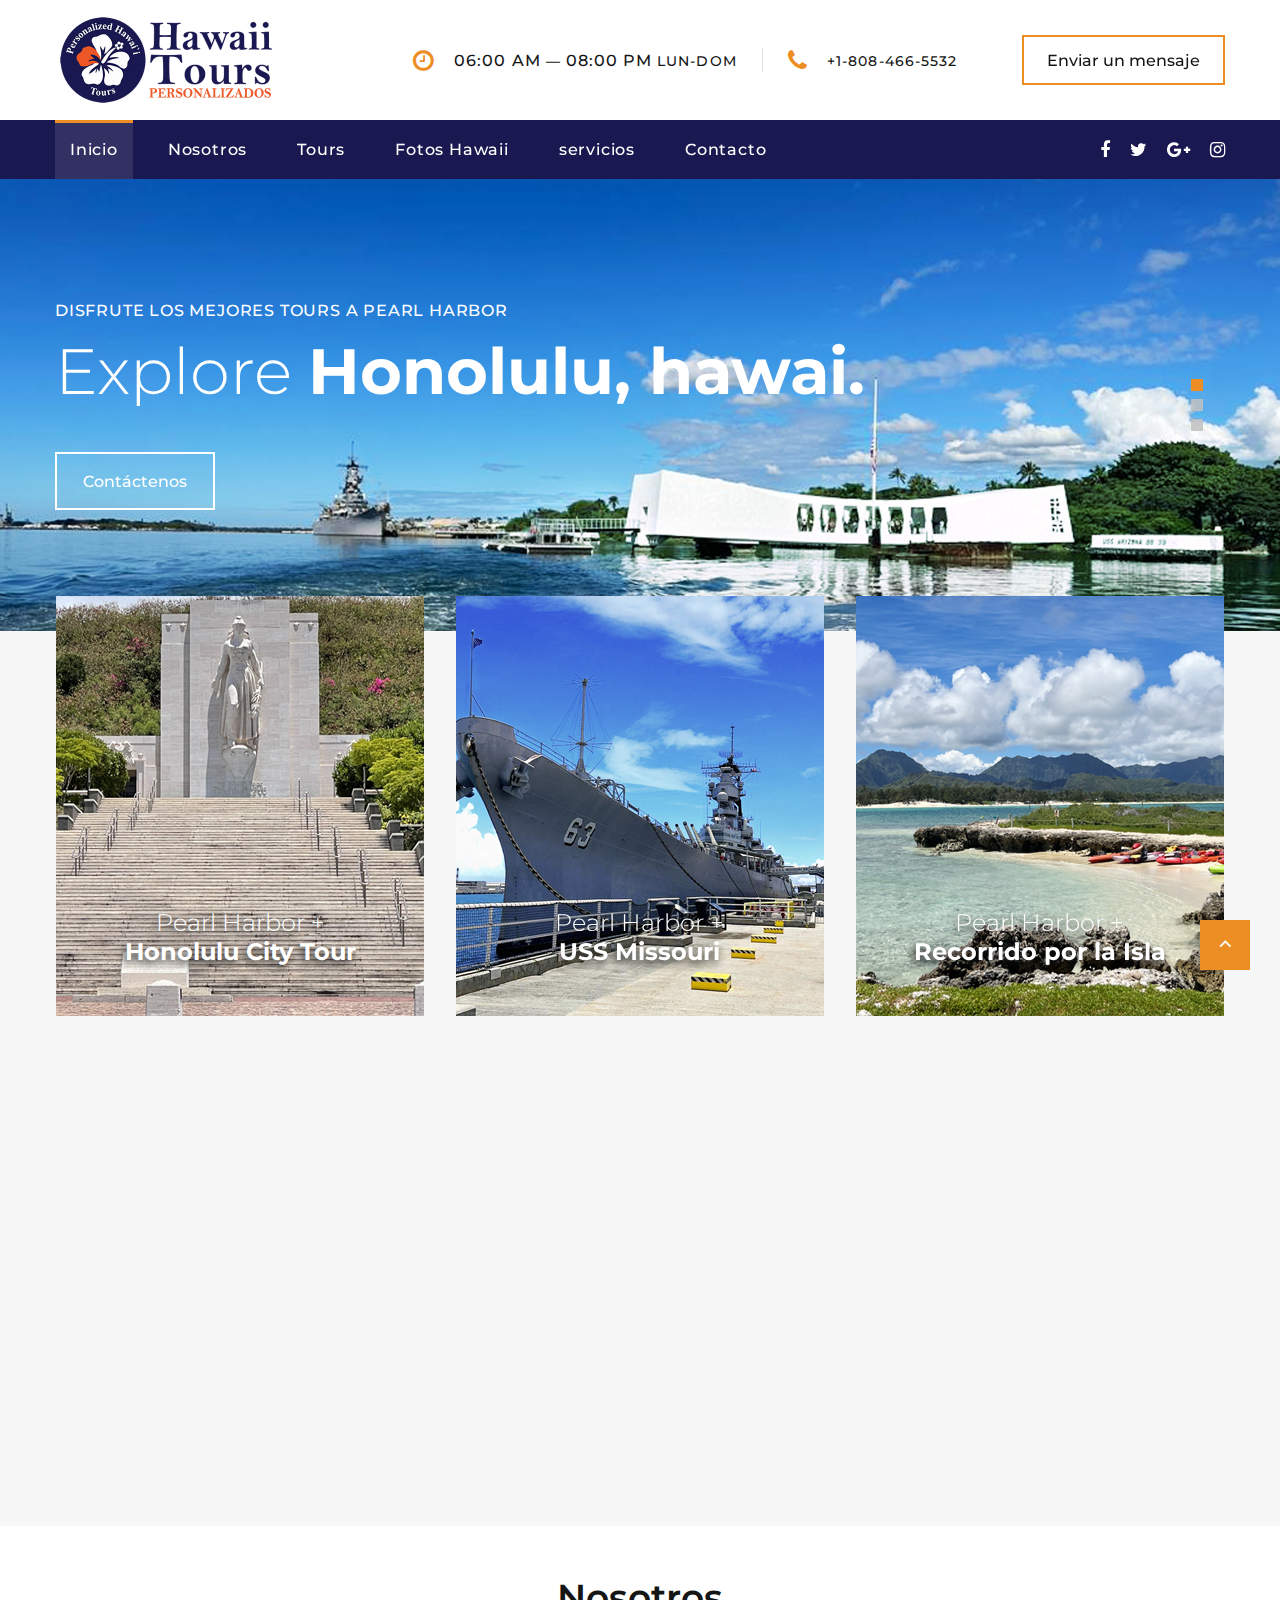
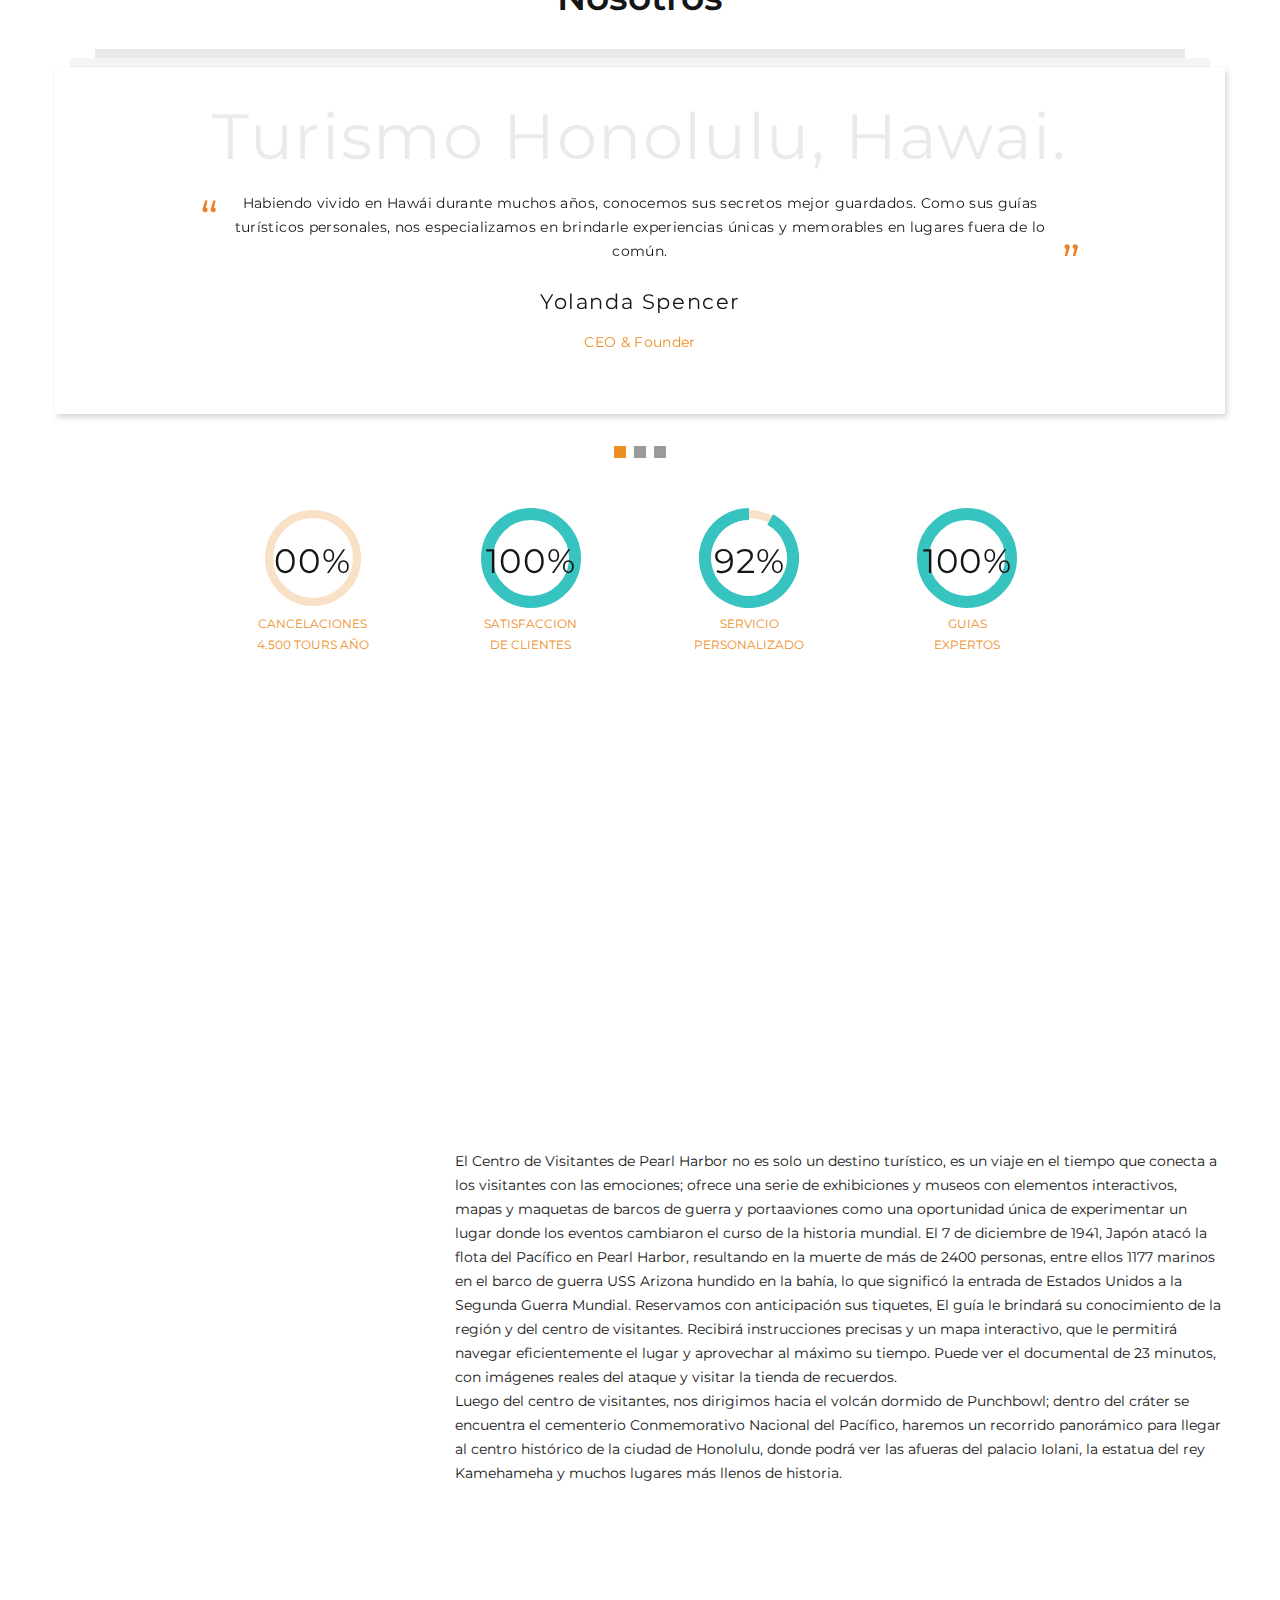
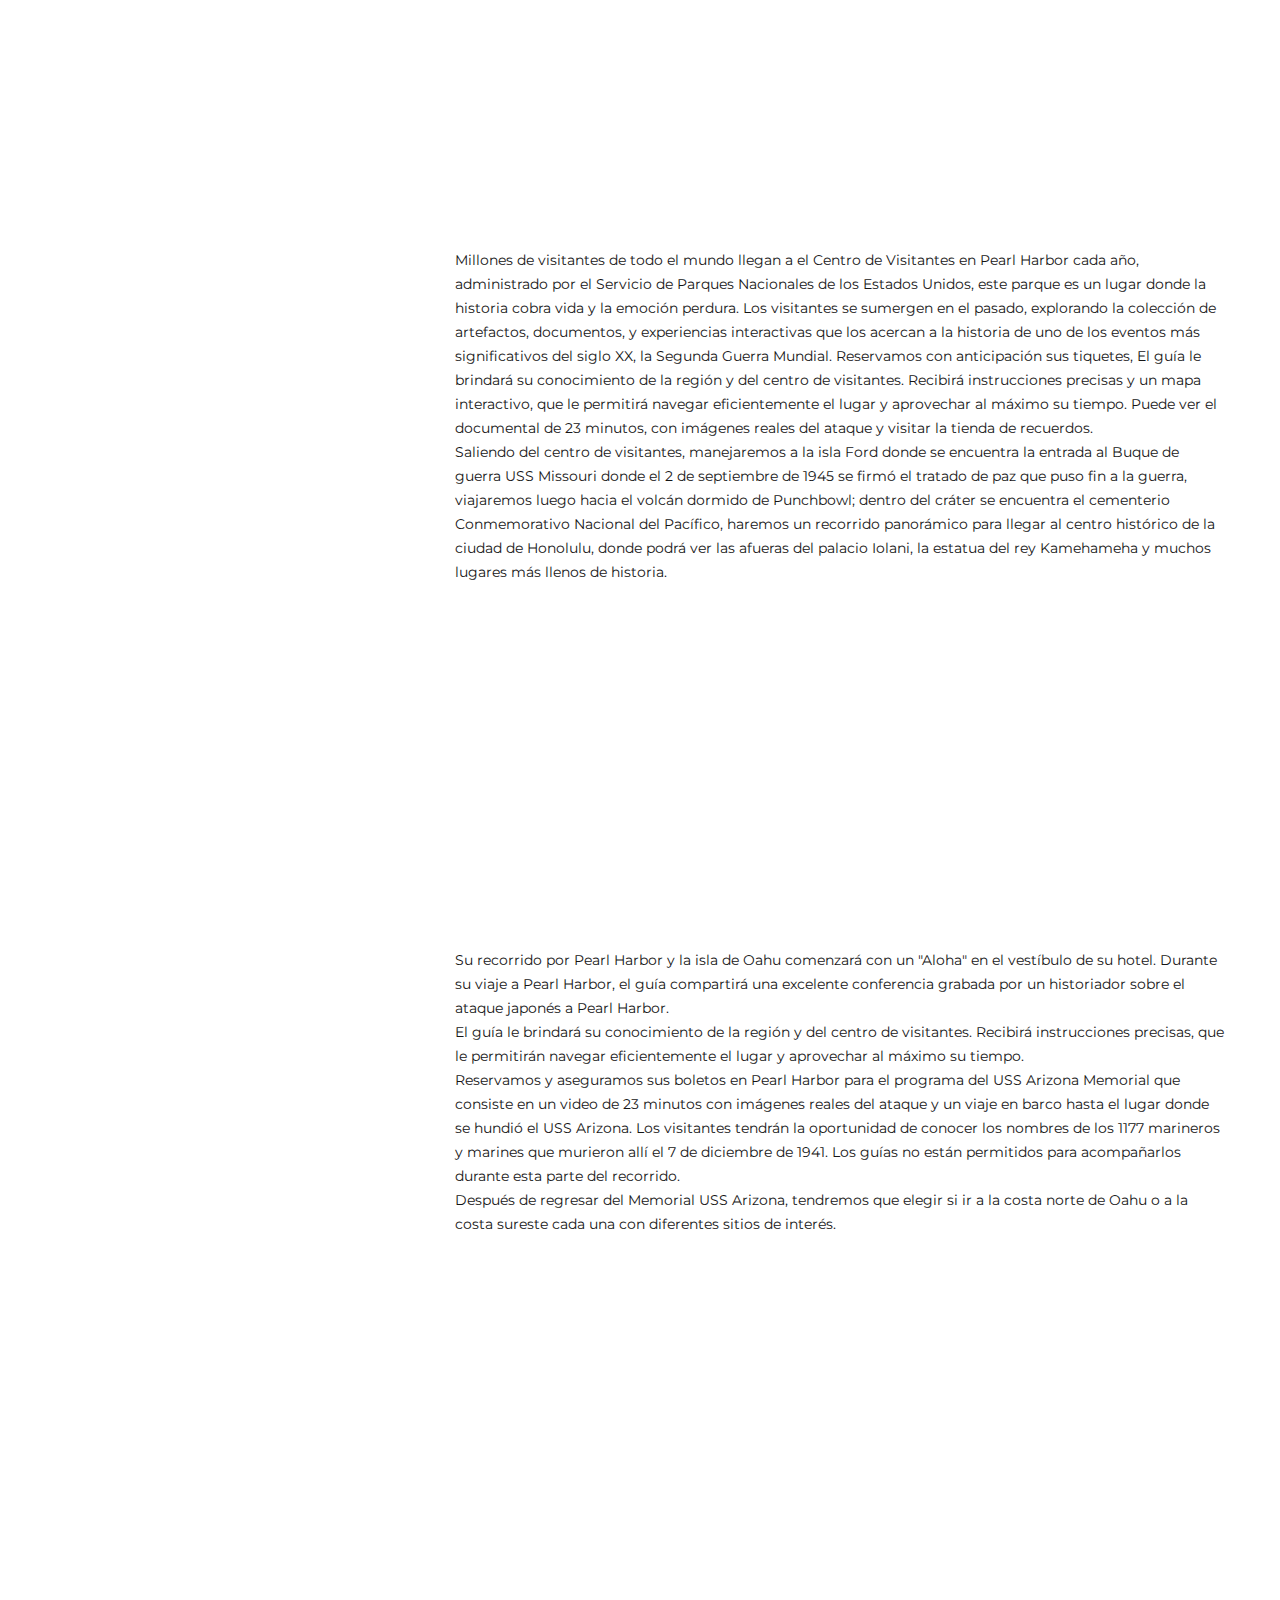
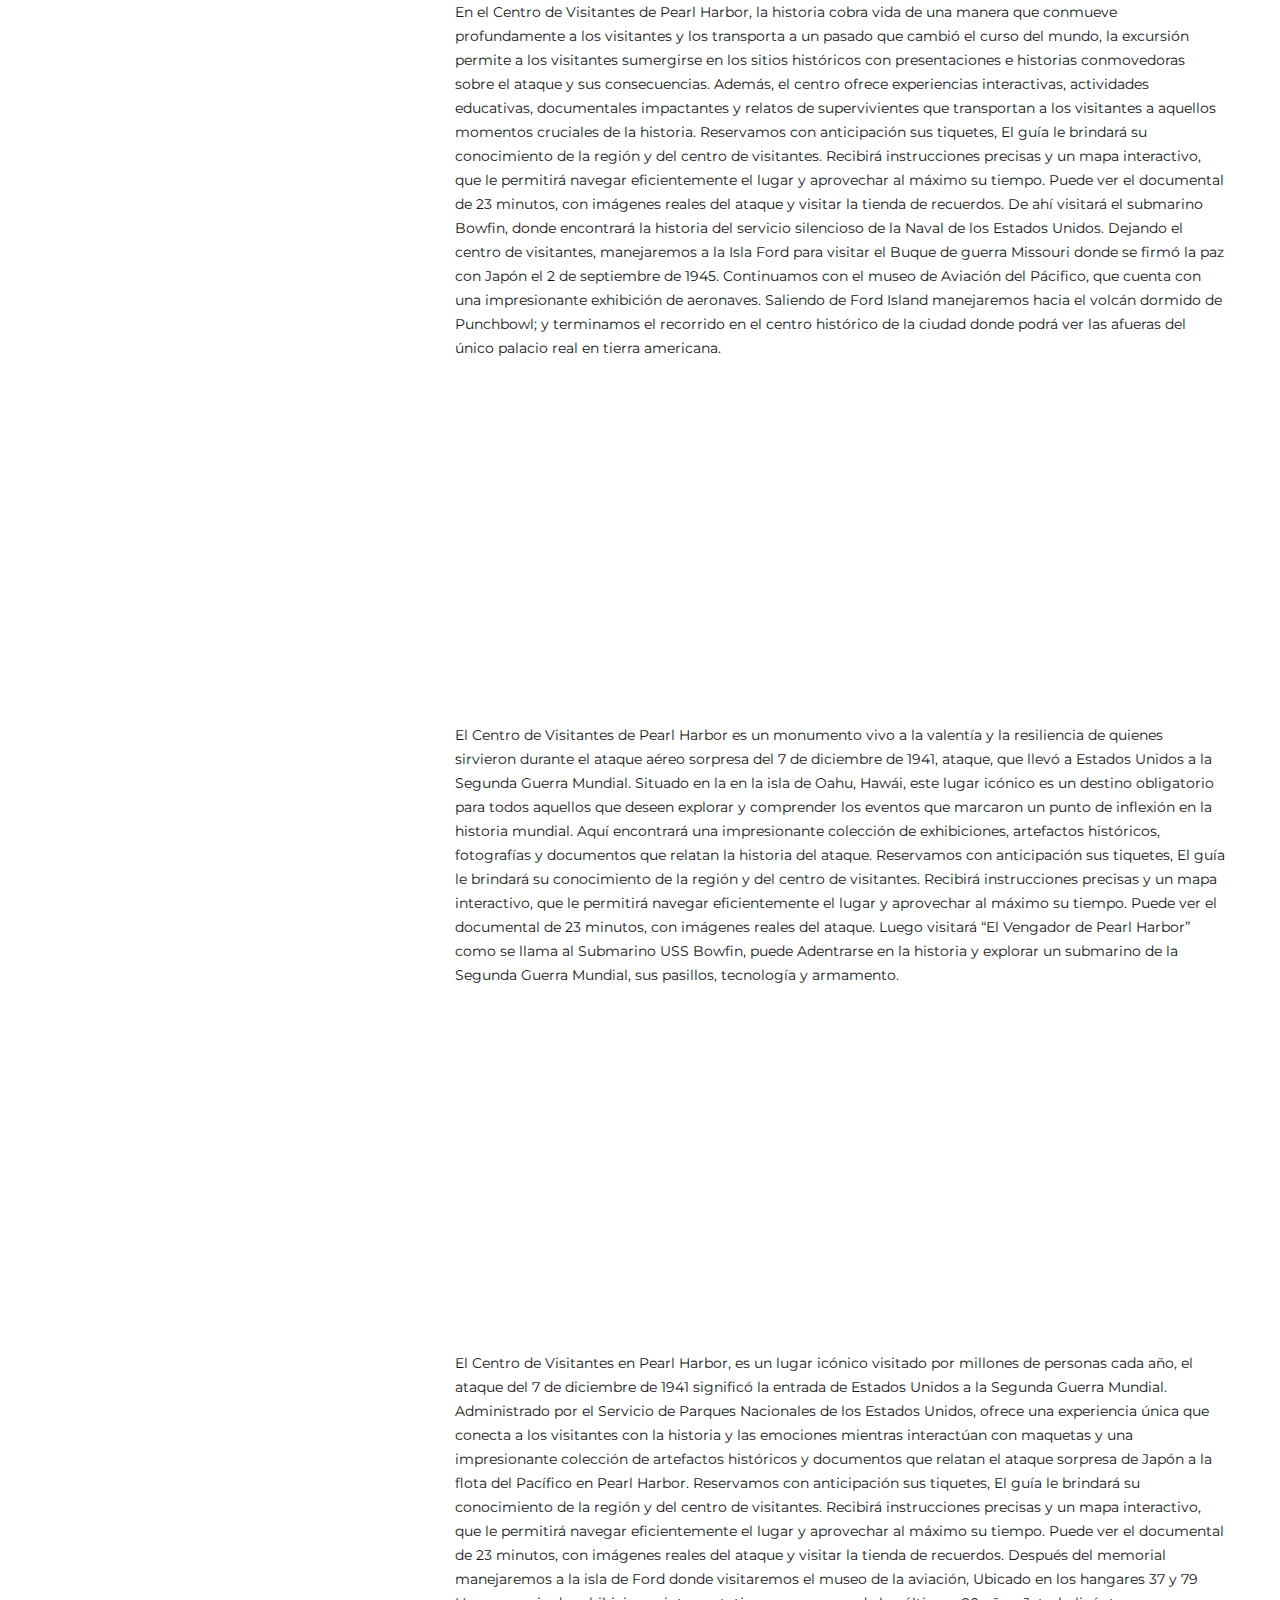
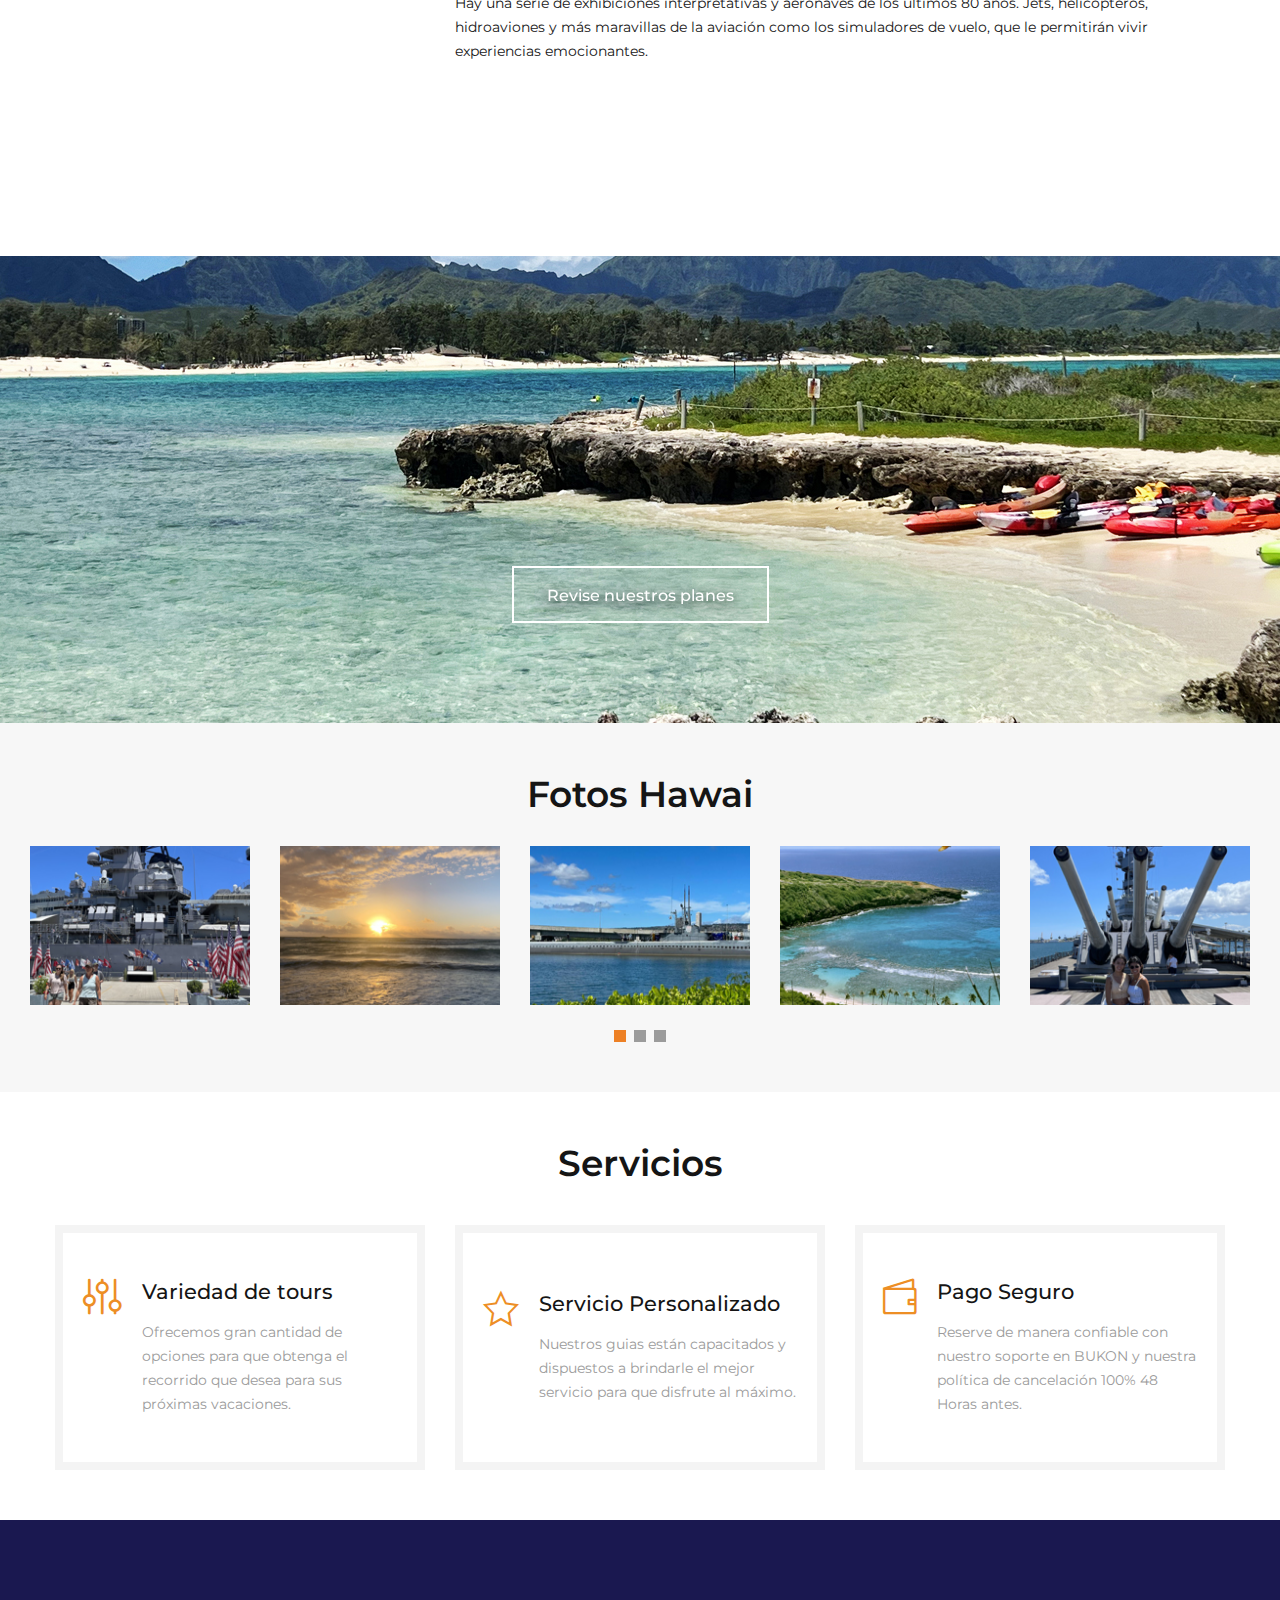
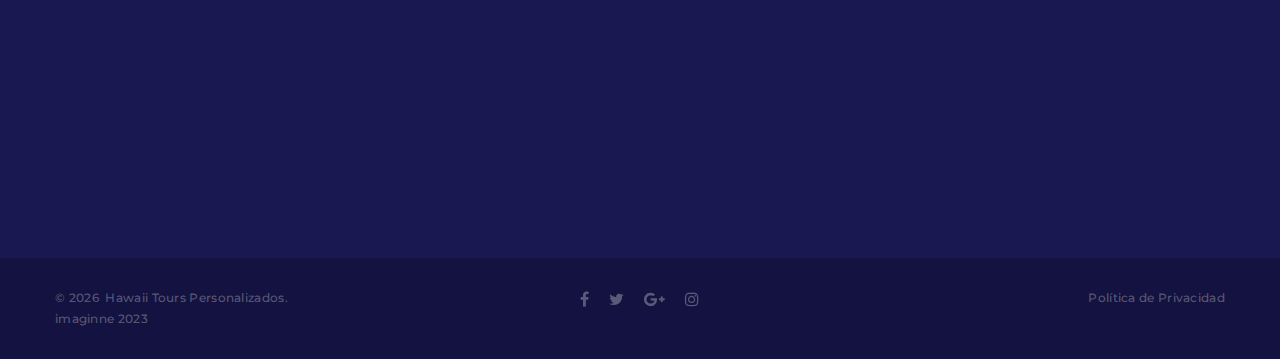
<file: index.html>
<!DOCTYPE html>
<html class="wide wow-animation" lang="es">
  <head>
    <title>Hawai Tours Personalizados</title>
    <meta name="format-detection" content="telephone=no">
    <meta name="viewport" content="width=device-width, height=device-height, initial-scale=1.0, maximum-scale=1.0, user-scalable=0">
    <meta http-equiv="X-UA-Compatible" content="IE=edge">
    <meta charset="utf-8">
    <link rel="icon" href="images/favicon.ico" type="image/x-icon">
    <!-- Stylesheets-->
    <link rel="stylesheet" type="text/css" href="//fonts.googleapis.com/css?family=Montserrat:400,500,600,700%7CPoppins:400%7CTeko:300,400">
    <link rel="stylesheet" href="css/bootstrap.css">
    <link rel="stylesheet" href="css/fonts.css">
    <link rel="stylesheet" href="css/style.css"type="text/css" media="screen">
    <style>.ie-panel{display: none;background: #212121;padding: 10px 0;box-shadow: 3px 3px 5px 0 rgba(0,0,0,.3);clear: both;text-align:center;position: relative;z-index: 1;} html.ie-10 .ie-panel, html.lt-ie-10 .ie-panel {display: block;}</style>
  </head>
  <body>
    <div class="ie-panel"><a href="http://windows.microsoft.com/en-US/internet-explorer/"><img src="images/ie8-panel/warning_bar_0000_us.jpg" height="42" width="820" alt="You are using an outdated browser. For a faster, safer browsing experience, upgrade for free today."></a></div>
    <div class="preloader">
      <div class="preloader-body">
        <div class="cssload-container">
          <div class="cssload-speeding-wheel"></div>
        </div>
        <p>Loading...</p>
      </div>
    </div>
    <div class="page">
      <header class="section page-header">
        <!-- RD Navbar-->
        <div class="rd-navbar-wrap">
          <nav class="rd-navbar rd-navbar-corporate" data-layout="rd-navbar-fixed" data-sm-layout="rd-navbar-fixed" data-md-layout="rd-navbar-fixed" data-md-device-layout="rd-navbar-fixed" data-lg-layout="rd-navbar-static" data-lg-device-layout="rd-navbar-fixed" data-xl-layout="rd-navbar-static" data-xl-device-layout="rd-navbar-static" data-xxl-layout="rd-navbar-static" data-xxl-device-layout="rd-navbar-static" data-lg-stick-up-offset="46px" data-xl-stick-up-offset="46px" data-xxl-stick-up-offset="106px" data-lg-stick-up="true" data-xl-stick-up="true" data-xxl-stick-up="true">
            <div class="rd-navbar-collapse-toggle rd-navbar-fixed-element-1" data-rd-navbar-toggle=".rd-navbar-collapse"><span></span></div>
            <div class="rd-navbar-aside-outer">
              <div class="rd-navbar-aside">
                <!-- RD Navbar Panel-->
                <div class="rd-navbar-panel">
                  <!-- RD Navbar Toggle-->
                  <button class="rd-navbar-toggle" data-rd-navbar-toggle=".rd-navbar-nav-wrap"><span></span></button>
                  <!-- RD Navbar Brand-->
                  <div class="rd-navbar-brand">
                    <!--Brand--><a class="brand" href="index.html"><img src="images/logo-default-450x37.png" alt="" width="" height=""/></a>
                  </div>
                </div>
                <div class="rd-navbar-aside-right rd-navbar-collapse">
                  <ul class="rd-navbar-corporate-contacts">
                    <li>
                      <div class="unit unit-spacing-xs">
                        <div class="unit-left"><span class="icon fa fa-clock-o"></span></div>
                        <div class="unit-body">
                          <p><span>06:00 am</span> — <span>08:00 pm</span> Lun-Dom</p>
                        </div>
                      </div>
                    </li>
                    <li>
                      <div class="unit unit-spacing-xs">
                        <div class="unit-left"><span class="icon fa fa-phone"></span></div>
                        <div class="unit-body"><a class="link-phone" href="tel:+18084665532">+1-808-466-5532</a></div>
                      </div>
                    </li>
                  </ul><a class="button button-md button-default-outline-2 button-ujarak" href="sms:+18082589701">Enviar un mensaje</a>
                </div>
              </div>
            </div>
            <div class="rd-navbar-main-outer">
              <div class="rd-navbar-main">
                <div class="rd-navbar-nav-wrap">
                  <ul class="list-inline list-inline-md rd-navbar-corporate-list-social">
                    <li><a class="icon fa fa-facebook" href="#"></a></li>
                    <li><a class="icon fa fa-twitter" href="#"></a></li>
                    <li><a class="icon fa fa-google-plus" href="#"></a></li>
                    <li><a class="icon fa fa-instagram" href="#"></a></li>
                  </ul>
                  <!-- RD Navbar Nav-->
                  <ul class="rd-navbar-nav">
                    <li class="rd-nav-item active"><a class="rd-nav-link" href="#inicio">Inicio</a>
                    </li>
                    <li class="rd-nav-item"><a class="rd-nav-link" href="#nosotros">Nosotros</a>
                    </li>
                    <li class="rd-nav-item"><a class="rd-nav-link" href="#tours">Tours</a>
                    </li>
                      <li class="rd-nav-item"><a class="rd-nav-link" href="#galeria">Fotos Hawaii</a>
                    </li>
                      <li class="rd-nav-item"><a class="rd-nav-link" href="#servicios">servicios</a>
                    </li>
                    <li class="rd-nav-item"><a class="rd-nav-link" href="#contacto">Contacto</a>
                    </li>
                  </ul>
                </div>
              </div>
            </div>
          </nav>
        </div>
      </header>
      <!-- Inicio swiper-->
      <section id="inicio" class="section swiper-container swiper-slider swiper-slider-corporate swiper-pagination-style-2" data-loop="true" data-autoplay="5000" data-simulate-touch="true" data-nav="false" data-direction="vertical">
        <div class="swiper-wrapper text-left">
          <div class="swiper-slide context-dark" data-slide-bg="images/Honolulu-Hawai-Foto-USS-Arizona.jpg">
            <div class="swiper-slide-caption section-md">
              <div class="container">
                <div class="row">
                  <div class="col-md-10">
                    <h6 class="text-uppercase" data-caption-animate="fadeInRight" data-caption-delay="0">Disfrute los mejores tours a Pearl Harbor</h6>
                    <h2 class="oh font-weight-light" data-caption-animate="slideInUp" data-caption-delay="100"><span>Explore </span><span class="font-weight-bold">Honolulu, hawai.</span></h2><a class="button button-default-outline button-ujarak" href="#contacto" data-caption-animate="fadeInLeft" data-caption-delay="0">Contáctenos</a>
                  </div>
                </div>
              </div>
            </div>
          </div>
          <div class="swiper-slide context-dark" data-slide-bg="images/Honolulu-Hawai-Foto-Diamond-Head.jpg">
            <div class="swiper-slide-caption section-md">
              <div class="container">
                <div class="row">
                  <div class="col-md-10">
                    <h6 class="text-uppercase" data-caption-animate="fadeInRight" data-caption-delay="0">Guias turisticos locales especializados </h6>
                    <h2 class="oh font-weight-light" data-caption-animate="slideInUp" data-caption-delay="100"><span>Verdadera</span><span class="font-weight-bold"> Experiencia Personalizada</span></h2><a class="button button-default-outline button-ujarak" href="#contacto" data-caption-animate="fadeInLeft" data-caption-delay="0">Contáctenos</a>
                  </div>
                </div>
              </div>
            </div>
          </div>
          <div class="swiper-slide context-dark" data-slide-bg="images/Honolulu-Hawai-Foto-Mirador1.jpg">
            <div class="swiper-slide-caption section-md">
              <div class="container">
                <div class="row">
                  <div class="col-md-10">
                    <h6 class="text-uppercase" data-caption-animate="fadeInRight" data-caption-delay="0">Viva una experiencia única seleccione</h6>
                    <h2 class="oh font-weight-light" data-caption-animate="slideInUp" data-caption-delay="100"><span>Su </span><span class="font-weight-bold">Siguiente Tour</span></h2><a class="button button-default-outline button-ujarak" href="#contacto" data-caption-animate="fadeInLeft" data-caption-delay="0">Contáctenos</a>
                  </div>
                </div>
              </div>
            </div>
          </div>
        </div>
        <!-- Swiper Pagination-->
        <div class="swiper-pagination"></div>
      </section>
      <!-- End Inicio swiper-->
      <!-- Box Categorias-->
      <section  class="section section-lg section-top-1 bg-gray-4">
        <div class="container offset-negative-1">
          <div class="box-categories cta-box-wrap">
            <div class="box-categories-content">
              <div class="row justify-content-center">
                <div class="col-md-4 wow fadeInDown col-9" data-wow-delay=".2s">
                  <ul class="list-marked-2 box-categories-list">
                    <li><a href="#tour1"><img src="images/Hawai-tour-Pear-harbor-honolulu-city-1.jpg" alt="foto Hawai tour Pear harbor honolulu city" width="368" height="420"/></a>
                     <h3 class="box-categories-title font-weight-light" data-caption-animate="slideInUp" data-caption-delay="100"><span>Pearl Harbor +</span><br><span class="font-weight-bold">Honolulu City Tour</span></h3>
                    </li>
                  </ul>
                </div>
                <div class="col-md-4 wow fadeInDown col-9" data-wow-delay=".2s">
                  <ul class="list-marked-2 box-categories-list">
                    <li><a href="#tour2"><img src="images/Hawai-tour-Pear-harbor-USS-Missouri-1.jpg" alt="Hawai tour Pear harbor USS Missouri" width="368" height="420"/></a>
                      <h3 class="box-categories-title font-weight-light" data-caption-animate="slideInUp" data-caption-delay="100"><span>Pearl Harbor +</span><br><span class="font-weight-bold">USS Missouri</span></h3>
                    </li>
                  </ul>
                </div>
                <div class="col-md-4 wow fadeInDown col-9" data-wow-delay=".2s">
                  <ul class="list-marked-2 box-categories-list">
                    <li><a href="#tour3"><img src="images/Hawai-tour-Pear-harbor-recorrido-isla-Honolulu-1.jpg" alt="Hawai tour Pear harbor recorrido isla Honolulu" width="368" height="420"/></a>
                     <h3 class="box-categories-title font-weight-light" data-caption-animate="slideInUp" data-caption-delay="100"><span>Pearl Harbor +</span><br><span class="font-weight-bold">Recorrido por la Isla</span></h3>
                    </li>
                  </ul>
                </div>
              </div>
            </div>
              
              
               <div class="box-categories-content">
              <div class="row justify-content-center">
                <div class="col-md-4 wow fadeInDown col-9" data-wow-delay=".2s">
                  <ul class="list-marked-2 box-categories-list">
                    <li><a href="#tour4"><img src="images/Hawai-tour-Pear-harbor-Experiencia-Completa-1.jpg" alt="Hawai tour Pear harbor Experiencia Completa" width="368" height="420"/></a>
                     <h3 class="box-categories-title font-weight-light" data-caption-animate="slideInUp" data-caption-delay="100"><span>Experiencia Completa</span><br><span class="font-weight-bold">Pearl Harbor</span></h3>
                    </li>
                  </ul>
                </div>
                <div class="col-md-4 wow fadeInDown col-9" data-wow-delay=".2s">
                  <ul class="list-marked-2 box-categories-list">
                    <li><a href="#tour5"><img src="images/Hawai-tour-Pear-harbor-Submarino-Bowfin-1.jpg" alt="Hawai tour Pear harbor Submarino Bowfin" width="368" height="420"/></a>
                      <h3 class="box-categories-title font-weight-light" data-caption-animate="slideInUp" data-caption-delay="100"><span>Pearl Harbor +</span><br><span class="font-weight-bold">Submarino Bowfin</span></h3>
                    </li>
                  </ul>
                </div>
                <div class="col-md-4 wow fadeInDown col-9" data-wow-delay=".2s">
                  <ul class="list-marked-2 box-categories-list">
                    <li><a href="#tour6"><img src="images/Hawai-tour-Pear-harbor-Museo-Aviacion-Pacifico-1.jpg" alt="Hawai-tour Pear harbor Museo Aviacion Pacifico" width="368" height="420"/></a>
                      <h3 class="box-categories-title font-weight-light" data-caption-animate="slideInUp" data-caption-delay="100"><span>Pearl Harbor +</span><br><span class="font-weight-bold">Museo de Aviación</span></h3>
                    </li>
                  </ul>
                </div>
              </div>
            </div>
          </div>
             <!--<a class="link-classic wow fadeInUp" href="#tours">Nuestros Tours<span></span></a>-->
          <!-- Owl Carousel-->
        </div>
      </section>
      <!-- End Box Categorias-->
      <!-- Nosotros-->
      <section id= "nosotros" class="section section-sm section-last bg-default">
        <div class="container">
             <h3>Nosotros</h3>
          <!-- Owl Carousel-->
          <div class="owl-carousel owl-modern" data-items="1" data-stage-padding="15" data-margin="30" data-dots="true" data-animation-in="fadeIn" data-animation-out="fadeOut" data-autoplay="true">
            <!-- Quote Lisa-->
            <article class="quote-lisa">
             <h1 class="text-spacing-25 font-weight-normal title-opacity-9">Turismo Honolulu, Hawai.</h1>
              <div class="quote-lisa-body">
                <div class="quote-lisa-text">
                  <p class="q">Habiendo vivido en Hawái durante muchos años, conocemos sus secretos mejor guardados. Como sus guías turísticos personales, nos especializamos en brindarle experiencias únicas y memorables en lugares fuera de lo común.</p>
                </div>
                <h5 class="quote-lisa-cite"><a href="#">Yolanda Spencer</a></h5>
                <p class="quote-lisa-status">CEO & Founder</p>
              </div>
            </article>
            <!-- Quote Lisa-->
            <article class="quote-lisa">
              <h1 class="text-spacing-25 font-weight-normal title-opacity-9">Turismo Honolulu, Hawai.</h1>
              <div class="quote-lisa-body">
                <div class="quote-lisa-text">
                  <p class="q">La mejor guía turística que he conocido y he viajado a muchos muchos países. Es conocedora, profesional, flexible y divertida. Hizo que nuestra visita a Pearl Harbor y la excursión a la costa norte fueran realmente memorables.</p>
                </div>
                <h5 class="quote-lisa-cite"><a href="#">Lee Flanagan</a></h5>
                <p class="quote-lisa-status">Turista</p>
              </div>
            </article>
            <!-- Quote Lisa-->
            <article class="quote-lisa">
              <h1 class="text-spacing-25 font-weight-normal title-opacity-9">Turismo Honolulu, Hawai.</h1>
              <div class="quote-lisa-body">
                <div class="quote-lisa-text">
                  <p class="q">Llevamos a las personas a un emocionante viaje a Hawái, donde sus vacaciones inolvidables se hacen realidad. Conectamos a los viajeros con experiencias únicas, donde se sumergen en la cultura local, exploran paisajes impresionantes y crean recuerdos invaluables capturados en fotos increíbles.</p>
                </div>
                <h5 class="quote-lisa-cite"><a href="#">Yolanda Spencer</a></h5>
                <p class="quote-lisa-status">CEO & Founder</p>
              </div>
            </article>
          </div>
        </div>
         <!-- Circle Progress Bar-->
         <div class="row row-40 justify-content-center text-center inset-top-10">
                   
                      <div class="col-sm-2">
                        <div class="progress-bar-circle" data-value=".0" data-gradient="#37c3bf" data-empty-fill="transparent" data-size="100" data-thickness="12" data-reverse="true"><span></span></div>
                        <p class="progress-bar-circle-title">Cancelaciones<br>4.500 Tours Año</p>
                      </div>
                      <div class="col-sm-2">
                        <!-- Circle Progress Bar-->
                        <div class="progress-bar-circle" data-value="1.00" data-gradient="#37c3bf" data-empty-fill="transparent" data-size="100" data-thickness="12" data-reverse="true"><span></span></div>
                        <p class="progress-bar-circle-title">Satisfaccion<br>de Clientes</p>
                      </div>
                      <div class="col-sm-2">
                        <!-- Circle Progress Bar-->
                        <div class="progress-bar-circle" data-value="0.92" data-gradient="#37c3bf" data-empty-fill="transparent" data-size="100" data-thickness="12" data-reverse="true"><span></span></div>
                        <p class="progress-bar-circle-title">Servicio<br>personalizado</p>
                      </div>
                      <div class="col-sm-2">
                        <!-- Circle Progress Bar-->
                        <div class="progress-bar-circle" data-value="1.00" data-gradient="#37c3bf" data-empty-fill="transparent" data-size="100" data-thickness="12" data-reverse="true"><span></span></div>
                        <p class="progress-bar-circle-title">Guias<br>Expertos</p>
                      </div>
                    </div>  
      </section>
      <!-- End Nosotros-->
      <!-- Tours-->
      <section id= "tours" class="section section-sm section-first bg-default text-md-left">
        <div class="container">
           <h3 class="col-lg-12 text-center wow fadeInUp">Tours</h3>
            <div id="tour1" class="row row-50 justify-content-center justify-content-xl-between">
             <div class="col-lg-4 text-center wow fadeInUp"><img src="images/Hawai-tour-Pear-harbor-honolulu-city-2.jpg" alt="" width="368" height="491"/>
              <div class="group-sm group-middle justify-content-start">
                        <div class="product-big-rating"><span class="icon material-icons-star"></span><span class="icon material-icons-star"></span><span class="icon material-icons-star"></span><span class="icon material-icons-star"></span><span class="icon material-icons-star_half"></span></div><a class="product-big-reviews" href="#nosotros">5 Destino recomendado</a>
                      </div>
            </div>        
             <div class="col-lg-8 wow fadeInRight" data-wow-delay=".1s">
              <div class="box-width-lg-670">
                 <h2 class="oh font-weight-light" data-caption-animate="slideInUp" data-caption-delay="100"><span>Pearl Harbor +</span><br><span class="font-weight-bold">Honolulu City Tour</span></h2>
                <!-- Bootstrap tabs-->
                <div class="tabs-custom tabs-horizontal tabs-line tabs-line-big tabs-line-style-2 text-center text-md-left" id="tabs-1">
                  <!-- Nav tabs-->
                  <ul class="nav nav-tabs">
                    <li class="nav-item" role="presentation"><a class="nav-link active" href="#tabs-tour1-A" data-toggle="tab">Descripción</a></li>
                    <li class="nav-item" role="presentation"><a class="nav-link" href="#tabs-tour1-B" data-toggle="tab">Lugares</a></li>
                    <li class="nav-item" role="presentation"><a class="nav-link" href="#tabs-tour1-C" data-toggle="tab">horario</a></li>
                      <li class="nav-item" role="presentation"><a class="nav-link" href="#tabs-tour1-D" data-toggle="tab">Recomendaciones</a></li>
                  </ul>
                  <!-- Tab panes-->
                  <div class="tab-content">
                    <div class="tab-pane fade show active" id="tabs-tour1-A">
                      <p>El Centro de Visitantes de Pearl Harbor no es solo un destino turístico, es un viaje en el tiempo que conecta a los visitantes con las emociones; ofrece una serie de exhibiciones y museos con elementos interactivos, mapas y maquetas de barcos de guerra y portaaviones como una oportunidad única de experimentar un lugar donde los eventos cambiaron el curso de la historia mundial. El 7 de diciembre de 1941, Japón atacó la flota del Pacífico en Pearl Harbor, resultando en la muerte de más de 2400 personas, entre ellos 1177 marinos en el barco de guerra USS Arizona hundido en la bahía, lo que significó la entrada de Estados Unidos a la Segunda Guerra Mundial. Reservamos con anticipación sus tiquetes, El guía le brindará su conocimiento de la región y del centro de visitantes. Recibirá instrucciones precisas y un mapa interactivo, que le permitirá navegar eficientemente el lugar y aprovechar al máximo su tiempo. Puede ver el documental de 23 minutos, con imágenes reales del ataque y visitar la tienda de recuerdos.<br>Luego del  centro de visitantes, nos dirigimos hacia el volcán dormido de Punchbowl; dentro del cráter se encuentra el cementerio Conmemorativo Nacional del Pacífico, haremos un recorrido panorámico para llegar al centro histórico de la ciudad de Honolulu, donde podrá ver las afueras del palacio Iolani, la estatua del rey Kamehameha y muchos lugares más llenos de historia.</p>
                    </div>
                    <div class="tab-pane fade" id="tabs-tour1-B">
                     <ul class=" list-0 list-custom list-marked list-marked-sm list-marked-secondary">
                        <li><strong>Centro de visitantes en Pearl Harbor: </strong>Monumento Nacional administrado por el Servicio de Parques Nacionales de los Estados Unidos, aquí encontrará una serie de museos con exhibiciones interactivas, mapas y maquetas relacionadas con la Segunda Guerra Mundial.
                         </li>
                        <li><strong>Monumento al USS Arizona: </strong>Incluye un viaje en bote operado por la naval de los Estados Unidos. Podrá ver el buque de guerra hundido, la última morada para 1177 marinos. Es un lugar de reflexión y respeto. También se puede ver el documental de 23 minutos con imágenes reales del ataque.</li>
                        <li><strong>Cementerio en Punchbowl: </strong>Cementerio militar situado en el interior del cráter dormido Punchbowl aquí se encuentran enterrados los soldados y marineros de la Segunda Guerra Mundial, las guerras de Vietnam y Corea.</li>
                        <li><strong>Centro histórico de Honolulu: </strong>Alberga las edificaciones históricas de la ciudad, tales como El Palacio Real Iolani, la Iglesia Kawaiahao y la Corte Suprema del Estado.</li>
                      </ul>
                    </div>
                    <div class="tab-pane fade" id="tabs-tour1-C">
                        <p><strong>EXCURSIÓN DE 4 HORAS</strong>(Sujeto a cambio, dependiendo de los tiquetes para el viaje en bote al Arizona)<br>
                        <strong>09:00</strong> AM	RECOGIDA EN SU HOTEL<br><strong>09:35</strong> AM	LLEGADA A PEARL HARBOR<br><strong>09:45</strong> AM	EXPLORANDO LOS MUSEOS Y LAS EXHIBICIONES<br>
                        <strong>10:30</strong> AM	VISITA AL ARIZONA<br><strong>11:15</strong> AM	SALIDA DE PEARL HARBOR HACIA EL CEMENTERIO PUNCHBOWL<br>
                        <strong>11:45</strong> AM	VISITA A LA CIUDAD HISTÓRICA DE HONOLULU<br>
                        <strong>01:00</strong> PM	DE REGRESO EN SU HOTEL
                        </p> 
                    </div>
                      <div class="tab-pane fade" id="tabs-tour1-D">
                      <p><Strong>instrucciones especiales:</Strong><br>Les sugerimos vestimenta cómoda y apropiada; Este es un lugar de respeto y reflexión. los trajes de baño, o prendas muy escotadas, no son aceptados. Pueden usar zapatos cerrados, o sandalias confortables ya que hay que caminar en la visita a los sitios históricos. Se recomienda llevar al tour solo artículos esenciales como teléfonos, billeteras y una botella de agua o cualquier medicamento necesario. Por motivos de seguridad no se permiten bolsos, fundas para iPad ni carteras tipo canguro. Una billetera no debe ser más grande que un teléfono celular normal.<br>En el Centro de visitantes de Pearl Harbor, se pueden guardar bolsos pequeños por $7.00 o bolsos grandes por $10.00. Las bolsas permitidas deben ser bolsas transparentes aprobadas por la Marina de los EE. UU.<br>
                    <Strong>Política de cancelación del 100%:</Strong> En caso de cancelación o solicitud de cambio de su reserva, tenga en cuenta lo siguiente, no hay ningún cargo por cambio de fecha o cambio de tour según la disponibilidad del tour, pero debe realizarse 48 horas antes del día original del tour. No se emiten reembolsos para ningún recorrido dentro de las 48 horas anteriores al inicio de su recorrido.</p>
                    </div>
                  </div>
                  <div class="group-md group-middle"><a class="button button-secondary button-pipaluk" href="https://fareharbor.com/embeds/book/phvforme/items/152072/?flow=16003"Target="_blank">Reservar Ahora!</a>
                <a class="button button-black-outline button-ujarak" class="abrirLB" href="#tour1mas">Ver Más.</a>   
                  <div id="tour1mas">
                     <div class="contenido">
                     <a class="button cerrarLB" href="#tour1">Cerrar X</a>
                    <br><br>
                    <iframe src="https://www.instagram.com/reel/Crjx6w-AVv9/embed" frameborder="0" width="80%" height="490" scrolling="no" allow="fullscreen" allow="loop" allow="autoplay"></iframe>
                    <p>Pearl Harbor + Honolulu City Tour</p>
                     </div>
                     </div>
                  </div>
                    <div class="product-big-price-wrap"><span class="product-small-text">Desde</span> <span class="product-big-price">$519</span></div> 
                </div>
              </div>
            </div> 
            
            </div>
            <div id="tour2" class="row row-50 justify-content-center justify-content-xl-between">
             <div class="col-lg-4 text-center wow fadeInUp"><img src="images/Hawai-tour-Pear-harbor-USS-Missouri-2.jpg" alt="Hawai tour Pear harbor USSM issouri" width="368" height="491"/>
              <div class="group-sm group-middle justify-content-start">
                        <div class="product-big-rating"><span class="icon material-icons-star"></span><span class="icon material-icons-star"></span><span class="icon material-icons-star"></span><span class="icon material-icons-star"></span><span class="icon material-icons-star_half"></span></div><a class="product-big-reviews" href="#nosotros">5 Destino recomendado</a>
                      </div>
            </div>        
           <div class="col-lg-8 wow fadeInRight" data-wow-delay=".1s">
              <div class="box-width-lg-670">
                 <h2 class="oh font-weight-light" data-caption-animate="slideInUp" data-caption-delay="100"><span>Pearl Harbor +</span><br><span class="font-weight-bold">USS Missouri</span></h2>
                <!-- Bootstrap tabs-->
                <div class="tabs-custom tabs-horizontal tabs-line tabs-line-big tabs-line-style-2 text-center text-md-left" id="tabs-2">
                  <!-- Nav tabs-->
                  <ul class="nav nav-tabs">
                    <li class="nav-item" role="presentation"><a class="nav-link active" href="#tabs-tour2-A" data-toggle="tab">Descripción</a></li>
                    <li class="nav-item" role="presentation"><a class="nav-link" href="#tabs-tour2-B" data-toggle="tab">Lugares</a></li>
                    <li class="nav-item" role="presentation"><a class="nav-link" href="#tabs-tour2-C" data-toggle="tab">horario</a></li>
                      <li class="nav-item" role="presentation"><a class="nav-link" href="#tabs-tour2-D" data-toggle="tab">Recomendaciones</a></li>
                  </ul>
                  <!-- Tab panes-->
                  <div class="tab-content">
                    <div class="tab-pane fade show active" id="tabs-tour2-A">
                      <p>Millones de visitantes de todo el mundo llegan a el Centro de Visitantes en Pearl Harbor cada año, administrado por el Servicio de Parques Nacionales de los Estados Unidos, este parque es un lugar donde la historia cobra vida y la emoción perdura. Los visitantes se  sumergen en el pasado, explorando la colección de artefactos, documentos, y experiencias interactivas que los acercan a la historia de uno de los eventos más significativos del siglo XX, la Segunda Guerra Mundial. Reservamos con anticipación sus tiquetes, El guía le brindará su conocimiento de la región y del centro de visitantes. Recibirá instrucciones precisas y un mapa interactivo, que le permitirá navegar eficientemente el lugar y aprovechar al máximo su tiempo. Puede ver el documental de 23 minutos, con imágenes reales del ataque y visitar la tienda de recuerdos.<br>Saliendo del centro de visitantes, manejaremos a la isla Ford  donde se encuentra la entrada al Buque de guerra USS Missouri donde el 2 de septiembre de 1945 se firmó el tratado de paz que puso fin a la guerra, viajaremos luego hacia el volcán dormido de Punchbowl; dentro del cráter se encuentra el cementerio Conmemorativo Nacional del Pacífico, haremos un recorrido panorámico para llegar al centro histórico de la ciudad de Honolulu, donde podrá ver las afueras del palacio Iolani, la estatua del rey Kamehameha y muchos lugares más llenos de historia.</p>
                    </div>
                    <div class="tab-pane fade" id="tabs-tour2-B">
                     <ul class=" list-0 list-custom list-marked list-marked-sm list-marked-secondary">
                        <li><strong>Centro de visitantes en Pearl Harbor: </strong>Monumento Nacional administrado por el Servicio de Parques Nacionales de los Estados Unidos, aquí encontrará una serie de museos con exhibiciones interactivas, mapas y maquetas relacionadas con la Segunda Guerra Mundial.</li>
                        <li><strong>Monumento al USS Arizona: </strong>Incluye un viaje en bote operado por la naval de los Estados Unidos. Podrá ver el buque de guerra hundido, la última morada para 1177 marinos. Es un lugar de reflexión y respeto. También se puede ver el documental de 23 minutos con imágenes reales del ataque.</li>
                        <li><strong>Buque USS Missouri: </strong>El último buque construido por la marina de los Estados Unidos, durante 1939 hasta 1944 cuando fue terminado, aquí se firmó el documento que dio por terminada la segunda guerra mundial el 02 de septiembre de 1945. Incluimos sus tiquetes para visitar el buque.</li>
                        <li><strong>Cementerio en Punchbowl: </strong>Cementerio militar situado en el interior del cráter dormido Punchbowl aquí se encuentran enterrados los soldados y marineros de la Segunda Guerra Mundial, las guerras de Vietnam y Corea.</li>
                        <li><strong>Centro histórico de Honolulu: </strong>Alberga las edificaciones históricas de la ciudad, tales como El Palacio Real Iolani, la Iglesia Kawaiahao y la Corte Suprema del Estado.</li>
                      </ul>
                    </div>
                    <div class="tab-pane fade" id="tabs-tour2-C">
                        <p><strong>EXCURSIÓN DE 6 HORAS Y MEDIA </strong>(Sujeto a cambio, dependiendo de los tiquetes para el viaje en bote al Arizona)<br>
                        <strong>09:00</strong> AM	RECOGIDA EN SU HOTEL<br>
                        <strong>09:35</strong> AM	LLEGADA A PEARL HARBOR<br>
                        <strong>09:45</strong> AM	EXPLORANDO LOS MUSEOS Y LAS EXHIBICIONES<br>
                        <strong>10:30</strong> AM	VISITA AL ARIZONA<br>
                        <strong>11:30</strong> AM	VISITA AL USS MISSOURI<br>
                        <strong>01:15</strong> PM	SALIDA HACIA EL CEMENTERIO PUNCHBOWL<br>
                        <strong>01:45</strong> PM	VISITA A LA CIUDAD HISTÓRICA DE HONOLULU<br>
                        <strong>02:15</strong> PM	DE REGRESO EN SU HOTEL
                        </p> 
                    </div>
                      <div class="tab-pane fade" id="tabs-tour2-D">
                      <p><Strong>instrucciones especiales:</Strong><br>Les sugerimos vestimenta cómoda y apropiada; Este es un lugar de respeto y reflexión. los trajes de baño, o prendas muy escotadas, no son aceptados. Pueden usar zapatos cerrados, o sandalias confortables ya que hay que caminar en la visita a los sitios históricos. Se recomienda llevar al tour solo artículos esenciales como teléfonos, billeteras y una botella de agua o cualquier medicamento necesario. Por motivos de seguridad no se permiten bolsos, fundas para iPad ni carteras tipo canguro. Una billetera no debe ser más grande que un teléfono celular normal.<br>En el Centro de visitantes de Pearl Harbor, se pueden guardar bolsos pequeños por $7.00 o bolsos grandes por $10.00. Las bolsas permitidas deben ser bolsas transparentes aprobadas por la Marina de los EE. UU.<br>
                    <Strong>Política de cancelación del 100%:</Strong> En caso de cancelación o solicitud de cambio de su reserva, tenga en cuenta lo siguiente, no hay ningún cargo por cambio de fecha o cambio de tour según la disponibilidad del tour, pero debe realizarse 48 horas antes del día original del tour. No se emiten reembolsos para ningún recorrido dentro de las 48 horas anteriores al inicio de su recorrido.</p>
                    </div>
                  </div>
        <div class="group-md group-middle">  
                      <a class="button button-secondary button-pipaluk" href="https://widgets.bokun.io/online-sales/7c694b5f-2879-40cf-bcfd-d595b9637315/experience/262379?partialView=1"Target="_blank">Reservar Ahora!</a>
                <a class="button button-black-outline button-ujarak" class="abrirLB" href="#tour2mas">Ver Más.</a>   
                  <div id="tour2mas">
                       <div class="contenido">
                     <a class="button cerrarLB" href="#tour1">Cerrar X</a>
                    <br><br>
                    <iframe src="https://www.instagram.com/reel/CqNiceZDKGE/embed" frameborder="0" width="80%" height="490" scrolling="no" allow="fullscreen" allow="loop" allow="autoplay"></iframe>
                    <p>Pearl Harbor + USS Missouri</p>
                      <!--<div><video width=80% height=auto controls preload="metadata">
                        <source src="Museo.MP4" type="video/mp4"><p>Tu navegador no admite la etiqueta de video.</p></video> </div> -->      
                     </div>
                     </div>
                  </div>
                    <div class="product-big-price-wrap"><span class="product-small-text">Desde</span> <span class="product-big-price">$519</span></div> 
                </div>
              </div>
            </div> 
            </div>
            <div id="tour3" class="row row-50 justify-content-center justify-content-xl-between">
             <div class="col-lg-4 text-center wow fadeInUp"><img src="images/Hawai-tour-Pear-harbor-recorrido-isla-Honolulu-2.jpg" alt="Hawai tour Pear harbor recorrido isla Honolulu" width="368" height="491"/>
              <div class="group-sm group-middle justify-content-start">
                        <div class="product-big-rating"><span class="icon material-icons-star"></span><span class="icon material-icons-star"></span><span class="icon material-icons-star"></span><span class="icon material-icons-star"></span><span class="icon material-icons-star_half"></span></div><a class="product-big-reviews" href="#nosotros">5 Destino recomendado</a>
                      </div>
            </div>        
             <div class="col-lg-8 wow fadeInRight" data-wow-delay=".1s">
              <div class="box-width-lg-670">
                  <h2 class="oh font-weight-light" data-caption-animate="slideInUp" data-caption-delay="100"><span>Pearl Harbor +</span><br><span class="font-weight-bold">Recorrido por la Isla</span></h2>
                <!-- Bootstrap tabs-->
               <div class="tabs-custom tabs-horizontal tabs-line tabs-line-big tabs-line-style-2 text-center text-md-left" id="tabs-3">
                  <!-- Nav tabs-->
                  <ul class="nav nav-tabs">
                    <li class="nav-item" role="presentation"><a class="nav-link active" href="#tabs-tour3-A" data-toggle="tab">Descripción</a></li>
                    <li class="nav-item" role="presentation"><a class="nav-link" href="#tabs-tour3-B" data-toggle="tab">Lugares</a></li>
                    <li class="nav-item" role="presentation"><a class="nav-link" href="#tabs-tour3-C" data-toggle="tab">horario</a></li>
                      <li class="nav-item" role="presentation"><a class="nav-link" href="#tabs-tour3-D" data-toggle="tab">Recomendaciones</a></li>
                  </ul>
                  <!-- Tab panes-->
                  <div class="tab-content">
                    <div class="tab-pane fade show active" id="tabs-tour3-A">
                      <p>Su recorrido por Pearl Harbor y  la isla de Oahu comenzará con un "Aloha" en el vestíbulo de su hotel. Durante su viaje a Pearl Harbor, el guía compartirá una excelente conferencia grabada por un historiador sobre el ataque japonés a Pearl Harbor.<br>El guía le brindará su conocimiento de la región y del centro de visitantes. Recibirá instrucciones precisas, que le permitirán navegar eficientemente el lugar y aprovechar al máximo su tiempo.<br>Reservamos y aseguramos sus boletos en Pearl Harbor para el programa del USS Arizona Memorial que consiste en un video de 23 minutos con imágenes reales del ataque y un viaje en barco hasta el lugar donde se hundió el USS Arizona. Los visitantes tendrán la oportunidad de conocer los nombres de los 1177 marineros y marines que murieron allí el 7 de diciembre de 1941. Los guías no están permitidos para acompañarlos durante esta parte del recorrido.<br>Después de regresar del Memorial USS Arizona, tendremos que elegir si ir a la costa norte de Oahu o a la costa sureste cada una con diferentes sitios de interés.</p>
                    </div>
                    <div class="tab-pane fade" id="tabs-tour3-B">
                     <ul class=" list-0 list-custom list-marked list-marked-sm list-marked-secondary">
                        <li><strong>Centro de visitantes en Pearl Harbor: </strong>Aquí encontrará una serie de museos con exhibiciones interactivas, mapas y maquetas relacionadas con la Segunda Guerra Mundial.</li>
                         <li><strong>OPC.1 Viaje a la costa norte: </strong>Tendremos una parada en la Plantación Dole, un recorrido por la hermosa ciudad histórica de Hale'iwa, una de las mecas del surf en Oahu, proseguiremos a  lo largo de la costa pasando por las playas de surf más famosas del mundo. Tendremos una parada en nuestros típicos camiones de comida con camarones y puestos de frutas tropicales. Nuestro recorrido continúa por la ruta escénica hacia Kualoa Ranch, el lugar favorito de Hollywood para películas, con una parada en Chinaman 's Hat y la granja de nueces de macadamia.</li>
                        <li><strong>Monumento al USS Arizona: </strong>Incluye documental de 23 minutos con imágenes reales del ataque y viaje en bote al monumento, un lugar de reflexión y respeto.</li>
                        <li><strong>OPC.2 Viaje a la costa sureste: </strong>Comienza en el hermoso mirador de Diamond Head, un recorrido por las mansiones de Kahala, dirigiéndonos hacia el inmaculado Ka Iwi Coast. Pasaremos por Koko Crater, Hanauma Bay y haremos una parada en Lanai Lookout, donde en un día despejado se pueden ver Molokai y Maui. La siguiente parada es en el hoyo soplador y la famosa playa Halona. Pasaremos por  Sandy's Beach, hasta el mirador de Makapu'u con vistas a Rabbit Island y las hermosas playas turquesas de Waimanalo. La parada para almorzar será en el encantador pueblo de Kailua Finalizamos en el impresionante mirador de Pali.</li>
                      </ul>
                    </div>
                    <div class="tab-pane fade" id="tabs-tour3-C">
                        <p><strong>EXCURSIÓN DE 7 HORAS Y MEDIA </strong>(Sujeto a cambio, dependiendo de los tiquetes para el viaje en bote al Arizona)<br>
                        <strong>08:00</strong> AM	RECOGIDA EN SU HOTEL<br>
                        <strong>08:35</strong> AM	LLEGADA A PEARL HARBOR<br>
                        <strong>08:50</strong> AM	EXPLORANDO LOS MUSEOS Y LAS EXHIBICIONES<br>
                        <strong>09:30</strong> AM	VISITA AL ARIZONA<br>
                        <strong>11:00</strong> AM	SU ELECCIÓN DE COSTA A VISITAR<br>
                        <strong>03:30</strong> PM	DE REGRESO EN SU HOTEL
                        </p> 
                    </div>
                      <div class="tab-pane fade" id="tabs-tour3-D">
                      <p><Strong>instrucciones especiales:</Strong><br>Les sugerimos vestimenta cómoda y apropiada; Este es un lugar de respeto y reflexión. los trajes de baño, o prendas muy escotadas, no son aceptados. Pueden usar zapatos cerrados, o sandalias confortables ya que hay que caminar en la visita a los sitios históricos. Se recomienda llevar al tour solo artículos esenciales como teléfonos, billeteras y una botella de agua o cualquier medicamento necesario. Por motivos de seguridad no se permiten bolsos, fundas para iPad ni carteras tipo canguro. Una billetera no debe ser más grande que un teléfono celular normal.<br>En el Centro de visitantes de Pearl Harbor, se pueden guardar bolsos pequeños por $7.00 o bolsos grandes por $10.00. Las bolsas permitidas deben ser bolsas transparentes aprobadas por la Marina de los EE. UU.<br>
                    <Strong>Política de cancelación del 100%:</Strong> En caso de cancelación o solicitud de cambio de su reserva, tenga en cuenta lo siguiente, no hay ningún cargo por cambio de fecha o cambio de tour según la disponibilidad del tour, pero debe realizarse 48 horas antes del día original del tour. No se emiten reembolsos para ningún recorrido dentro de las 48 horas anteriores al inicio de su recorrido.</p>
                    </div>
                  </div>
                  <div class="group-md group-middle"><a class="button button-secondary button-pipaluk" href="https://fareharbor.com/embeds/book/phvforme/items/152072/?flow=16003"Target="_blank">Reservar Ahora!</a>
                <a class="button button-black-outline button-ujarak" class="abrirLB" href="#tour3mas">Ver Más.</a>   
                  <div id="tour3mas">
                      <div class="contenido">
                     <a class="button cerrarLB" href="#tour3">Cerrar X</a>
                    <br><br>
                    <iframe src="https://www.instagram.com/reel/Coq0H-0jTx_/embed" frameborder="0" width="80%" height="490" scrolling="no" allow="fullscreen" allow="loop" allow="autoplay"></iframe>
                    <p>Pearl Harbor + Recorrido por la Isla</p>
                     </div>
                     </div>
                  </div>
                    <div class="product-big-price-wrap"><span class="product-small-text">Desde</span> <span class="product-big-price">$519</span></div> 
                </div>
              </div>
            </div> 
            </div>
            <div id="tour4" class="row row-50 justify-content-center justify-content-xl-between">
             <div class="col-lg-4 text-center wow fadeInUp"><img src="images/Hawai-tour-Pear-harbor-Experiencia-Completa-2.jpg" alt="Hawai tour Pear harbor Experiencia Completa " width="368" height="491"/>
              <div class="group-sm group-middle justify-content-start">
                        <div class="product-big-rating"><span class="icon material-icons-star"></span><span class="icon material-icons-star"></span><span class="icon material-icons-star"></span><span class="icon material-icons-star"></span><span class="icon material-icons-star_half"></span></div><a class="product-big-reviews" href="#nosotros">5 Destino recomendado</a>
                      </div>
            </div>        
             <div class="col-lg-8 wow fadeInRight" data-wow-delay=".1s">
              <div class="box-width-lg-670">
                <h2 class="oh font-weight-light" data-caption-animate="slideInUp" data-caption-delay="100"><span>Pearl Harbor </span><br><span class="font-weight-bold">Experiencia Completa</span></h2>
                <!-- Bootstrap tabs-->
                <div class="tabs-custom tabs-horizontal tabs-line tabs-line-big tabs-line-style-2 text-center text-md-left" id="tabs-4">
                  <!-- Nav tabs-->
                  <ul class="nav nav-tabs">
                    <li class="nav-item" role="presentation"><a class="nav-link active" href="#tabs-tour4-A" data-toggle="tab">Descripción</a></li>
                    <li class="nav-item" role="presentation"><a class="nav-link" href="#tabs-tour4-B" data-toggle="tab">Lugares</a></li>
                    <li class="nav-item" role="presentation"><a class="nav-link" href="#tabs-tour4-C" data-toggle="tab">horario</a></li>
                      <li class="nav-item" role="presentation"><a class="nav-link" href="#tabs-tour4-D" data-toggle="tab">Recomendaciones</a></li>
                  </ul>
                  <!-- Tab panes-->
                  <div class="tab-content">
                    <div class="tab-pane fade show active" id="tabs-tour4-A">
                      <p>En el Centro de Visitantes de Pearl Harbor, la historia cobra vida de una manera que conmueve profundamente a los visitantes y los transporta a un pasado que cambió el curso del mundo, la excursión permite a los visitantes sumergirse en los sitios históricos con presentaciones e historias conmovedoras sobre el ataque y sus consecuencias. Además, el centro ofrece experiencias interactivas, actividades educativas, documentales impactantes y relatos de supervivientes que transportan a los visitantes a aquellos momentos cruciales de la historia. Reservamos con anticipación sus tiquetes, El guía le brindará su conocimiento de la región y del centro de visitantes. Recibirá instrucciones precisas y un mapa interactivo, que le permitirá navegar eficientemente el lugar y aprovechar al máximo su tiempo. Puede ver el documental de 23 minutos, con imágenes reales del ataque y visitar la tienda de recuerdos. De ahí visitará el submarino Bowfin, donde encontrará la historia del servicio silencioso de la Naval de los Estados Unidos. Dejando el centro de visitantes, manejaremos a la Isla Ford para visitar el Buque de guerra Missouri donde se firmó la paz con Japón el 2 de septiembre de 1945. Continuamos con el museo de Aviación del Pácifico, que cuenta con una impresionante exhibición de aeronaves. Saliendo de Ford Island  manejaremos hacia el volcán dormido de Punchbowl; y terminamos el recorrido en el centro histórico de la ciudad donde podrá ver las afueras del único palacio real en tierra americana.
</p>
                    </div>
                    <div class="tab-pane fade" id="tabs-tour4-B">
                     <ul class=" list-0 list-custom list-marked list-marked-sm list-marked-secondary">
                        <li><strong>Centro de visitantes en Pearl Harbor: </strong>Aquí encontrará una serie de museos con exhibiciones interactivas, mapas y maquetas relacionadas con la Segunda Guerra Mundial.
                         </li>
                        <li><strong>Monumento al USS Arizona: </strong>Incluye documental de 23 minutos con imágenes reales del ataque y viaje en bote al monumento, un lugar de reflexión y respeto.</li>
                        <li><strong>USS Missouri: </strong>El último buque construido por la marina de los Estados Unidos, durante 1939 hasta 1944 cuando fue terminado, aquí se firmó el documento que dio por terminada la segunda guerra mundial el 02 de septiembre de 1945. Incluimos sus tiquetes para visitar el buque.</li>
                         <li><strong>Monumento USS Oklahoma: </strong>El monumento al USS Oklahoma rinde homenaje a 429 caídos ese trágico 7 de diciembre. En esta zona se instaló un hospital improvisado, no lejos de las aguas ardientes por las que los marineros tuvieron que nadar para escapar de su barco atacado. Se encuentra cerca del muelle de Missouri.</li>
                         <li><strong>Submarino USS Bowfin: </strong>El submarino Bowfin se lanzó un año después del ataque a Pearl Harbor, y le apodaron: "El Vengador de Pearl Harbor", experimente el entrar en sus estrechos corredores, y observar cómo vivían los hombres en el submarino, visite el museo interactivo que cuenta con valiosa información de la segunda guerra mundial y de la era nuclear.</li>
                         <li><strong>Museo de la Aviación Pearl Harbor: </strong>Ubicados en los hangares 37 y 79 Hay una serie de exhibiciones interpretativas y aeronaves de los últimos 80años. Jets, helicópteros, hidroaviones y más maravillas de la aviación como los simuladores de vuelo, le permitirán vivir experiencias emocionantes</li>
                         <li><strong>Cementerio en Punchbowl: </strong>Cementerio militar situado en el interior del cráter dormido Punchbowl aquí se encuentran enterrados los soldados y marineros de la Segunda Guerra Mundial, las guerras de Vietnam y Corea.</li>
                        <li><strong>Centro histórico de Honolulu: </strong>Alberga las edificaciones históricas de la ciudad, tales como El Palacio Real Iolani, la Iglesia Kawaiahao y la Corte Suprema del Estado.</li>
                      </ul>
                    </div>
                    <div class="tab-pane fade" id="tabs-tour4-C">
                       <p><strong>EXCURSIÓN DE 8 HORAS Y MEDIA </strong>(Sujeto a cambio, dependiendo de los tiquetes para el viaje en bote al Arizona)<br>
                        <strong>08:00</strong> AM	RECOGIDA EN SU HOTEL<br>
                        <strong>08:35</strong> AM	LLEGADA A PEARL HARBOR<br>
                        <strong>08:45</strong> AM	EXPLORANDO LOS MUSEOS Y LAS EXHIBICIONES<br>
                        <strong>09:30</strong> AM	VISITA AL ARIZONA<br>
                        <strong>11:00</strong> AM	VISITA AL SUBMARINO USS BOWFIN<br>
                        <strong>12:15</strong> PM	SALIDA PARA FORD ISLAND<br>
                        <strong>12:45</strong> PM	TIEMPO DE ALMUERZO<br>
                        <strong>12:50</strong> PM	VISITA USS MISSOURI<br>
                        <strong>02:15</strong> PM	VISITA MUSEO DE LA AVIACIÓN<br> 
                        <strong>03:30</strong> PM	VISITA CIUDAD HISTÓRICA DE HONOLULU<br>
                        <strong>04:30</strong> PM	DE REGRESO EN SU HOTEL<br>
                        </p> 
                    </div>
                      <div class="tab-pane fade" id="tabs-tour4-D">
                      <p><Strong>instrucciones especiales:</Strong><br>Les sugerimos vestimenta cómoda y apropiada; Este es un lugar de respeto y reflexión. los trajes de baño, o prendas muy escotadas, no son aceptados. Pueden usar zapatos cerrados, o sandalias confortables ya que hay que caminar en la visita a los sitios históricos. Se recomienda llevar al tour solo artículos esenciales como teléfonos, billeteras y una botella de agua o cualquier medicamento necesario. Por motivos de seguridad no se permiten bolsos, fundas para iPad ni carteras tipo canguro. Una billetera no debe ser más grande que un teléfono celular normal.<br>En el Centro de visitantes de Pearl Harbor, se pueden guardar bolsos pequeños por $7.00 o bolsos grandes por $10.00. Las bolsas permitidas deben ser bolsas transparentes aprobadas por la Marina de los EE. UU.<br>
                    <Strong>Política de cancelación del 100%:</Strong> En caso de cancelación o solicitud de cambio de su reserva, tenga en cuenta lo siguiente, no hay ningún cargo por cambio de fecha o cambio de tour según la disponibilidad del tour, pero debe realizarse 48 horas antes del día original del tour. No se emiten reembolsos para ningún recorrido dentro de las 48 horas anteriores al inicio de su recorrido.</p>
                    </div>
                  </div>
                  <div class="group-md group-middle"><a class="button button-secondary button-pipaluk" href="https://fareharbor.com/embeds/book/phvforme/items/152072/?flow=16003"Target="_blank">Reservar Ahora!</a>
                <a class="button button-black-outline button-ujarak" class="abrirLB" href="#tour4mas">Ver Más.</a>   
                  <div id="tour4mas">
                     <div class="contenido">
                     <a class="button cerrarLB" href="#tour4">Cerrar X</a>
                    <br><br>
                    <iframe src="https://www.instagram.com/reel/CqNjAQIjSi1/embed" frameborder="0" width="80%" height="490" scrolling="no" allow="fullscreen" allow="loop" allow="autoplay"></iframe>
                    <p>Pearl Harbor Experiencia Completa</p>
                     </div>
                     </div>
                  </div>
                    <div class="product-big-price-wrap"><span class="product-small-text">Desde</span> <span class="product-big-price">$899</span></div> 
                </div>
              </div>
            </div> 
            </div>
            <div id="tour5"class="row row-50 justify-content-center justify-content-xl-between">
             <div class="col-lg-4 text-center wow fadeInUp"><img src="images/Hawai-tour-Pear-harbor-Submarino-Bowfin-2.jpg" alt="Hawai tour Pear harbor Submarino Bowfin" width="368" height="491"/>
              <div class="group-sm group-middle justify-content-start">
                        <div class="product-big-rating"><span class="icon material-icons-star"></span><span class="icon material-icons-star"></span><span class="icon material-icons-star"></span><span class="icon material-icons-star"></span><span class="icon material-icons-star_half"></span></div><a class="product-big-reviews" href="#nosotros">5 Destino recomendado</a>
                      </div>
            </div>        
             <div class="col-lg-8 wow fadeInRight" data-wow-delay=".1s">
              <div class="box-width-lg-670">
                 <h2 class="oh font-weight-light" data-caption-animate="slideInUp" data-caption-delay="100"><span>Pearl Harbor +</span><br><span class="font-weight-bold">Submarino Bowfin</span></h2>
                <!-- Bootstrap tabs-->
                <div class="tabs-custom tabs-horizontal tabs-line tabs-line-big tabs-line-style-2 text-center text-md-left" id="tabs-5">
                  <!-- Nav tabs-->
                  <ul class="nav nav-tabs">
                    <li class="nav-item" role="presentation"><a class="nav-link active" href="#tabs-tour5-A" data-toggle="tab">Descripción</a></li>
                    <li class="nav-item" role="presentation"><a class="nav-link" href="#tabs-tour5-B" data-toggle="tab">Lugares</a></li>
                    <li class="nav-item" role="presentation"><a class="nav-link" href="#tabs-tour5-C" data-toggle="tab">horario</a></li>
                      <li class="nav-item" role="presentation"><a class="nav-link" href="#tabs-tour5-D" data-toggle="tab">Recomendaciones</a></li>
                  </ul>
                  <!-- Tab panes-->
                  <div class="tab-content">
                    <div class="tab-pane fade show active" id="tabs-tour5-A">
                      <p>El Centro de Visitantes de Pearl Harbor es un monumento vivo a la valentía y la resiliencia de quienes sirvieron durante el ataque aéreo sorpresa del 7 de diciembre de 1941, ataque, que llevó a Estados Unidos a la Segunda Guerra Mundial. Situado en la en la isla de Oahu, Hawái, este lugar icónico es un destino obligatorio para todos aquellos que deseen explorar y comprender los eventos que marcaron un punto de inflexión en la historia mundial. Aquí encontrará una impresionante colección de exhibiciones, artefactos históricos, fotografías y documentos que relatan la historia del ataque. Reservamos con anticipación sus tiquetes, El guía le brindará su conocimiento de la región y del centro de visitantes. Recibirá instrucciones precisas y un mapa interactivo, que le permitirá navegar eficientemente el lugar y aprovechar al máximo su tiempo. Puede ver el documental de 23 minutos, con imágenes reales del ataque. Luego visitará “El Vengador de Pearl Harbor” como se llama al Submarino USS Bowfin, puede Adentrarse en la historia y explorar un submarino de la Segunda Guerra Mundial, sus pasillos, tecnología y armamento.</p>
                    </div>
                    <div class="tab-pane fade" id="tabs-tour5-B">
                     <ul class=" list-0 list-custom list-marked list-marked-sm list-marked-secondary">
                        <li><strong>Centro de visitantes en Pearl Harbor: </strong>Aquí encontrará una serie de museos con exhibiciones interactivas, mapas y maquetas relacionadas con la Segunda Guerra Mundial.
                         </li>
                        <li><strong>Monumento al USS Arizona: </strong>Incluye documental de 23 minutos con imágenes reales del ataque y viaje en bote al monumento, un lugar de reflexión y respeto.</li>
                         <li><strong>Submarino USS Bowfin: </strong>El submarino Bowfin se lanzó un año después del ataque a Pearl Harbor, y le apodaron: "El Vengador de Pearl Harbor", experimente el entrar en sus estrechos corredores, y observar cómo vivían los hombres en el submarino, visite el museo interactivo que cuenta con valiosa información de la segunda guerra mundial y de la era nuclear.</li>
                      </ul>
                    </div>
                    <div class="tab-pane fade" id="tabs-tour5-C">
                       <p><strong>EXCURSIÓN DE 5 HORAS Y MEDIA </strong>(Sujeto a cambio, dependiendo de los tiquetes para el viaje en bote al Arizona)<br>
                        <strong>09:00</strong> AM	RECOGIDA EN SU HOTEL<br>
                        <strong>09:35</strong> AM	LLEGADA A PEARL HARBOR<br>
                        <strong>09:45</strong> AM	EXPLORANDO LOS MUSEOS Y LAS EXHIBICIONES<br>
                        <strong>10:30</strong> AM	VISITA AL ARIZONA<br>
                        <strong>12:00</strong> PM	VISITA AL SUBMARINO USS BOWFIN<br>
                        <strong>01:30</strong> PM	DE REGRESO EN SU HOTEL<br>
                        </p> 
                    </div>
                      <div class="tab-pane fade" id="tabs-tour5-D">
                      <p><Strong>instrucciones especiales:</Strong><br>Les sugerimos vestimenta cómoda y apropiada; Este es un lugar de respeto y reflexión. los trajes de baño, o prendas muy escotadas, no son aceptados. Pueden usar zapatos cerrados, o sandalias confortables ya que hay que caminar en la visita a los sitios históricos. Se recomienda llevar al tour solo artículos esenciales como teléfonos, billeteras y una botella de agua o cualquier medicamento necesario. Por motivos de seguridad no se permiten bolsos, fundas para iPad ni carteras tipo canguro. Una billetera no debe ser más grande que un teléfono celular normal.<br>En el Centro de visitantes de Pearl Harbor, se pueden guardar bolsos pequeños por $7.00 o bolsos grandes por $10.00. Las bolsas permitidas deben ser bolsas transparentes aprobadas por la Marina de los EE. UU.<br>
                    <Strong>Política de cancelación del 100%:</Strong> En caso de cancelación o solicitud de cambio de su reserva, tenga en cuenta lo siguiente, no hay ningún cargo por cambio de fecha o cambio de tour según la disponibilidad del tour, pero debe realizarse 48 horas antes del día original del tour. No se emiten reembolsos para ningún recorrido dentro de las 48 horas anteriores al inicio de su recorrido.</p>
                    </div>
                  </div>
                  <div class="group-md group-middle"><a class="button button-secondary button-pipaluk" href="https://fareharbor.com/embeds/book/phvforme/items/152072/?flow=16003"Target="_blank">Reservar Ahora!</a>
                <a class="button button-black-outline button-ujarak" class="abrirLB" href="#tour5mas">Ver Más.</a>   
                  <div id="tour5mas">
                    <div class="contenido">
                     <a class="button cerrarLB" href="#tour5">Cerrar X</a>
                    <br><br>
                    <iframe src="https://www.instagram.com/reel/CpTfWJJDfzC/embed" frameborder="0" width="80%" height="490" scrolling="no" allow="fullscreen" allow="loop" allow="autoplay"></iframe>
                    <p>Pearl Harbor + Submarino Bowfin</p>
                     </div>
                     </div>
                  </div>
                    <div class="product-big-price-wrap"><span class="product-small-text">Desde</span> <span class="product-big-price">$189</span></div>
                </div>
              </div>
            </div> 
            </div>
            <div id="tour6" class="row row-50 justify-content-center justify-content-xl-between">
             <div class="col-lg-4 text-center wow fadeInUp"><img src="images/Hawai-tour-Pear-harbor-Museo-Aviacion-Pacifico-2.jpg" alt="Hawai tour Pear harbor Museo Aviacion Pacifico" width="368" height="491"/>
              <div class="group-sm group-middle justify-content-start">
                        <div class="product-big-rating"><span class="icon material-icons-star"></span><span class="icon material-icons-star"></span><span class="icon material-icons-star"></span><span class="icon material-icons-star"></span><span class="icon material-icons-star_half"></span></div><a class="product-big-reviews" href="#nosotros">5 Destino recomendado</a>
                      </div>
            </div>        
             <div class="col-lg-8 wow fadeInRight" data-wow-delay=".1s">
              <div class="box-width-lg-670">
                <h2 class="oh font-weight-light" data-caption-animate="slideInUp" data-caption-delay="100"><span>Pearl Harbor +</span><br><span class="font-weight-bold">Museo de Aviación</span></h2>
                <!-- Bootstrap tabs-->
                <div class="tabs-custom tabs-horizontal tabs-line tabs-line-big tabs-line-style-2 text-center text-md-left" id="tabs-6">
                  <!-- Nav tabs-->
                  <ul class="nav nav-tabs">
                    <li class="nav-item" role="presentation"><a class="nav-link active" href="#tabs-tour6-A" data-toggle="tab">Descripción</a></li>
                    <li class="nav-item" role="presentation"><a class="nav-link" href="#tabs-tour6-B" data-toggle="tab">Lugares</a></li>
                    <li class="nav-item" role="presentation"><a class="nav-link" href="#tabs-tour6-C" data-toggle="tab">horario</a></li>
                      <li class="nav-item" role="presentation"><a class="nav-link" href="#tabs-tour6-D" data-toggle="tab">Recomendaciones</a></li>
                  </ul>
                  <!-- Tab panes-->
                  <div class="tab-content">
                    <div class="tab-pane fade show active" id="tabs-tour6-A">
                      <p>El Centro de Visitantes en Pearl Harbor, es un lugar icónico visitado por millones de personas cada año, el ataque del 7 de diciembre de 1941 significó la entrada de Estados Unidos a la Segunda Guerra Mundial. Administrado por el Servicio de Parques Nacionales de los Estados Unidos, ofrece una experiencia única que conecta a los visitantes con la historia y las emociones mientras interactúan con maquetas y una impresionante colección de artefactos históricos y documentos que relatan el ataque sorpresa de Japón a la flota del Pacífico en Pearl Harbor. Reservamos con anticipación sus tiquetes, El guía le brindará su conocimiento de la región y del centro de visitantes. Recibirá instrucciones precisas y un mapa interactivo, que le permitirá navegar eficientemente el lugar y aprovechar al máximo su tiempo. Puede ver el documental de 23 minutos, con imágenes reales del ataque y visitar la tienda de recuerdos. Después del memorial manejaremos a la isla de Ford donde visitaremos el museo de la aviación, Ubicado en los hangares 37 y 79 Hay una serie de exhibiciones interpretativas y aeronaves de los últimos 80 años. Jets, helicópteros, hidroaviones y más maravillas de la aviación como los simuladores de vuelo, que le permitirán vivir experiencias emocionantes.
                      </p>
                    </div>
                    <div class="tab-pane fade" id="tabs-tour6-B">
                     <ul class=" list-0 list-custom list-marked list-marked-sm list-marked-secondary">
                        <li><strong>Centro de visitantes en Pearl Harbor: </strong>Aquí encontrará una serie de museos con exhibiciones interactivas, mapas y maquetas relacionadas con la Segunda Guerra Mundial.
                         </li>
                        <li><strong>Monumento al USS Arizona: </strong>Incluye documental de 23 minutos con imágenes reales del ataque y viaje en bote al monumento, un lugar de reflexión y respeto.</li>
                         <li><strong>Museo de la Aviación Pearl Harbor: </strong>En el Museo del Pacífico de la Aviación, los sueños de volar alcanzan nuevas alturas. Explora una impresionante colección de aviones históricos que sirvieron en conflictos desde la Segunda Guerra Mundial hasta la Guerra de Vietnam.  Este museo celebra la intrépida esencia de la aviación. Desde los primeros vuelos temerarios hasta los aviones de combate icónicos que dominaron los cielos como un Zero japonés y el Stearman en el que el ex presidente George H.W. Bush voló en solitario cuando era el aviador más joven de la guerra, admira las máquinas que desafiaron la gravedad y siente como cada exhibición cuenta una historia de valentía y pasión.</li>
                      </ul>
                    </div>
                    <div class="tab-pane fade" id="tabs-tour6-C">
                       <p><strong>EXCURSIÓN DE 5 HORAS Y MEDIA </strong>(Sujeto a cambio, dependiendo de los tiquetes para el viaje en bote al Arizona)<br>
                        <strong>09:00</strong> AM	RECOGIDA EN SU HOTEL<br>
                        <strong>09:35</strong> AM	LLEGADA A PEARL HARBOR<br>
                        <strong>09:45</strong> AM	EXPLORANDO LOS MUSEOS Y LAS EXHIBICIONES<br>
                        <strong>10:30</strong> AM	VISITA AL ARIZONA<br>
                        <strong>12:00</strong> PM	VISITA MUSEO DE LA AVIACIÓN<br> 
                        <strong>01:30</strong> PM	DE REGRESO EN SU HOTEL<br>
                        </p> 
                    </div>
                      <div class="tab-pane fade" id="tabs-tour6-D">
                      <p><Strong>instrucciones especiales:</Strong><br>Les sugerimos vestimenta cómoda y apropiada; Este es un lugar de respeto y reflexión. los trajes de baño, o prendas muy escotadas, no son aceptados. Pueden usar zapatos cerrados, o sandalias confortables ya que hay que caminar en la visita a los sitios históricos. Se recomienda llevar al tour solo artículos esenciales como teléfonos, billeteras y una botella de agua o cualquier medicamento necesario. Por motivos de seguridad no se permiten bolsos, fundas para iPad ni carteras tipo canguro. Una billetera no debe ser más grande que un teléfono celular normal.<br>En el Centro de visitantes de Pearl Harbor, se pueden guardar bolsos pequeños por $7.00 o bolsos grandes por $10.00. Las bolsas permitidas deben ser bolsas transparentes aprobadas por la Marina de los EE. UU.<br>
                    <Strong>Política de cancelación del 100%:</Strong> En caso de cancelación o solicitud de cambio de su reserva, tenga en cuenta lo siguiente, no hay ningún cargo por cambio de fecha o cambio de tour según la disponibilidad del tour, pero debe realizarse 48 horas antes del día original del tour. No se emiten reembolsos para ningún recorrido dentro de las 48 horas anteriores al inicio de su recorrido.</p>
                    </div>
                  </div>
                  <div class="group-md group-middle"><a class="button button-secondary button-pipaluk" href="https://fareharbor.com/embeds/book/phvforme/items/152072/?flow=16003"Target="_blank">Reservar Ahora!</a>
                <a class="button button-black-outline button-ujarak" class="abrirLB" href="#tour6mas">Ver Más.</a>   
                  <div id="tour6mas">
                       <div class="contenido">
                     <a pause="vid" class="button cerrarLB" href="#tour6" >Cerrar X</a>
                    <br><br>
                    <iframe id="vid" src="https://www.instagram.com/reel/CqGaucHtJe5/embed" frameborder="0" width="80%" height="490" scrolling="no" allow="fullscreen"></iframe>
                    <p>Pearl Harbor + Museo de Aviación</p>
                     </div>
                     </div>
                  </div>
                    <div class="product-big-price-wrap"><span class="product-small-text">Desde</span> <span class="product-big-price">$189</span></div>
                </div>
              </div>
            </div> 
            </div>
        </div>
      </section>
      <!--End Tours-->  
      <!--banner llamado-->
      <section class="section bg-default text-center offset-top-50">
        <div class="parallax-container" data-parallax-img="images/Playa-Honolulu-Hawai.jpg">
          <div class="parallax-content section-xl section-inset-custom-1 context-dark ">
            <div class="container sombra">
               
              <h2 class="heading-2 oh font-weight-normal wow slideInDown "><span class="d-block font-weight-semi-bold">Aloha</span><span class="d-block font-weight-light">Lo esperamos Ho'okipa</span></h2>
              <p class="text-width-bold text-spacing-75 wow fadeInLeft" data-wow-delay=".1s">Tenemos variedad de excursiones que hacer en Honolulu, Hawai.<br>Lugares increibles experiencias inolvidables.</p><a class="button button-default-outline button-ujarak" href="https://widgets.bokun.io/online-sales/7c694b5f-2879-40cf-bcfd-d595b9637315/product-list/40279" target="_blank">Revise nuestros planes</a>
            </div>
          </div>
        </div>
      </section>
      <!--End banner llamado-->
      <!--Galeria-->
      <section id="galeria" class="section section-sm section-top-10 section-fluid section-relative bg-gray-4">
        <div class="container-fluid">
          <h3 class="container">Fotos Hawai</h3>
          <!-- Owl Carousel-->
          <div class="owl-carousel owl-classic owl-dots-secondary" data-items="1" data-sm-items="2" data-md-items="3" data-lg-items="4" data-xl-items="5" data-xxl-items="6" data-stage-padding="15" data-xxl-stage-padding="0" data-margin="30" data-autoplay="true" data-nav="true" data-dots="true">
            <!-- Thumbnail Classic-->
            <article class="thumbnail thumbnail-mary">
              <div class="thumbnail-mary-figure"><img src="images/Hawai-Honolulu-Uss-Missouri-1-A.jpg" alt="Hawai Honolulu Uss Missouri" width="270" height="195"/>
              </div>
              <div class="thumbnail-mary-caption"><a class="icon fl-bigmug-line-zoom60" href="images/Hawai-Honolulu-Uss-Missouri-1-B.jpg" data-lightgallery="item"><img src="images/Hawai-Honolulu-Uss-Missouri-1-A.jpg" alt="Hawai Honolulu Uss Missouri" width="270" height="195"/></a>
              </div>
            </article>
            <!-- Thumbnail Classic-->
            <article class="thumbnail thumbnail-mary">
              <div class="thumbnail-mary-figure"><img src="images/Hawai-Honolulu-Playa-1-A.jpg" alt="Hawai Honolulu Playa" width="270" height="195"/>
              </div>
              <div class="thumbnail-mary-caption"><a class="icon fl-bigmug-line-zoom60" href="images/Hawai-Honolulu-Playa-1-B.jpg" data-lightgallery="item"><img src="images/Hawai-Honolulu-Playa-1-A.jpg" alt="Hawai Honolulu Playa" width="270" height="195"/></a>
              </div>
            </article>
            <!-- Thumbnail Classic-->
            <article class="thumbnail thumbnail-mary">
              <div class="thumbnail-mary-figure"><img src="images/Hawai-Honolulu-Submarino-Bowfin-A.jpg" alt="Hawai Honolulu Submarino Bowfin" width="270" height="195"/>
              </div>
              <div class="thumbnail-mary-caption"><a class="icon fl-bigmug-line-zoom60" href="images/Hawai-Honolulu-Submarino-Bowfin-B.jpg" data-lightgallery="item"><img src="images/Hawai-Honolulu-Submarino-Bowfin-A.jpg" alt="Hawai Honolulu Submarino Bowfin" width="270" height="195"/></a>
              </div>
            </article>
            <!-- Thumbnail Classic-->
            <article class="thumbnail thumbnail-mary">
              <div class="thumbnail-mary-figure"><img src="images/Hawai-Honolulu-Playa-2-A.jpg" alt="Hawai Honolulu Playa" width="270" height="195"/>
              </div>
              <div class="thumbnail-mary-caption"><a class="icon fl-bigmug-line-zoom60" href="images/Hawai-Honolulu-Playa-2-B.jpg" data-lightgallery="item"><img src="images/Hawai-Honolulu-Playa-2-A.jpg" alt="Hawai Honolulu Playa" width="270" height="195"/></a>
              </div>
            </article>
            <!-- Thumbnail Classic-->
            <article class="thumbnail thumbnail-mary">
              <div class="thumbnail-mary-figure"><img src="images/Hawai-Honolulu-Uss-Missouri-2-A.jpg" alt="Hawai Honolulu Uss Missouri" width="270" height="195"/>
              </div>
              <div class="thumbnail-mary-caption"><a class="icon fl-bigmug-line-zoom60" href="images/Hawai-Honolulu-Uss-Missouri-2-B.jpg" data-lightgallery="item"><img src="images/Hawai-Honolulu-Uss-Missouri-2-A.jpg" alt="Hawai Honolulu Uss Missouri" width="270" height="195"/></a>
              </div>
            </article>
            <!-- Thumbnail Classic-->
            <article class="thumbnail thumbnail-mary">
              <div class="thumbnail-mary-figure"><img src="images/Hawai-Honolulu-Punchbowl-1-A.jpg" alt="Hawai Honolulu Punchbowl" width="270" height="195"/>
              </div>
              <div class="thumbnail-mary-caption"><a class="icon fl-bigmug-line-zoom60" href="images/Hawai-Honolulu-Punchbowl-1-B.jpg" data-lightgallery="item"><img src="images/Hawai-Honolulu-Punchbowl-1-A.jpg" alt="Hawai Honolulu Punchbowl" width="270" height="195"/></a>
              </div>
            </article>
               <!-- Thumbnail Classic-->
            <article class="thumbnail thumbnail-mary">
              <div class="thumbnail-mary-figure"><img src="images/Hawai-Honolulu-Pearl-Harbor-Arizona-Memorial-A.jpg" alt="" width="270" height="195"/>
              </div>
              <div class="thumbnail-mary-caption"><a class="icon fl-bigmug-line-zoom60" href="images/Hawai-Honolulu-Pearl-Harbor-Arizona-Memorial-B.jpg" data-lightgallery="item"><img src="images/Hawai-Honolulu-Pearl-Harbor-Arizona-Memorial-A.jpg" alt="Hawai Honolulu Pearl Harbor Arizona Memorial" width="270" height="195"/></a>
              </div>
            </article> 
              <!-- Thumbnail Classic-->
            <article class="thumbnail thumbnail-mary">
              <div class="thumbnail-mary-figure"><img src="images/Hawai-Honolulu-Pearl-Harbor-Arizona-Memorial-2-A.jpg" alt="" width="270" height="195"/>
              </div>
              <div class="thumbnail-mary-caption"><a class="icon fl-bigmug-line-zoom60" href="images/Hawai-Honolulu-Pearl-Harbor-Arizona-Memorial-2-B.jpg" data-lightgallery="item"><img src="images/Hawai-Honolulu-Pearl-Harbor-Arizona-Memorial-2-A.jpg" alt="Hawai Honolulu Pearl Harbor Arizona Memorial" width="270" height="195"/></a>
              </div>
            </article> 
            <!-- Thumbnail Classic-->
            <article class="thumbnail thumbnail-mary">
              <div class="thumbnail-mary-figure"><img src="images/Hawai-Honolulu-Playa-3-A.jpg" alt="Hawai Honolulu Playa" width="270" height="195"/>
              </div>
              <div class="thumbnail-mary-caption"><a class="icon fl-bigmug-line-zoom60" href="images/Hawai-Honolulu-Playa-3-B.jpg" data-lightgallery="item"><img src="images/Hawai-Honolulu-Playa-3-A.jpg" alt="Hawai Honolulu Playa" width="270" height="195"/></a>
              </div>
            </article>
              <!-- Thumbnail Classic-->
            <article class="thumbnail thumbnail-mary">
              <div class="thumbnail-mary-figure"><img src="images/Hawai-Honolulu-Uss-Missouri-3-A.jpg" alt="Hawai Honolulu Uss Missouri" width="270" height="195"/>
              </div>
              <div class="thumbnail-mary-caption"><a class="icon fl-bigmug-line-zoom60" href="images/Hawai-Honolulu-Uss-Missouri-3-B.jpg" data-lightgallery="item"><img src="images/Hawai-Honolulu-Uss-Missouri-3-A.jpg" alt="Hawai Honolulu Uss Missouri" width="270" height="195"/></a>
              </div>
            </article>
               <!-- Thumbnail Classic-->
            <article class="thumbnail thumbnail-mary">
              <div class="thumbnail-mary-figure"><img src="images/Hawai-Honolulu-Diamond-Head-A.jpg" alt="Hawai Honolulu Diamond Head" width="270" height="195"/>
              </div>
              <div class="thumbnail-mary-caption"><a class="icon fl-bigmug-line-zoom60" href="images/Hawai-Honolulu-Diamond-Head-B.jpg" data-lightgallery="item"><img src="images/Hawai-Honolulu-Diamond-Head-A.jpg" alt="Hawai Honolulu Diamond Head" width="270" height="195"/></a>
              </div>
            </article>
          </div>
        </div>
      </section>
      <!--End Galeria-->
      <!-- Our Services-->
      <section id= "servicios"class="section section-sm">
        <div class="container">
          <h3>Servicios</h3>
          <div class="row row-30">
            <div class="col-sm-6 col-lg-4">
              <article class="box-icon-classic">
                <div class="unit box-icon-classic-body flex-column flex-md-row text-md-left flex-lg-column text-lg-center flex-xl-row text-xl-left">
                  <div class="unit-left">
                    <div class="box-icon-classic-icon fl-bigmug-line-equalization3"></div>
                  </div>
                  <div class="unit-body">
                    <h5 class="box-icon-classic-title"><a href="#tours">Variedad de tours</a></h5>
                    <p class="box-icon-classic-text">Ofrecemos gran cantidad de opciones para que obtenga el recorrido que desea para sus próximas vacaciones.</p>
                  </div>
                </div>
              </article>
            </div>
            <div class="col-sm-6 col-lg-4">
              <article class="box-icon-classic">
                <div class="unit box-icon-classic-body flex-column flex-md-row text-md-left flex-lg-column text-lg-center flex-xl-row text-xl-left">
                  <div class="unit-left">
                    <div class="box-icon-classic-icon fl-bigmug-line-favourites5"></div>
                  </div>
                  <div class="unit-body">
                    <h5 class="box-icon-classic-title"><a href="#contacto">
Servicio Personalizado</a></h5>
                    <p class="box-icon-classic-text">Nuestros guias están capacitados y dispuestos a brindarle el mejor servicio para que disfrute al máximo.</p>
                  </div>
                </div>
              </article>
            </div>
            <div class="col-sm-6 col-lg-4">
              <article class="box-icon-classic">
                <div class="unit box-icon-classic-body flex-column flex-md-row text-md-left flex-lg-column text-lg-center flex-xl-row text-xl-left">
                  <div class="unit-left">
                    <div class="box-icon-classic-icon fl-bigmug-line-wallet26"></div>
                  </div>
                  <div class="unit-body">
                    <h5 class="box-icon-classic-title"><a href="#contacto">Pago Seguro</a></h5>
                    <p class="box-icon-classic-text">Reserve de manera confiable con nuestro soporte en BUKON y nuestra política de cancelación 100% 48 Horas antes.</p>
                  </div>
                </div>
              </article>
            </div>
           <!-- <div class="col-sm-6 col-lg-4">
              <article class="box-icon-classic">
                <div class="unit box-icon-classic-body flex-column flex-md-row text-md-left flex-lg-column text-lg-center flex-xl-row text-xl-left">
                  <div class="unit-left">
                    <div class="box-icon-classic-icon fl-bigmug-line-headphones32"></div>
                  </div>
                  <div class="unit-body">
                    <h5 class="box-icon-classic-title"><a href="#">24/7 Support</a></h5>
                    <p class="box-icon-classic-text">You can always get professional support from our staff 24/7 and ask any question you have.</p>
                  </div>
                </div>
              </article>
            </div>
            <div class="col-sm-6 col-lg-4">
              <article class="box-icon-classic">
                <div class="unit box-icon-classic-body flex-column flex-md-row text-md-left flex-lg-column text-lg-center flex-xl-row text-xl-left">
                  <div class="unit-left">
                    <div class="box-icon-classic-icon fl-bigmug-line-hot67"></div>
                  </div>
                  <div class="unit-body">
                    <h5 class="box-icon-classic-title"><a href="#">Handpicked Hotels</a></h5>
                    <p class="box-icon-classic-text">Our team offers only the best selection of affordable and luxury hotels to our clients.</p>
                  </div>
                </div>
              </article>
            </div>
            <div class="col-sm-6 col-lg-4">
              <article class="box-icon-classic">
                <div class="unit box-icon-classic-body flex-column flex-md-row text-md-left flex-lg-column text-lg-center flex-xl-row text-xl-left">
                  <div class="unit-left">
                    <div class="box-icon-classic-icon fl-bigmug-line-wallet26"></div>
                  </div>
                  <div class="unit-body">
                    <h5 class="box-icon-classic-title"><a href="#">Best Price Guarantee</a></h5>
                    <p class="box-icon-classic-text">If you find tours that are cheaper than ours, we will compensate the difference.</p>
                  </div>
                </div>
              </article>
            </div>-->
          </div>
        </div>
      </section>
      <!-- End Our Services-->
      <!-- Page Footer-->
      <footer id="contacto" class="section footer-corporate context-dark">
        <div class="footer-corporate-inset">
          <div class="container">
            <div class="row row-40 justify-content-lg-between">
              <div class="col-sm-12 col-md-3 col-lg-3 col-xl-3">
                <div class="oh-desktop">
                  <div class="wow slideInRight" data-wow-delay="0s">
                    <h6 class="text-spacing-100 text-uppercase">Contacto</h6>
                    <ul class="footer-contacts d-inline-block d-sm-block">
                      <li>
                        <div class="unit">
                          <div class="unit-left"><span class="icon fa fa-phone"></span></div>
                          <div class="unit-body"><a class="link-phone" href="tel:18084665532">+1-808-466-5532</a></div>
                        </div>
                      </li>
                      <li>
                        <div class="unit">
                          <div class="unit-left"><span class="icon fa fa-envelope"></span></div>
                          <div class="unit-body"><a class="link-aemail" href="mailto:contact@phvforme.com">contact@phvforme.com</a></div>
                        </div>
                      </li>
                      <li>
                        <div class="unit">
                          <div class="unit-left"><span class="icon fa fa-location-arrow"></span></div>
                          <div class="unit-body"><a class="link-location" href="#">Honolulu, Hawai.</a></div>
                        </div>
                      </li>
                        <li>
                        <div class="unit">
                          <div class="unit-left"><span class="icon fa fa-whatsapp"></span></div>
                          <div class="unit-body"><a class="link-phone" href="#">1-808-258-9701</a></div>
                        </div>
                      </li>
                    </ul>
                  </div>
                </div>
              </div>
              <div class="col-sm-6 col-md-2 col-lg-2 col-xl-2">
                <div class="oh-desktop">
                  <div class="wow slideInLeft" data-wow-delay="0s">
                    <h6 class="text-spacing-100 text-uppercase">Links</h6>
                    <ul class="row-6 list-0 list-marked list-marked-md list-marked-secondary list-custom-1 ">
                      <li><a href="#inicio">inicio</a></li>
                      <li><a href="#nosotros">Nosotros</a></li>
                      <li><a href="#tours">Tours</a></li>
                      <li><a href="#galeria">Fotos</a></li>
                      <li><a href="https://visitpearlharborhawaii.com/">Web Principal.</a></li>
                    </ul>
                      <!--   <article class="title-classic">
            <div class="title-classic-title">
              <h3>Get in touch</h3>
            </div>
            <div class="title-classic-text">
              <p>If you have any questions, just fill in the contact form, and we will answer you shortly.</p>
            </div>
          </article>-->
      <!-- Contact Form-->
                  </div>
                </div>
              </div>
              <div class="col-sm-12 col-md-7 col-lg-7 col-xl-7">
                <div class="oh-desktop">
                  <div class="wow slideInLeft" data-wow-delay="0s">
                  
      <section >
        <div class="container">
          <form class="rd-form rd-form-variant-1 rd-mailform" data-form-output="form-output-global" data-form-type="contact" method="post" action="bat/rd-mailform.php">
            <div class="row row-4 gutters-4">
              <div class="col-md-6">
                <div class="form-wrap">
                  <input class="form-input" id="contact-your-name-2" type="text" name="name" data-constraints="@Required">
                  <label class="form-label" for="contact-your-name-2">Su Nombre</label>
                </div>
              </div>
              <div class="col-md-6">
                <div class="form-wrap">
                  <input class="form-input" id="contact-email-2" type="email" name="email" data-constraints="@Email @Required">
                  <label class="form-label" for="contact-email-2">E-mail</label>
                </div>
              </div>
              <!--<div class="col-md-4">
                <div class="form-wrap">
                  <input class="form-input" id="contact-phone-2" type="text" name="phone" data-constraints="@Numeric">
                  <label class="form-label" for="contact-phone-2">Phone</label>
                </div>
              </div>-->
              <div class="col-12">
                <div class="form-wrap">
                  <label class="form-label" for="contact-message-2">Mensaje</label>
                  <textarea class="form-input textarea-lg" id="contact-message-2" name="message" data-constraints="@Required"></textarea>
                </div>
              </div>
            </div>
            <button class="button button-primary button-pipaluk-send" type="submit">Enviar Mensaje</button>
          </form>
        </div>
      </section>
                  </div>
                </div>
              </div>
            </div>
          </div>
        </div>
        <div class="footer-corporate-bottom-panel">
          <div class="container">
            <div class="row justfy-content-xl-space-berween row-10 align-items-md-center2">
              <div class="col-sm-6 col-md-4 text-sm-right text-md-center">
                <div>
                  <ul class="list-inline list-inline-sm footer-social-list-2">
                    <li><a class="icon fa fa-facebook" href="#"></a></li>
                    <li><a class="icon fa fa-twitter" href="#"></a></li>
                    <li><a class="icon fa fa-google-plus" href="#"></a></li>
                    <li><a class="icon fa fa-instagram" href="#"></a></li>
                  </ul>
                </div>
              </div>
              <div class="col-sm-6 col-md-4 order-sm-first">
                <!-- Rights-->
                <p class="rights"><span>&copy;&nbsp;</span><span class="copyright-year"></span><span>&nbsp;</span><span> Hawaii Tours</span> Personalizados.<br><a href="https://"> imaginne 2023</a></p>
              </div>
              <div class="col-sm-6 col-md-4 text-md-right">
                <p class="rights"><a href="https://visitpearlharborhawaii.com/tour-company/"Target="_blank">Política de Privacidad</a></p>
              </div>
            </div>
          </div>
        </div>
      </footer>
    </div>
    <!-- Global Mailform Output-->
    <div class="snackbars" id="form-output-global"></div>
    <!-- Javascript-->
    <script src="js/core.min.js"></script>
    <script src="js/script.js"></script>
  </body>
</html>
</file>
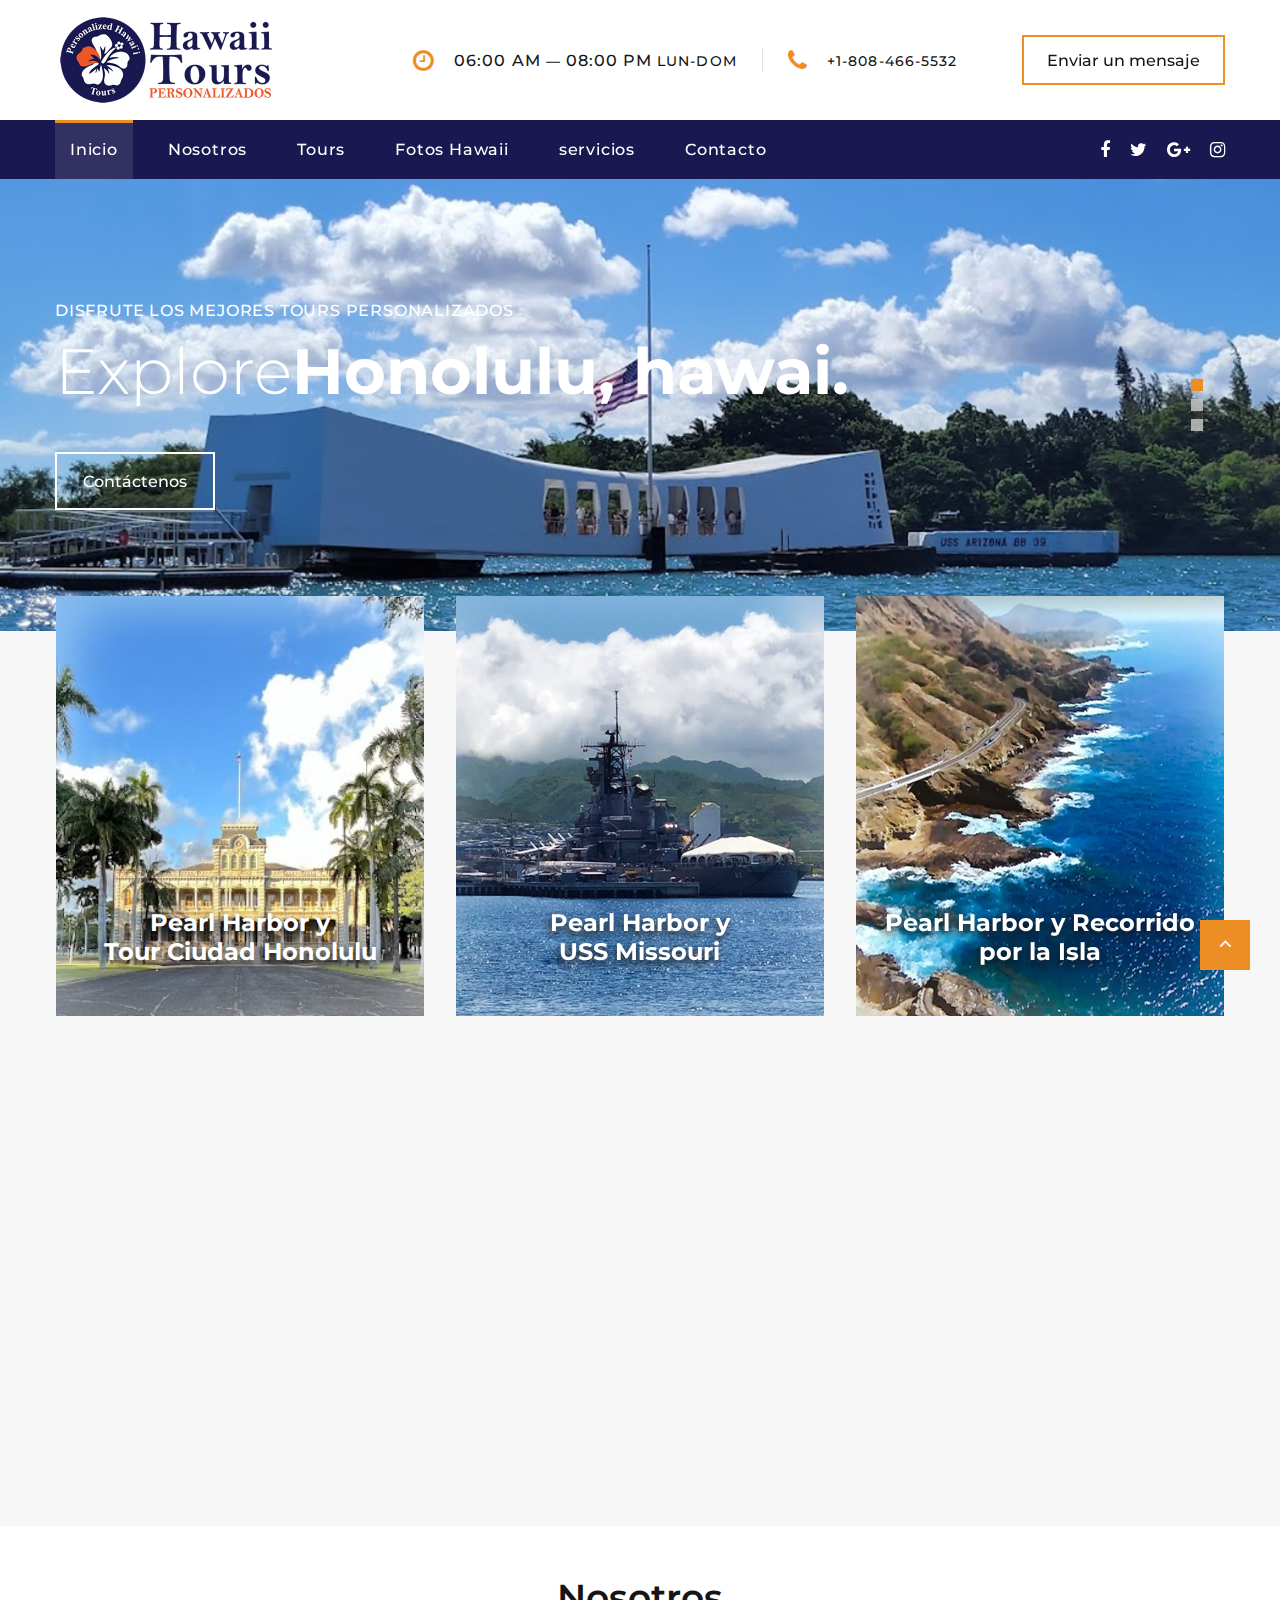
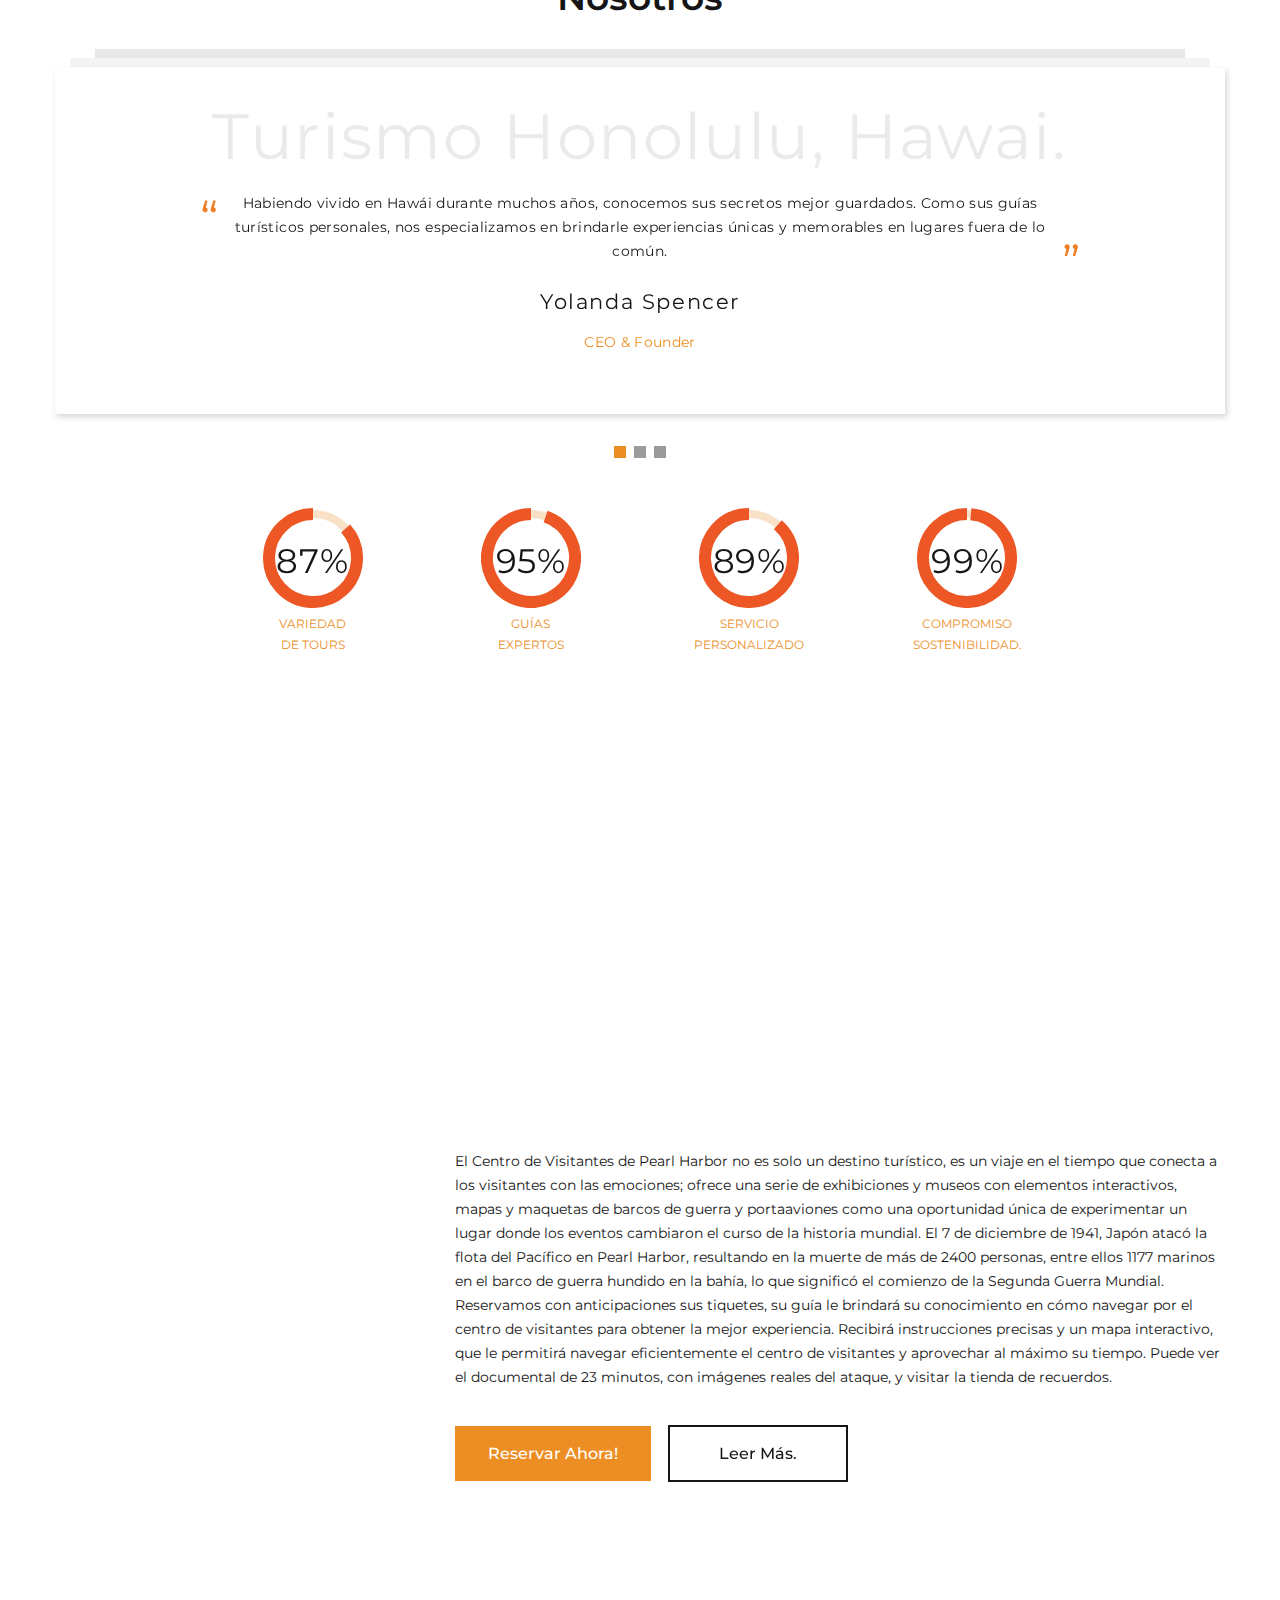
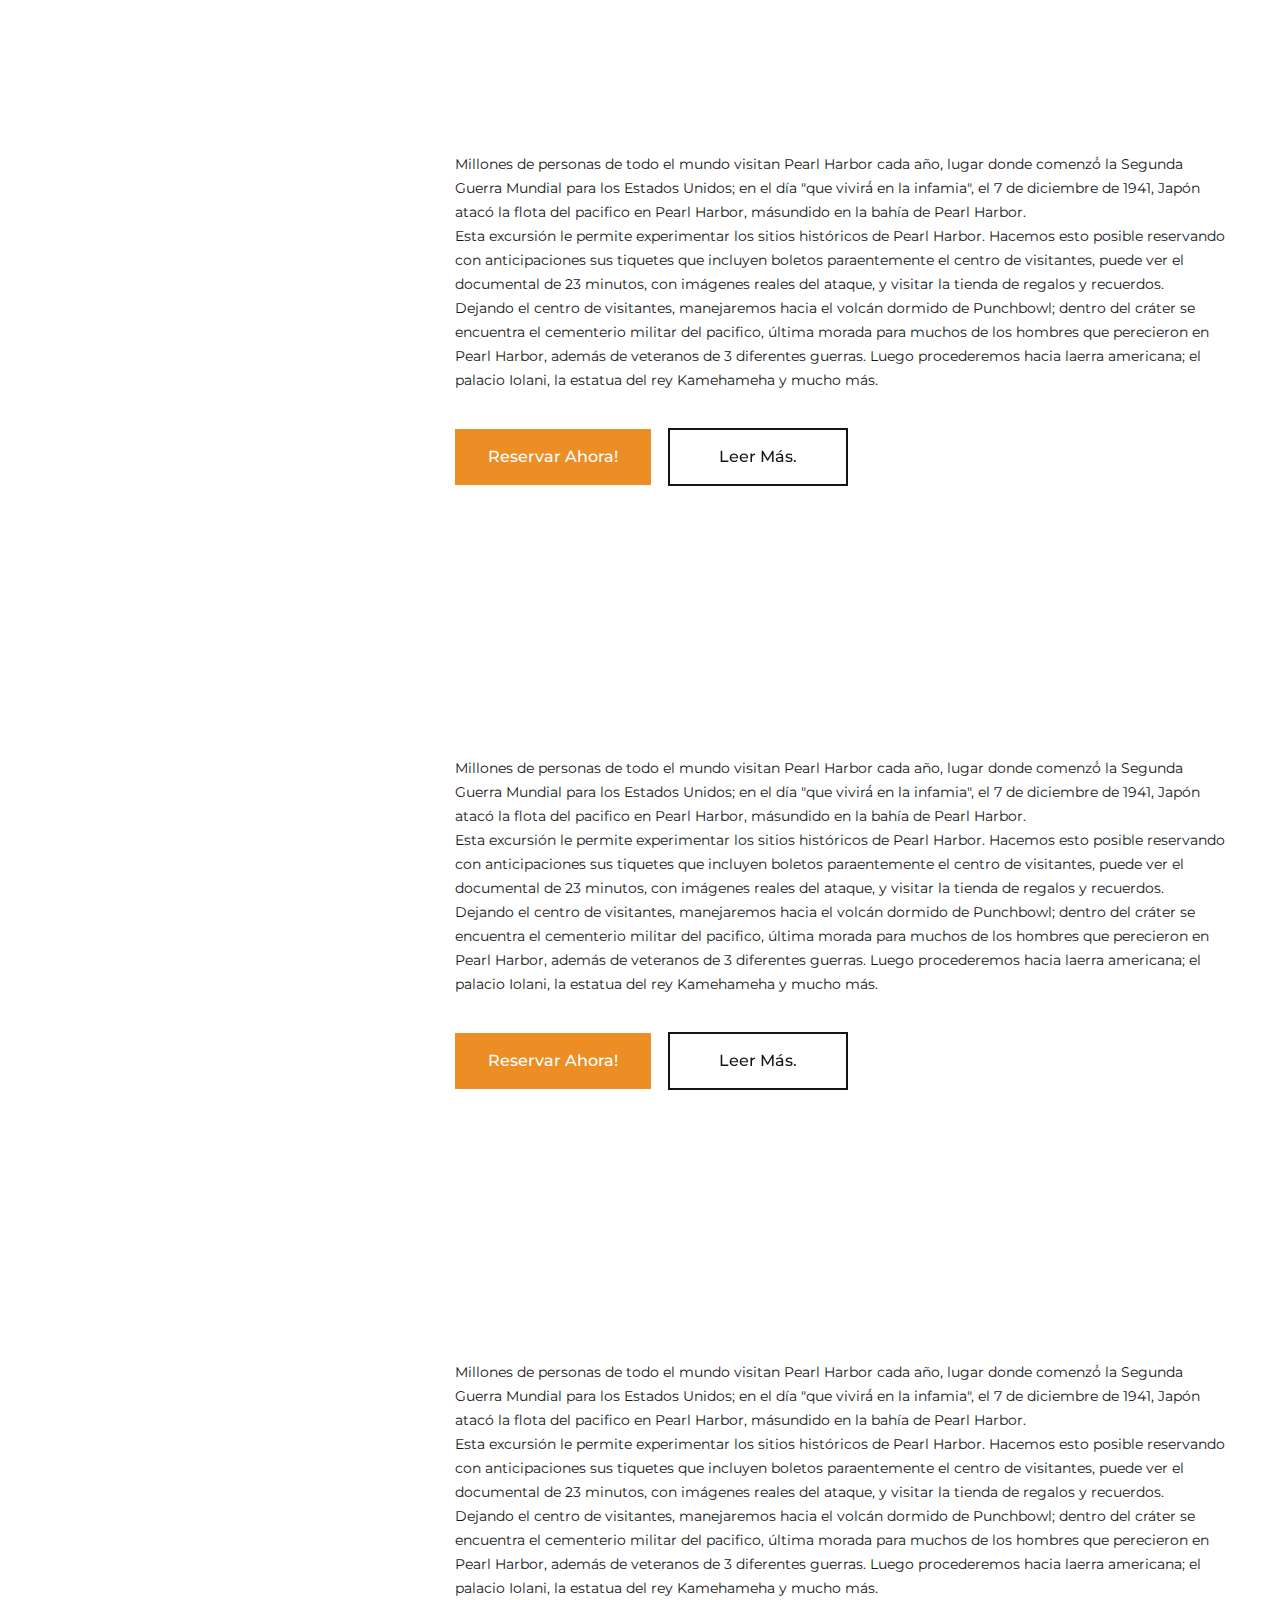
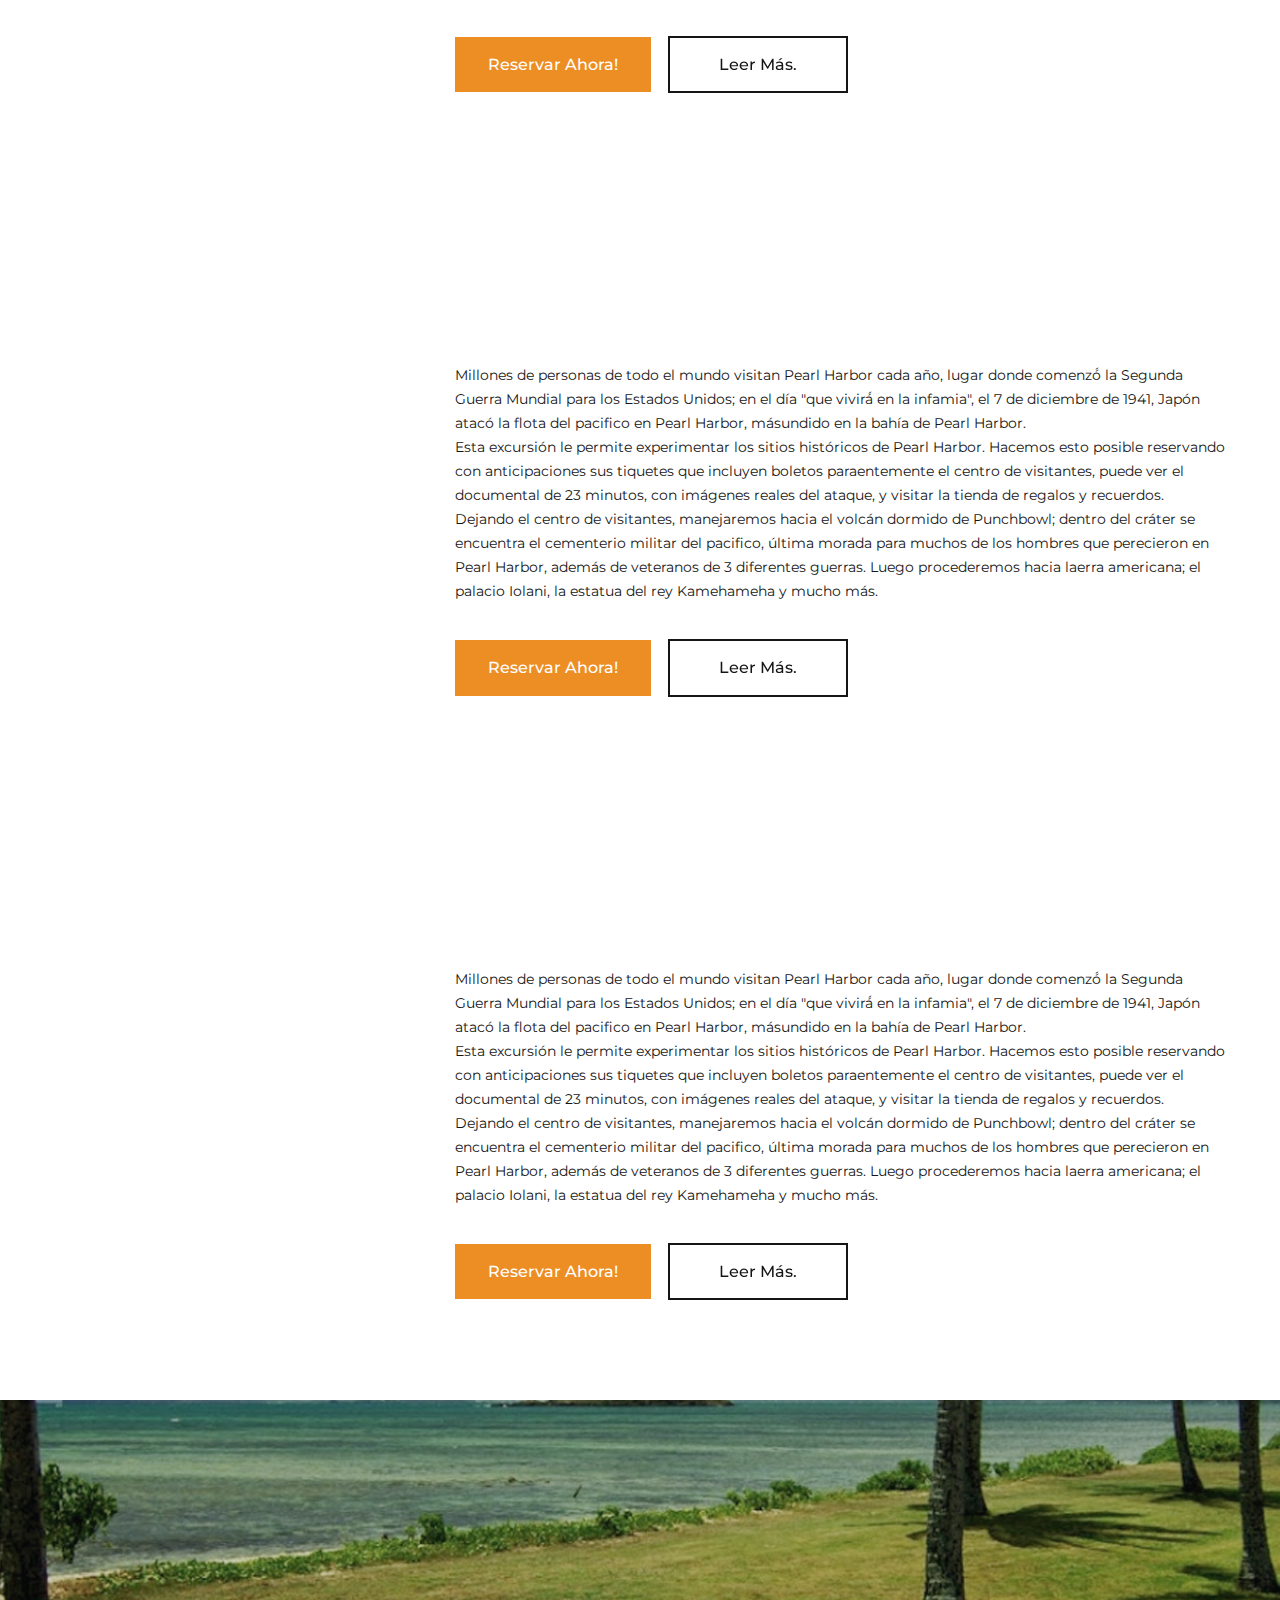
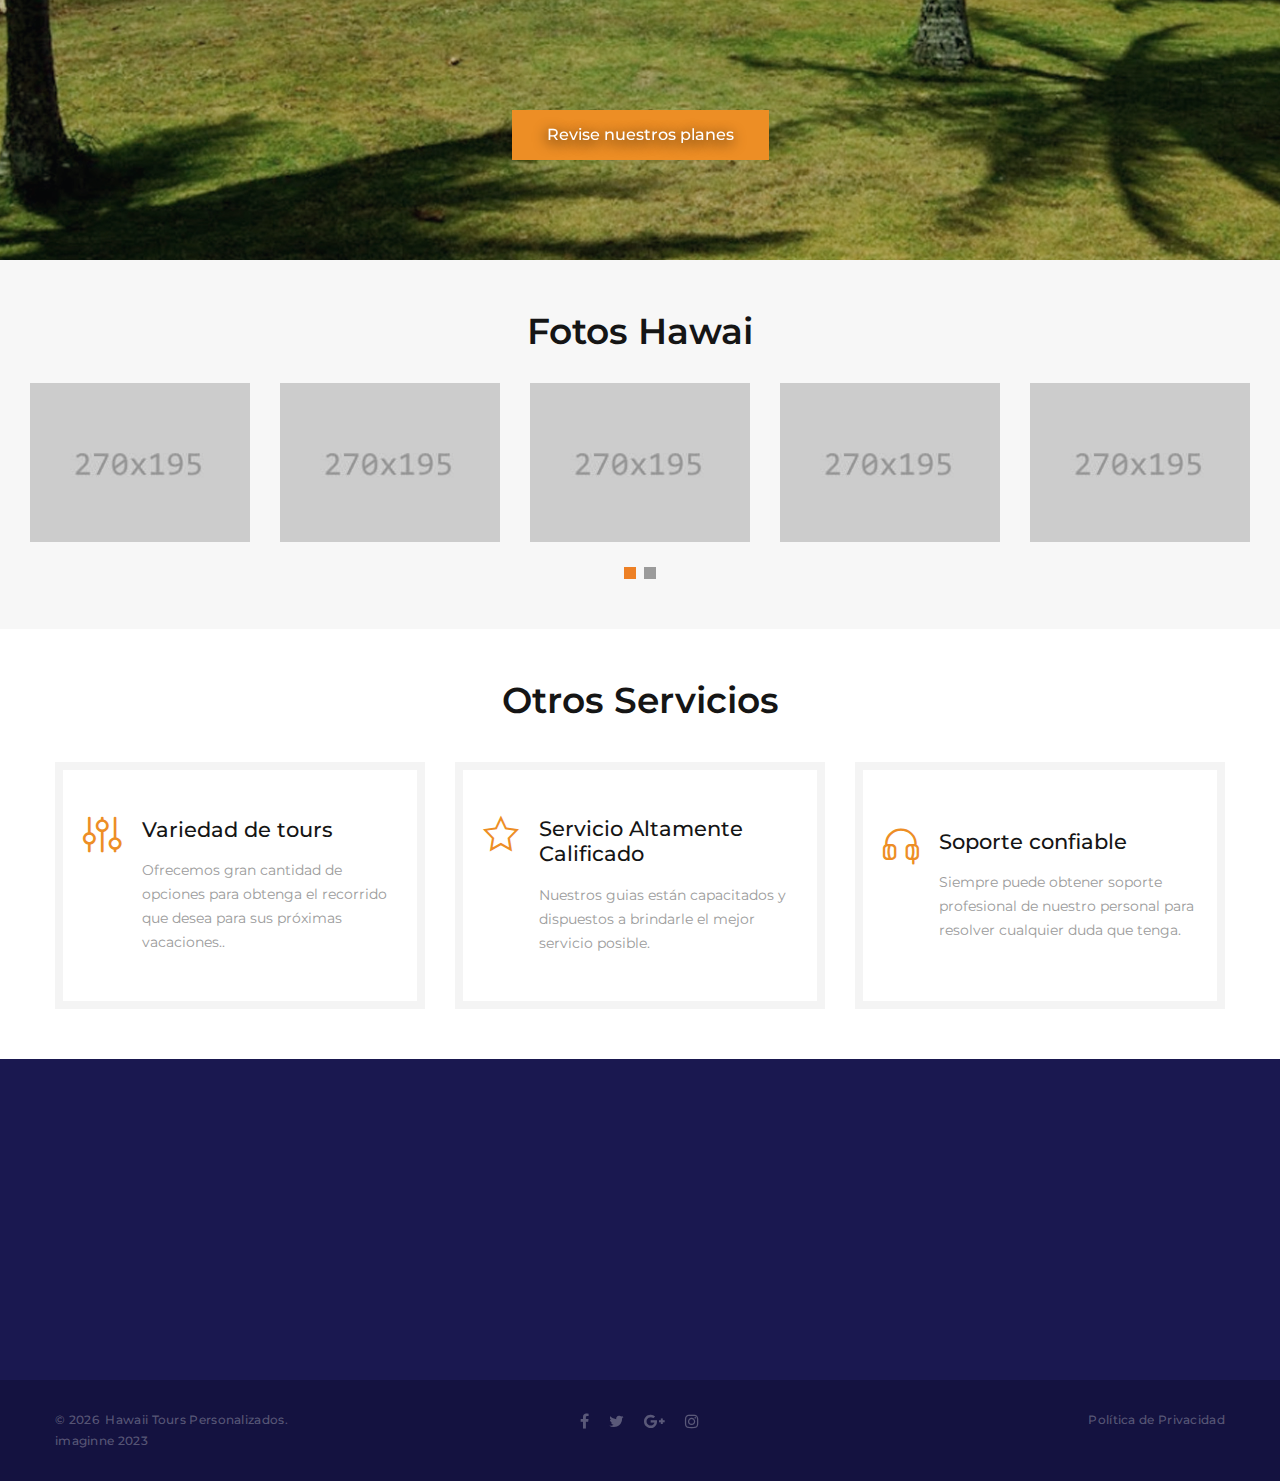
<file: index1.html>
<!DOCTYPE html>
<html class="wide wow-animation" lang="en">
  <head>
    <title>Hawai Tours Personalizados</title>
    <meta name="format-detection" content="telephone=no">
    <meta name="viewport" content="width=device-width, height=device-height, initial-scale=1.0, maximum-scale=1.0, user-scalable=0">
    <meta http-equiv="X-UA-Compatible" content="IE=edge">
    <meta charset="utf-8">
    <link rel="icon" href="images/favicon.ico" type="image/x-icon">
    <!-- Stylesheets-->
    <link rel="stylesheet" type="text/css" href="//fonts.googleapis.com/css?family=Montserrat:400,500,600,700%7CPoppins:400%7CTeko:300,400">
    <link rel="stylesheet" href="css/bootstrap.css">
    <link rel="stylesheet" href="css/fonts.css">
    <link rel="stylesheet" href="css/style.css">
    <style>.ie-panel{display: none;background: #212121;padding: 10px 0;box-shadow: 3px 3px 5px 0 rgba(0,0,0,.3);clear: both;text-align:center;position: relative;z-index: 1;} html.ie-10 .ie-panel, html.lt-ie-10 .ie-panel {display: block;}</style>
  </head>
  <body>
    <div class="ie-panel"><a href="http://windows.microsoft.com/en-US/internet-explorer/"><img src="images/ie8-panel/warning_bar_0000_us.jpg" height="42" width="820" alt="You are using an outdated browser. For a faster, safer browsing experience, upgrade for free today."></a></div>
    <div class="preloader">
      <div class="preloader-body">
        <div class="cssload-container">
          <div class="cssload-speeding-wheel"></div>
        </div>
        <p>Loading...</p>
      </div>
    </div>
    <div class="page">
      <!-- Page Header<a class="banner banner-top" href="https://www.templatemonster.com/intense-multipurpose-html-template.html" target="_blank"><img src="images/intense_02.jpg" alt=""/></a>-->
      <header class="section page-header">
        <!-- RD Navbar-->
        <div class="rd-navbar-wrap">
          <nav class="rd-navbar rd-navbar-corporate" data-layout="rd-navbar-fixed" data-sm-layout="rd-navbar-fixed" data-md-layout="rd-navbar-fixed" data-md-device-layout="rd-navbar-fixed" data-lg-layout="rd-navbar-static" data-lg-device-layout="rd-navbar-fixed" data-xl-layout="rd-navbar-static" data-xl-device-layout="rd-navbar-static" data-xxl-layout="rd-navbar-static" data-xxl-device-layout="rd-navbar-static" data-lg-stick-up-offset="46px" data-xl-stick-up-offset="46px" data-xxl-stick-up-offset="106px" data-lg-stick-up="true" data-xl-stick-up="true" data-xxl-stick-up="true">
            <div class="rd-navbar-collapse-toggle rd-navbar-fixed-element-1" data-rd-navbar-toggle=".rd-navbar-collapse"><span></span></div>
            <div class="rd-navbar-aside-outer">
              <div class="rd-navbar-aside">
                <!-- RD Navbar Panel-->
                <div class="rd-navbar-panel">
                  <!-- RD Navbar Toggle-->
                  <button class="rd-navbar-toggle" data-rd-navbar-toggle=".rd-navbar-nav-wrap"><span></span></button>
                  <!-- RD Navbar Brand-->
                  <div class="rd-navbar-brand">
                    <!--Brand--><a class="brand" href="index.html"><img src="images/logo-default-450x37.png" alt="" width="" height=""/></a>
                  </div>
                </div>
                <div class="rd-navbar-aside-right rd-navbar-collapse">
                  <ul class="rd-navbar-corporate-contacts">
                    <li>
                      <div class="unit unit-spacing-xs">
                        <div class="unit-left"><span class="icon fa fa-clock-o"></span></div>
                        <div class="unit-body">
                          <p><span>06:00 am</span> — <span>08:00 pm</span> Lun-Dom</p>
                        </div>
                      </div>
                    </li>
                    <li>
                      <div class="unit unit-spacing-xs">
                        <div class="unit-left"><span class="icon fa fa-phone"></span></div>
                        <div class="unit-body"><a class="link-phone" href="tel:+18084665532">+1-808-466-5532</a></div>
                      </div>
                    </li>
                  </ul><a class="button button-md button-default-outline-2 button-ujarak" href="sms:+18082589701">Enviar un mensaje</a>
                </div>
              </div>
            </div>
            <div class="rd-navbar-main-outer">
              <div class="rd-navbar-main">
                <div class="rd-navbar-nav-wrap">
                  <ul class="list-inline list-inline-md rd-navbar-corporate-list-social">
                    <li><a class="icon fa fa-facebook" href="#"></a></li>
                    <li><a class="icon fa fa-twitter" href="#"></a></li>
                    <li><a class="icon fa fa-google-plus" href="#"></a></li>
                    <li><a class="icon fa fa-instagram" href="#"></a></li>
                  </ul>
                  <!-- RD Navbar Nav-->
                  <ul class="rd-navbar-nav">
                    <li class="rd-nav-item active"><a class="rd-nav-link" href="#inicio">Inicio</a>
                    </li>
                    <li class="rd-nav-item"><a class="rd-nav-link" href="#nosotros">Nosotros</a>
                    </li>
                    <li class="rd-nav-item"><a class="rd-nav-link" href="#tours">Tours</a>
                    </li>
                      <li class="rd-nav-item"><a class="rd-nav-link" href="#galeria">Fotos Hawaii</a>
                    </li>
                      <li class="rd-nav-item"><a class="rd-nav-link" href="#servicios">servicios</a>
                    </li>
                    <li class="rd-nav-item"><a class="rd-nav-link" href="#contacto">Contacto</a>
                    </li>
                  </ul>
                </div>
              </div>
            </div>
          </nav>
        </div>
      </header>
      <!-- Inicio swiper-->
      <section id="inicio" class="section swiper-container swiper-slider swiper-slider-corporate swiper-pagination-style-2" data-loop="true" data-autoplay="5000" data-simulate-touch="true" data-nav="false" data-direction="vertical">
        <div class="swiper-wrapper text-left">
          <div class="swiper-slide context-dark" data-slide-bg="images/slider-4-slide-1-1920x678.jpg">
            <div class="swiper-slide-caption section-md">
              <div class="container">
                <div class="row">
                  <div class="col-md-10">
                    <h6 class="text-uppercase" data-caption-animate="fadeInRight" data-caption-delay="0">Disfrute los mejores tours Personalizados</h6>
                    <h2 class="oh font-weight-light" data-caption-animate="slideInUp" data-caption-delay="100"><span>Explore</span><span class="font-weight-bold">Honolulu, hawai.</span></h2><a class="button button-default-outline button-ujarak" href="#contacto" data-caption-animate="fadeInLeft" data-caption-delay="0">Contáctenos</a>
                  </div>
                </div>
              </div>
            </div>
          </div>
          <div class="swiper-slide context-dark" data-slide-bg="images/slider-4-slide-2-1920x678.jpg">
            <div class="swiper-slide-caption section-md">
              <div class="container">
                <div class="row">
                  <div class="col-md-10">
                    <h6 class="text-uppercase" data-caption-animate="fadeInRight" data-caption-delay="0">Guias turisticos locales especializados </h6>
                    <h2 class="oh font-weight-light" data-caption-animate="slideInUp" data-caption-delay="100"><span>Verdadera</span><span class="font-weight-bold"> Experiencia Personalizada</span></h2><a class="button button-default-outline button-ujarak" href="#contacto" data-caption-animate="fadeInLeft" data-caption-delay="0">Contáctenos</a>
                  </div>
                </div>
              </div>
            </div>
          </div>
          <div class="swiper-slide context-dark" data-slide-bg="images/slider-4-slide-3-1920x678.jpg">
            <div class="swiper-slide-caption section-md">
              <div class="container">
                <div class="row">
                  <div class="col-md-10">
                    <h6 class="text-uppercase" data-caption-animate="fadeInRight" data-caption-delay="0">Viva una experiencia única seleccione</h6>
                    <h2 class="oh font-weight-light" data-caption-animate="slideInUp" data-caption-delay="100"><span>Su </span><span class="font-weight-bold">Siguiente Tour</span></h2><a class="button button-default-outline button-ujarak" href="#contacto" data-caption-animate="fadeInLeft" data-caption-delay="0">Contáctenos</a>
                  </div>
                </div>
              </div>
            </div>
          </div>
        </div>
        <!-- Swiper Pagination-->
        <div class="swiper-pagination"></div>
      </section>
      <!-- Box Categorias-->
      <section  class="section section-lg section-top-1 bg-gray-4">
        <div class="container offset-negative-1">
          <div class="box-categories cta-box-wrap">
            <div class="box-categories-content">
              <div class="row justify-content-center">
                <div class="col-md-4 wow fadeInDown col-9" data-wow-delay=".2s">
                  <ul class="list-marked-2 box-categories-list">
                    <li><a href="#tour1"><img src="images/Hawai-tour-1-honolulu-A.jpg" alt="" width="368" height="420"/></a>
                      <h5 class="box-categories-title">Pearl Harbor y<br>Tour Ciudad Honolulu</h5>
                    </li>
                  </ul>
                </div>
                <div class="col-md-4 wow fadeInDown col-9" data-wow-delay=".2s">
                  <ul class="list-marked-2 box-categories-list">
                    <li><a href="#tour2"><img src="images/Hawai-tour-2-honolulu-A.jpg" alt="" width="368" height="420"/></a>
                      <h5 class="box-categories-title">Pearl Harbor y<br>USS Missouri</h5>
                    </li>
                  </ul>
                </div>
                <div class="col-md-4 wow fadeInDown col-9" data-wow-delay=".2s">
                  <ul class="list-marked-2 box-categories-list">
                    <li><a href="#tour3"><img src="images/Hawai-tour-3-honolulu-A.jpg" alt="" width="368" height="420"/></a>
                      <h5 class="box-categories-title">Pearl Harbor y Recorrido por la Isla</h5>
                    </li>
                  </ul>
                </div>
              </div>
            </div>
              
              
               <div class="box-categories-content">
              <div class="row justify-content-center">
                <div class="col-md-4 wow fadeInDown col-9" data-wow-delay=".2s">
                  <ul class="list-marked-2 box-categories-list">
                    <li><a href="#tour4"><img src="images/Hawai-tour-4-honolulu-A.jpg" alt="" width="368" height="420"/></a>
                      <h5 class="box-categories-title">Experiencia Completa<br>Pearl Harbor </h5>
                    </li>
                  </ul>
                </div>
                <div class="col-md-4 wow fadeInDown col-9" data-wow-delay=".2s">
                  <ul class="list-marked-2 box-categories-list">
                    <li><a href="#tour5"><img src="images/Hawai-tour-5-honolulu-A.jpg" alt="" width="368" height="420"/></a>
                      <h5 class="box-categories-title">Pearl Harbor y<br>Submarino Bowfin</h5>
                    </li>
                  </ul>
                </div>
                <div class="col-md-4 wow fadeInDown col-9" data-wow-delay=".2s">
                  <ul class="list-marked-2 box-categories-list">
                    <li><a href="#tour6"><img src="images/Hawai-tour-6-honolulu-A.jpg" alt="" width="368" height="420"/></a>
                      <h5 class="box-categories-title">Pearl Harbor y<br>Museo de Aviación</h5>
                    </li>
                  </ul>
                </div>
              </div>
            </div>
          </div>
             <!--<a class="link-classic wow fadeInUp" href="#tours">Nuestros Tours<span></span></a>-->
          <!-- Owl Carousel-->
        </div>
      </section>
      <!-- Nosotros-->
      <section id= "nosotros" class="section section-sm section-last bg-default">
        <div class="container">
             <h3>Nosotros</h3>
          <!-- Owl Carousel-->
          <div class="owl-carousel owl-modern" data-items="1" data-stage-padding="15" data-margin="30" data-dots="true" data-animation-in="fadeIn" data-animation-out="fadeOut" data-autoplay="true">
            <!-- Quote Lisa-->
            <article class="quote-lisa">
             <h1 class="text-spacing-25 font-weight-normal title-opacity-9">Turismo Honolulu, Hawai.</h1>
              <div class="quote-lisa-body">
                <div class="quote-lisa-text">
                  <p class="q">Habiendo vivido en Hawái durante muchos años, conocemos sus secretos mejor guardados. Como sus guías turísticos personales, nos especializamos en brindarle experiencias únicas y memorables en lugares fuera de lo común.</p>
                </div>
                <h5 class="quote-lisa-cite"><a href="#">Yolanda Spencer</a></h5>
                <p class="quote-lisa-status">CEO & Founder</p>
              </div>
            </article>
            <!-- Quote Lisa-->
            <article class="quote-lisa">
              <h1 class="text-spacing-25 font-weight-normal title-opacity-9">Turismo Honolulu, Hawai.</h1>
              <div class="quote-lisa-body">
                <div class="quote-lisa-text">
                  <p class="q">La mejor guía turística que he conocido y he viajado a muchos muchos países. Es conocedora, profesional, flexible y divertida. Hizo que nuestra visita a Pearl Harbor y la excursión a la costa norte fueran realmente memorables.</p>
                </div>
                <h5 class="quote-lisa-cite"><a href="#">Lee Flanagan</a></h5>
                <p class="quote-lisa-status">Turista</p>
              </div>
            </article>
            <!-- Quote Lisa-->
            <article class="quote-lisa">
              <h1 class="text-spacing-25 font-weight-normal title-opacity-9">Turismo Honolulu, Hawai.</h1>
              <div class="quote-lisa-body">
                <div class="quote-lisa-text">
                  <p class="q">Llevamos a las personas a un emocionante viaje a Hawái, donde sus vacaciones inolvidables se hacen realidad. Conectamos a los viajeros con experiencias únicas, donde se sumergen en la cultura local, exploran paisajes impresionantes y crean recuerdos invaluables capturados en fotos increíbles.</p>
                </div>
                <h5 class="quote-lisa-cite"><a href="#">Yolanda Spencer</a></h5>
                <p class="quote-lisa-status">CEO & Founder</p>
              </div>
            </article>
          </div>
        </div>
         <!-- Circle Progress Bar-->
         <div class="row row-40 justify-content-center text-center inset-top-10">
                   
                      <div class="col-sm-2">
                        <div class="progress-bar-circle" data-value="0.87" data-gradient="#ed5625" data-empty-fill="transparent" data-size="100" data-thickness="12" data-reverse="true"><span></span></div>
                        <p class="progress-bar-circle-title">Variedad<br>de Tours</p>
                      </div>
                      <div class="col-sm-2">
                        <!-- Circle Progress Bar-->
                        <div class="progress-bar-circle" data-value="0.95" data-gradient="#ed5625" data-empty-fill="transparent" data-size="100" data-thickness="12" data-reverse="true"><span></span></div>
                        <p class="progress-bar-circle-title">Guías<br>Expertos</p>
                      </div>
                      <div class="col-sm-2">
                        <!-- Circle Progress Bar-->
                        <div class="progress-bar-circle" data-value="0.89" data-gradient="#ed5625" data-empty-fill="transparent" data-size="100" data-thickness="12" data-reverse="true"><span></span></div>
                        <p class="progress-bar-circle-title">Servicio<br>personalizado</p>
                      </div>
                      <div class="col-sm-2">
                        <!-- Circle Progress Bar-->
                        <div class="progress-bar-circle" data-value="0.99" data-gradient="#ed5625" data-empty-fill="transparent" data-size="100" data-thickness="12" data-reverse="true"><span></span></div>
                        <p class="progress-bar-circle-title">Compromiso<br>Sostenibilidad.</p>
                      </div>
                    </div>  
      </section>
      <!-- Tours-->
      <section id= "tours" class="section section-sm section-first bg-default text-md-left">
        <div class="container">
           <h3 class="col-lg-12 text-center wow fadeInUp">Tours</h3>
            <div id="tour1" class="row row-50 justify-content-center justify-content-xl-between">
             <div class="col-lg-4 text-center wow fadeInUp"><img src="images/Hawai-tour-1-honolulu-B.jpg" alt="" width="368" height="491"/>
              <div class="group-sm group-middle justify-content-start">
                        <div class="product-big-rating"><span class="icon material-icons-star"></span><span class="icon material-icons-star"></span><span class="icon material-icons-star"></span><span class="icon material-icons-star"></span><span class="icon material-icons-star_half"></span></div><a class="product-big-reviews" href="#nosotros">5 Destino recomendado</a>
                      </div>
            </div>        
             <div class="col-lg-8 wow fadeInRight" data-wow-delay=".1s">
              <div class="box-width-lg-670">
                 <h2 class="oh font-weight-light" data-caption-animate="slideInUp" data-caption-delay="100"><span>Pearl Harbor +</span><br><span class="font-weight-bold">Honolulu City</span></h2>
                <!-- Bootstrap tabs-->
                <div class="tabs-custom tabs-horizontal tabs-line tabs-line-big tabs-line-style-2 text-center text-md-left" id="tabs-7">
                  <!-- Nav tabs-->
                  <ul class="nav nav-tabs">
                    <li class="nav-item" role="presentation"><a class="nav-link active" href="#tabs-8-1" data-toggle="tab">Descripción</a></li>
                    <li class="nav-item" role="presentation"><a class="nav-link" href="#tabs-8-2" data-toggle="tab">Lugares</a></li>
                    <li class="nav-item" role="presentation"><a class="nav-link" href="#tabs-8-3" data-toggle="tab">horario</a></li>
                      <li class="nav-item" role="presentation"><a class="nav-link" href="#tabs-8-4" data-toggle="tab">Recomendaciones</a></li>
                  </ul>
                  <!-- Tab panes-->
                  <div class="tab-content">
                    <div class="tab-pane fade show active" id="tabs-8-1">
                      <p>El Centro de Visitantes de Pearl Harbor no es solo un destino turístico, es un viaje en el tiempo que conecta a los visitantes con las emociones; ofrece una serie de exhibiciones y museos con elementos interactivos, mapas y maquetas de barcos de guerra y portaaviones como una oportunidad única de experimentar un lugar donde los eventos cambiaron el curso de la historia mundial. El 7 de diciembre de 1941, Japón atacó la flota del Pacífico en Pearl Harbor, resultando en la muerte de más de 2400 personas, entre ellos 1177 marinos en el barco de guerra hundido en la bahía, lo que significó el comienzo de la Segunda Guerra Mundial. Reservamos con anticipaciones sus tiquetes, su guía le brindará su conocimiento en cómo navegar por el centro de visitantes para obtener la mejor experiencia.  Recibirá instrucciones precisas y un mapa interactivo, que le permitirá navegar eficientemente el centro de visitantes y aprovechar al máximo su tiempo. Puede ver el documental de 23 minutos, con imágenes reales del ataque, y visitar la tienda de recuerdos.</p>
                      <div class="group-md group-middle"><a class="button button-secondary button-pipaluk" href="https://fareharbor.com/embeds/book/phvforme/items/152072/?flow=16003"Target="_blank">Reservar Ahora!</a><a class="button button-black-outline button-ujarak" href="about.html">Leer Más.</a></div>
                    </div>
                    <div class="tab-pane fade" id="tabs-8-2">
                     <ul class=" list-0 list-custom list-marked list-marked-sm list-marked-secondary">
                        <li><strong>Centro de visitantes en Pearl Harbor: </strong>Monumento Nacional administrado por el Servicio de Parques Nacionales  de los Estados Unidos, aquí encontrará una serie de museos con exhibiciones interactivas, mapas y maquetas relacionadas con la Segunda Guerra Mundial.
                         </li>
                        <li><strong>Monumento al Arizona: </strong>Incluye un viaje en bote operado por la naval de los Estados Unidos. Podrá ver el buque de guerra hundido, la última morada para 1177 marinos. Es un lugar de reflexión y respeto. También se puede ver el documental de 23 minutos con imágenes reales del ataque.</li>
                        <li><strong>Cementerio en Punchbowl:</strong>Cementerio militar situado en el interior del cráter dormido Punchbowl aqui se encuentran enterrados los soldados y marineros de la Segunda Guerra Mundial, las guerras de Vietnam y Corea </li>
                        <li><strong>Centro histórico de Honolulu: </strong>Alberga las edificaciones históricas de la ciudad, tales como El Palacio Real Iolani, la Iglesia Kawaiahao y la Corte Suprema del Estado.</li>
                      </ul>
                      <div class="group-md group-middle"><a class="button button-secondary button-pipaluk" href="https://fareharbor.com/embeds/book/phvforme/items/152072/?flow=16003"Target="_blank">Reservar Ahora!</a><a class="button button-black-outline button-ujarak" href="about.html">Leer Más.</a></div>
                    </div>
                    <div class="tab-pane fade" id="tabs-8-3">
                        <p><strong>EXCURSIÓN DE 4 HORAS</strong> (Sujeto a cambio, dependiendo de los tiquetes para el viaje en bote al Arizona)<br><strong>09:00</strong> AM	RECOGIDA EN SU HOTEL<br><strong>09:35</strong> AM	LLEGADA A PEARL HARBOR<br><strong>09:45</strong> AM	EXPLORANDO LOS MUSEOS Y LAS EXHIBICIONES<br><strong>10:30</strong> AM	VISITA AL ARIZONA<br><strong>11:15</strong> AM	SALIDA DE PEARL HARBOR HACIA EL CEMENTERIO PUNCHBOWL<br><strong>11:45</strong> AM	VISITA A LA CIUDAD HISTÓRICA DE HONOLULU<br><strong>01:00</strong> PM	DE REGRESO EN SU HOTEL</p> 
                      <div class="group-md group-middle"><a class="button button-secondary button-pipaluk" href="https://fareharbor.com/embeds/book/phvforme/items/152072/?flow=16003"Target="_blank">Reservar Ahora!</a><a class="button button-black-outline button-ujarak" href="about.html">Leer Más.</a></div>
                    </div>
                      <div class="tab-pane fade" id="tabs-8-4">
                      <p><Strong>instrucciones especiales:</Strong><br>Les sugerimos vestimenta cómoda y apropiada; Este es un lugar de respeto y reflexión. los trajes de baño, o prendas muy escotadas, no son aceptados. Pueden usar zapatos cerrados, o sandalias confortables ya que hay que caminar en la visita a los sitios históricos. Se recomienda llevar al tour solo artículos esenciales como teléfonos, billeteras y una botella de agua o cualquier medicamento necesario. Por motivos de seguridad no se permiten bolsos, fundas para iPad ni carteras tipo canguro. Una billetera no debe ser más grande que un teléfono celular normal.<br>En el Centro de visitantes de Pearl Harbor, se pueden registrar y guardar por $7.00 por bolso pequeño o $10.00 por bolso grande. Las bolsas permitidas deben ser bolsas transparentes aprobadas por la Marina de los EE. UU.<br>
                    <Strong>Política de cancelación del 100%:</Strong> En caso de cancelación o solicitud de cambio de su reserva, tenga en cuenta lo siguiente, no hay ningún cargo por cambio de fecha o cambio de tour según la disponibilidad del tour, pero debe realizarse 48 horas antes del día original del tour. No se emiten reembolsos para ningún recorrido dentro de las 48 horas anteriores al inicio de su recorrido.</p>
                      <div class="group-md group-middle"><a class="button button-secondary button-pipaluk" href="https://fareharbor.com/embeds/book/phvforme/items/152072/?flow=16003"Target="_blank">Reservar Ahora!</a><a class="button button-black-outline button-ujarak" href="about.html">Leer Más.</a></div>
                    </div>
                  </div>
                    <div class="product-big-price-wrap"><span class="product-big-price">$890</span></div> 
                    
                </div>
              </div>
            </div> 
            </div>
            <div id="tour2" class="row row-50 justify-content-center justify-content-xl-between">
             <div class="col-lg-4 text-center wow fadeInUp"><img src="images/Hawai-tour-2-honolulu-B.jpg" alt="" width="368" height="491"/>
              <div class="group-sm group-middle justify-content-start">
                        <div class="product-big-rating"><span class="icon material-icons-star"></span><span class="icon material-icons-star"></span><span class="icon material-icons-star"></span><span class="icon material-icons-star"></span><span class="icon material-icons-star_half"></span></div><a class="product-big-reviews" href="#nosotros">5 Destino recomendado</a>
                      </div>
            </div>        
             <div class="col-lg-8 wow fadeInRight" data-wow-delay=".1s">
              <div class="box-width-lg-670">
                <h2 class="oh font-weight-light" data-caption-animate="slideInUp" data-caption-delay="100"><span>Pearl Harbor +</span><br><span class="font-weight-bold">USS Missouri</span></h2>
                <!-- Bootstrap tabs-->
                <div class="tabs-custom tabs-horizontal tabs-line tabs-line-big tabs-line-style-2 text-center text-md-left" id="tabs-7">
                  <!-- Nav tabs-->
                  <ul class="nav nav-tabs">
                    <li class="nav-item" role="presentation"><a class="nav-link active" href="#tabs-8-1" data-toggle="tab">Descripción</a></li>
                    <li class="nav-item" role="presentation"><a class="nav-link" href="#tabs-8-2" data-toggle="tab">Recorrido</a></li>
                    <li class="nav-item" role="presentation"><a class="nav-link" href="#tabs-8-3" data-toggle="tab">horarios</a></li>
                      <li class="nav-item" role="presentation"><a class="nav-link" href="#tabs-8-4" data-toggle="tab">Recomendaciones</a></li>
                  </ul>
                  <!-- Tab panes-->
                  <div class="tab-content">
                    <div class="tab-pane fade show active" id="tabs-8-1">
                      <p>Millones de personas de todo el mundo visitan Pearl Harbor cada año, lugar donde comenzó́ la Segunda Guerra Mundial para los Estados Unidos; en el día "que vivirá́ en la infamia", el 7 de diciembre de 1941, Japón atacó la flota del pacifico en Pearl Harbor, másundido en la bahía de Pearl Harbor.<br>Esta excursión le permite experimentar los sitios históricos de Pearl Harbor. Hacemos esto posible reservando con anticipaciones sus tiquetes que incluyen boletos paraentemente el centro de visitantes, puede ver el documental de 23 minutos, con imágenes reales del ataque, y visitar la tienda de regalos y recuerdos.<br>Dejando el centro de visitantes, manejaremos hacia el volcán dormido de Punchbowl; dentro del cráter se encuentra el cementerio militar del pacifico, última morada para muchos de los hombres que perecieron en Pearl Harbor, además de veteranos de 3 diferentes guerras. Luego procederemos hacia laerra americana; el palacio Iolani, la estatua del rey Kamehameha y mucho más.</p>
                       <div class="group-md group-middle"><a class="button button-secondary button-pipaluk" href="https://fareharbor.com/embeds/book/phvforme/items/152072/?flow=16003"Target="_blank">Reservar Ahora!</a><a class="button button-black-outline button-ujarak" href="about.html">Leer Más.</a></div>
                    </div>
                    <div class="tab-pane fade" id="tabs-8-2">
                      <p>Centro de visitantes en Pearl Harbor<br>El Monumento Nacional es administrado por el Servicio de Parques Nacionales  de los Estados Unidos, aquí encontrarán una serie de exhibiciones y mu.<br>Monumento al Arizona<br>ados Unidos. Al llegar al monumento, usted podrá ver el buque de guerra hundido, y la última morada para 1177 marinos e infantes de marina. Es un lugar de reflexión y respeto. También, antes o después; dependiendo de la hora de su tiquete, pueden ver el documental de 23 minutos con imágenes reales del ataque.<br> Cementerio Conmemorativo Nacional del Pacífico en Punchbowl<br>Más de 50,000 pe Este cementerio militar es el lugar donde se encuentran enterrados los soldados y marineros de la Segunda o, pero hacemos un recorrido lento, además podrán observar una hermosa panorámica de la ciudad de Honolulu.<br>Centro histórico de Honolulu<br>El  centro de Honolulu, alberga las edificaciones históricas de la ciudad, tales como; real en suelo americano, la estatua del primer rey de hawaii; Rey Kamehameha,  la Iglesia Kawaiahao y la Corte Suprema del Estado, guardando la más fa historia de Hawaii.</p>
                       <div class="group-md group-middle"><a class="button button-secondary button-pipaluk" href="https://fareharbor.com/embeds/book/phvforme/items/152072/?flow=16003"Target="_blank">Reservar Ahora!</a><a class="button button-black-outline button-ujarak" href="about.html">Leer Más.</a></div>
                    </div>
                    <div class="tab-pane fade" id="tabs-8-3">
                      <p>EXCURSIÓN DE 4 HORAS<br>(Sujeto a cambio, dependiendo de los tiquetes para el viaje en bote al Arizona)<br>9:00AM	RECOGIDA EN SU HOTEL<br>9:35AM	LLEGADA A PEARL HARBOR<br>9:45AM	EXPLORANDO LOS MUSEOS Y LAS EXHIBICIONES<br>10:30AM	VISITA AL ARIZONA<br>11:15AM	SALIDA DE PEARL HARBOR HACIA EL CEMENTERIO PUNCHBOWL<br>11:45AM	VISITA A LA CIUDAD HISTÓRICA DE HONOLULU<br>1:00PM	DE REGRESO EN SU HOTEL</p> <ul class="row-16 list-0 list-custom list-marked list-marked-sm list-marked-secondary">
                        <li><strong>Centro histórico de Honolulu</strong><p>Alberga las edificaciones históricas de la ciudad, tales como; real en suelo americano, la estatua del primer rey de hawaii; Rey Kamehameha, </p></li>
                        <li><strong>Centro histórico de Honolulu</strong><p>Alberga las edificaciones históricas de la ciudad, tales como; real en suelo americano, la estatua del primer rey de hawaii; Rey Kamehameha, </p></li>
                        <li><strong>Centro histórico de Honolulu</strong><p>Alberga las edificaciones históricas de la ciudad, tales como; real en suelo americano, la estatua del primer rey de hawaii; Rey Kamehameha, </p></li>
                        <li>Tempor incididunt</li>
                        <li>Sem fringilla</li>
                        <li>Ut venenatis</li>
                        <li>Lorem ipsum</li>
                        <li>Consectetur adipiscing</li>
                        <li>Sed do eiusmod</li>
                      </ul>
                       <div class="group-md group-middle"><a class="button button-secondary button-pipaluk" href="https://fareharbor.com/embeds/book/phvforme/items/152072/?flow=16003"Target="_blank">Reservar Ahora!</a><a class="button button-black-outline button-ujarak" href="about.html">Leer Más.</a></div>
                    </div>
                      <div class="tab-pane fade" id="tabs-8-4">
                      <p>instrucciones especiales<br>Les sugerimos vestimenta cómoda y apropiada; recuerden que están visitando un cementerio bajo el agua,  por consiguiente, trajes de baño, o prendas muy escotadas, no son aceptados. Este es un lugar de respeto y reflexión.  Pueden usar zapatos cerrados, o sandalias confortables ya que hay que caminar mucho cuando visite los sitios históricos de Pearl Harbor.</p>
                       <div class="group-md group-middle"><a class="button button-secondary button-pipaluk" href="https://fareharbor.com/embeds/book/phvforme/items/152072/?flow=16003"Target="_blank">Reservar Ahora!</a><a class="button button-black-outline button-ujarak" href="about.html">Leer Más.</a></div>
                    </div>
                  </div>
                    <div class="product-big-price-wrap"><span class="product-big-price">$890</span></div> 
                    
                </div>
              </div>
            </div> 
            </div>
            <div id="tour3" class="row row-50 justify-content-center justify-content-xl-between">
             <div class="col-lg-4 text-center wow fadeInUp"><img src="images/Hawai-tour-3-honolulu-B.jpg" alt="" width="368" height="491"/>
              <div class="group-sm group-middle justify-content-start">
                        <div class="product-big-rating"><span class="icon material-icons-star"></span><span class="icon material-icons-star"></span><span class="icon material-icons-star"></span><span class="icon material-icons-star"></span><span class="icon material-icons-star_half"></span></div><a class="product-big-reviews" href="#nosotros">5 Destino recomendado</a>
                      </div>
            </div>        
             <div class="col-lg-8 wow fadeInRight" data-wow-delay=".1s">
              <div class="box-width-lg-670">
                  <h2 class="oh font-weight-light" data-caption-animate="slideInUp" data-caption-delay="100"><span>Pearl Harbor +</span><br><span class="font-weight-bold">Recorrido por la Isla</span></h2>
                <!-- Bootstrap tabs-->
                <div class="tabs-custom tabs-horizontal tabs-line tabs-line-big tabs-line-style-2 text-center text-md-left" id="tabs-7">
                  <!-- Nav tabs-->
                  <ul class="nav nav-tabs">
                    <li class="nav-item" role="presentation"><a class="nav-link active" href="#tabs-8-1" data-toggle="tab">Descripción</a></li>
                    <li class="nav-item" role="presentation"><a class="nav-link" href="#tabs-8-2" data-toggle="tab">Recorrido</a></li>
                    <li class="nav-item" role="presentation"><a class="nav-link" href="#tabs-8-3" data-toggle="tab">horarios</a></li>
                      <li class="nav-item" role="presentation"><a class="nav-link" href="#tabs-8-4" data-toggle="tab">Recomendaciones</a></li>
                  </ul>
                  <!-- Tab panes-->
                  <div class="tab-content">
                    <div class="tab-pane fade show active" id="tabs-8-1">
                      <p>Millones de personas de todo el mundo visitan Pearl Harbor cada año, lugar donde comenzó́ la Segunda Guerra Mundial para los Estados Unidos; en el día "que vivirá́ en la infamia", el 7 de diciembre de 1941, Japón atacó la flota del pacifico en Pearl Harbor, másundido en la bahía de Pearl Harbor.<br>Esta excursión le permite experimentar los sitios históricos de Pearl Harbor. Hacemos esto posible reservando con anticipaciones sus tiquetes que incluyen boletos paraentemente el centro de visitantes, puede ver el documental de 23 minutos, con imágenes reales del ataque, y visitar la tienda de regalos y recuerdos.<br>Dejando el centro de visitantes, manejaremos hacia el volcán dormido de Punchbowl; dentro del cráter se encuentra el cementerio militar del pacifico, última morada para muchos de los hombres que perecieron en Pearl Harbor, además de veteranos de 3 diferentes guerras. Luego procederemos hacia laerra americana; el palacio Iolani, la estatua del rey Kamehameha y mucho más.</p>
                      <div class="group-md group-middle"><a class="button button-secondary button-pipaluk" href="https://fareharbor.com/embeds/book/phvforme/items/152072/?flow=16003"Target="_blank">Reservar Ahora!</a><a class="button button-black-outline button-ujarak" href="about.html">Leer Más.</a></div>
                    </div>
                    <div class="tab-pane fade" id="tabs-8-2">
                      <ul class="row-16 list-0 list-custom list-marked list-marked-sm list-marked-secondary">
                        <li><strong>Centro histórico de Honolulu</strong><p>Alberga las edificaciones históricas de la ciudad, tales como; real en suelo americano, la estatua del primer rey de hawaii; Rey Kamehameha, </p></li>
                        <li><strong>Centro histórico de Honolulu</strong><p>Alberga las edificaciones históricas de la ciudad, tales como; real en suelo americano, la estatua del primer rey de hawaii; Rey Kamehameha, </p></li>
                        <li><strong>Centro histórico de Honolulu</strong><p>Alberga las edificaciones históricas de la ciudad, tales como; real en suelo americano, la estatua del primer rey de hawaii; Rey Kamehameha, </p></li>
                        <li>Tempor incididunt</li>
                        <li>Sem fringilla</li>
                        <li>Ut venenatis</li>
                        <li>Lorem ipsum</li>
                        <li>Consectetur adipiscing</li>
                        <li>Sed do eiusmod</li>
                      </ul>
                       <div class="group-md group-middle"><a class="button button-secondary button-pipaluk" href="https://fareharbor.com/embeds/book/phvforme/items/152072/?flow=16003"Target="_blank">Reservar Ahora!</a><a class="button button-black-outline button-ujarak" href="about.html">Leer Más.</a></div>
                    </div>
                    <div class="tab-pane fade" id="tabs-8-3">
                      <p>EXCURSIÓN DE 4 HORAS<br>(Sujeto a cambio, dependiendo de los tiquetes para el viaje en bote al Arizona)<br>9:00AM	RECOGIDA EN SU HOTEL<br>9:35AM	LLEGADA A PEARL HARBOR<br>9:45AM	EXPLORANDO LOS MUSEOS Y LAS EXHIBICIONES<br>10:30AM	VISITA AL ARIZONA<br>11:15AM	SALIDA DE PEARL HARBOR HACIA EL CEMENTERIO PUNCHBOWL<br>11:45AM	VISITA A LA CIUDAD HISTÓRICA DE HONOLULU<br>1:00PM	DE REGRESO EN SU HOTEL</p> 
                       <div class="group-md group-middle"><a class="button button-secondary button-pipaluk" href="https://fareharbor.com/embeds/book/phvforme/items/152072/?flow=16003"Target="_blank">Reservar Ahora!</a><a class="button button-black-outline button-ujarak" href="about.html">Leer Más.</a></div>
                    </div>
                      <div class="tab-pane fade" id="tabs-8-4">
                      <p>instrucciones especiales<br>Les sugerimos vestimenta cómoda y apropiada; recuerden que están visitando un cementerio bajo el agua,  por consiguiente, trajes de baño, o prendas muy escotadas, no son aceptados. Este es un lugar de respeto y reflexión.  Pueden usar zapatos cerrados, o sandalias confortables ya que hay que caminar mucho cuando visite los sitios históricos de Pearl Harbor.</p>
                      <div class="group-md group-middle"><a class="button button-secondary button-pipaluk" href="https://fareharbor.com/embeds/book/phvforme/items/152072/?flow=16003"Target="_blank">Reservar Ahora!</a><a class="button button-black-outline button-ujarak" href="about.html">Leer Más.</a></div>
                    </div>
                  </div>
                    <div class="product-big-price-wrap"><span class="product-big-price">$890</span></div> 
                    
                </div>
              </div>
            </div> 
            </div>
            <div id="tour4" class="row row-50 justify-content-center justify-content-xl-between">
             <div class="col-lg-4 text-center wow fadeInUp"><img src="images/Hawai-tour-4-honolulu-B.jpg" alt="" width="368" height="491"/>
              <div class="group-sm group-middle justify-content-start">
                        <div class="product-big-rating"><span class="icon material-icons-star"></span><span class="icon material-icons-star"></span><span class="icon material-icons-star"></span><span class="icon material-icons-star"></span><span class="icon material-icons-star_half"></span></div><a class="product-big-reviews" href="#nosotros">5 Destino recomendado</a>
                      </div>
            </div>        
             <div class="col-lg-8 wow fadeInRight" data-wow-delay=".1s">
              <div class="box-width-lg-670">
                <h2 class="oh font-weight-light" data-caption-animate="slideInUp" data-caption-delay="100"><span>Pearl Harbor </span><br><span class="font-weight-bold">Experiencia Completa</span></h2>
                <!-- Bootstrap tabs-->
                <div class="tabs-custom tabs-horizontal tabs-line tabs-line-big tabs-line-style-2 text-center text-md-left" id="tabs-7">
                  <!-- Nav tabs-->
                  <ul class="nav nav-tabs">
                    <li class="nav-item" role="presentation"><a class="nav-link active" href="#tabs-8-1" data-toggle="tab">Descripción</a></li>
                    <li class="nav-item" role="presentation"><a class="nav-link" href="#tabs-8-2" data-toggle="tab">Recorrido</a></li>
                    <li class="nav-item" role="presentation"><a class="nav-link" href="#tabs-8-3" data-toggle="tab">horarios</a></li>
                      <li class="nav-item" role="presentation"><a class="nav-link" href="#tabs-8-4" data-toggle="tab">Recomendaciones</a></li>
                  </ul>
                  <!-- Tab panes-->
                  <div class="tab-content">
                    <div class="tab-pane fade show active" id="tabs-8-1">
                      <p>Millones de personas de todo el mundo visitan Pearl Harbor cada año, lugar donde comenzó́ la Segunda Guerra Mundial para los Estados Unidos; en el día "que vivirá́ en la infamia", el 7 de diciembre de 1941, Japón atacó la flota del pacifico en Pearl Harbor, másundido en la bahía de Pearl Harbor.<br>Esta excursión le permite experimentar los sitios históricos de Pearl Harbor. Hacemos esto posible reservando con anticipaciones sus tiquetes que incluyen boletos paraentemente el centro de visitantes, puede ver el documental de 23 minutos, con imágenes reales del ataque, y visitar la tienda de regalos y recuerdos.<br>Dejando el centro de visitantes, manejaremos hacia el volcán dormido de Punchbowl; dentro del cráter se encuentra el cementerio militar del pacifico, última morada para muchos de los hombres que perecieron en Pearl Harbor, además de veteranos de 3 diferentes guerras. Luego procederemos hacia laerra americana; el palacio Iolani, la estatua del rey Kamehameha y mucho más.</p>
                       <div class="group-md group-middle"><a class="button button-secondary button-pipaluk" href="https://fareharbor.com/embeds/book/phvforme/items/152072/?flow=16003"Target="_blank">Reservar Ahora!</a><a class="button button-black-outline button-ujarak" href="about.html">Leer Más.</a></div>
                    </div>
                    <div class="tab-pane fade" id="tabs-8-2">
                      <p>Centro de visitantes en Pearl Harbor<br>El Monumento Nacional es administrado por el Servicio de Parques Nacionales  de los Estados Unidos, aquí encontrarán una serie de exhibiciones y mu.<br>Monumento al Arizona<br>ados Unidos. Al llegar al monumento, usted podrá ver el buque de guerra hundido, y la última morada para 1177 marinos e infantes de marina. Es un lugar de reflexión y respeto. También, antes o después; dependiendo de la hora de su tiquete, pueden ver el documental de 23 minutos con imágenes reales del ataque.<br> Cementerio Conmemorativo Nacional del Pacífico en Punchbowl<br>Más de 50,000 pe Este cementerio militar es el lugar donde se encuentran enterrados los soldados y marineros de la Segunda o, pero hacemos un recorrido lento, además podrán observar una hermosa panorámica de la ciudad de Honolulu.<br>Centro histórico de Honolulu<br>El  centro de Honolulu, alberga las edificaciones históricas de la ciudad, tales como; real en suelo americano, la estatua del primer rey de hawaii; Rey Kamehameha,  la Iglesia Kawaiahao y la Corte Suprema del Estado, guardando la más fa historia de Hawaii.</p>
                       <div class="group-md group-middle"><a class="button button-secondary button-pipaluk" href="https://fareharbor.com/embeds/book/phvforme/items/152072/?flow=16003"Target="_blank">Reservar Ahora!</a><a class="button button-black-outline button-ujarak" href="about.html">Leer Más.</a></div>
                    </div>
                    <div class="tab-pane fade" id="tabs-8-3">
                      <p>EXCURSIÓN DE 4 HORAS<br>(Sujeto a cambio, dependiendo de los tiquetes para el viaje en bote al Arizona)<br>9:00AM	RECOGIDA EN SU HOTEL<br>9:35AM	LLEGADA A PEARL HARBOR<br>9:45AM	EXPLORANDO LOS MUSEOS Y LAS EXHIBICIONES<br>10:30AM	VISITA AL ARIZONA<br>11:15AM	SALIDA DE PEARL HARBOR HACIA EL CEMENTERIO PUNCHBOWL<br>11:45AM	VISITA A LA CIUDAD HISTÓRICA DE HONOLULU<br>1:00PM	DE REGRESO EN SU HOTEL</p> <ul class="row-16 list-0 list-custom list-marked list-marked-sm list-marked-secondary">
                        <li><strong>Centro histórico de Honolulu</strong><p>Alberga las edificaciones históricas de la ciudad, tales como; real en suelo americano, la estatua del primer rey de hawaii; Rey Kamehameha, </p></li>
                        <li><strong>Centro histórico de Honolulu</strong><p>Alberga las edificaciones históricas de la ciudad, tales como; real en suelo americano, la estatua del primer rey de hawaii; Rey Kamehameha, </p></li>
                        <li><strong>Centro histórico de Honolulu</strong><p>Alberga las edificaciones históricas de la ciudad, tales como; real en suelo americano, la estatua del primer rey de hawaii; Rey Kamehameha, </p></li>
                        <li>Tempor incididunt</li>
                        <li>Sem fringilla</li>
                        <li>Ut venenatis</li>
                        <li>Lorem ipsum</li>
                        <li>Consectetur adipiscing</li>
                        <li>Sed do eiusmod</li>
                      </ul>
                       <div class="group-md group-middle"><a class="button button-secondary button-pipaluk" href="https://fareharbor.com/embeds/book/phvforme/items/152072/?flow=16003"Target="_blank">Reservar Ahora!</a><a class="button button-black-outline button-ujarak" href="about.html">Leer Más.</a></div>
                    </div>
                      <div class="tab-pane fade" id="tabs-8-4">
                      <p>instrucciones especiales<br>Les sugerimos vestimenta cómoda y apropiada; recuerden que están visitando un cementerio bajo el agua,  por consiguiente, trajes de baño, o prendas muy escotadas, no son aceptados. Este es un lugar de respeto y reflexión.  Pueden usar zapatos cerrados, o sandalias confortables ya que hay que caminar mucho cuando visite los sitios históricos de Pearl Harbor.</p>
                      <div class="group-md group-middle"><a class="button button-secondary button-pipaluk" href="contact-us.html">Get in Touch</a><a class="button button-black-outline button-ujarak" href="about.html">Read More</a>
                        </div>
                    </div>
                  </div>
                    <div class="product-big-price-wrap"><span class="product-big-price">$890</span></div> 
                    
                </div>
              </div>
            </div> 
            </div>
            <div id="tour5"class="row row-50 justify-content-center justify-content-xl-between">
             <div class="col-lg-4 text-center wow fadeInUp"><img src="images/Hawai-tour-5-honolulu-B.jpg" alt="" width="368" height="491"/>
              <div class="group-sm group-middle justify-content-start">
                        <div class="product-big-rating"><span class="icon material-icons-star"></span><span class="icon material-icons-star"></span><span class="icon material-icons-star"></span><span class="icon material-icons-star"></span><span class="icon material-icons-star_half"></span></div><a class="product-big-reviews" href="#nosotros">5 Destino recomendado</a>
                      </div>
            </div>        
             <div class="col-lg-8 wow fadeInRight" data-wow-delay=".1s">
              <div class="box-width-lg-670">
                 <h2 class="oh font-weight-light" data-caption-animate="slideInUp" data-caption-delay="100"><span>Pearl Harbor +</span><br><span class="font-weight-bold">Submarino Bowfin</span></h2>
                <!-- Bootstrap tabs-->
                <div class="tabs-custom tabs-horizontal tabs-line tabs-line-big tabs-line-style-2 text-center text-md-left" id="tabs-7">
                  <!-- Nav tabs-->
                  <ul class="nav nav-tabs">
                    <li class="nav-item" role="presentation"><a class="nav-link active" href="#tabs-8-1" data-toggle="tab">Descripción</a></li>
                    <li class="nav-item" role="presentation"><a class="nav-link" href="#tabs-8-2" data-toggle="tab">Recorrido</a></li>
                    <li class="nav-item" role="presentation"><a class="nav-link" href="#tabs-8-3" data-toggle="tab">horarios</a></li>
                      <li class="nav-item" role="presentation"><a class="nav-link" href="#tabs-8-4" data-toggle="tab">Recomendaciones</a></li>
                  </ul>
                  <!-- Tab panes-->
                  <div class="tab-content">
                    <div class="tab-pane fade show active" id="tabs-8-1">
                      <p>Millones de personas de todo el mundo visitan Pearl Harbor cada año, lugar donde comenzó́ la Segunda Guerra Mundial para los Estados Unidos; en el día "que vivirá́ en la infamia", el 7 de diciembre de 1941, Japón atacó la flota del pacifico en Pearl Harbor, másundido en la bahía de Pearl Harbor.<br>Esta excursión le permite experimentar los sitios históricos de Pearl Harbor. Hacemos esto posible reservando con anticipaciones sus tiquetes que incluyen boletos paraentemente el centro de visitantes, puede ver el documental de 23 minutos, con imágenes reales del ataque, y visitar la tienda de regalos y recuerdos.<br>Dejando el centro de visitantes, manejaremos hacia el volcán dormido de Punchbowl; dentro del cráter se encuentra el cementerio militar del pacifico, última morada para muchos de los hombres que perecieron en Pearl Harbor, además de veteranos de 3 diferentes guerras. Luego procederemos hacia laerra americana; el palacio Iolani, la estatua del rey Kamehameha y mucho más.</p>
                       <div class="group-md group-middle"><a class="button button-secondary button-pipaluk" href="https://fareharbor.com/embeds/book/phvforme/items/152072/?flow=16003"Target="_blank">Reservar Ahora!</a><a class="button button-black-outline button-ujarak" href="about.html">Leer Más.</a></div>
                    </div>
                    <div class="tab-pane fade" id="tabs-8-2">
                      <p>Centro de visitantes en Pearl Harbor<br>El Monumento Nacional es administrado por el Servicio de Parques Nacionales  de los Estados Unidos, aquí encontrarán una serie de exhibiciones y mu.<br>Monumento al Arizona<br>ados Unidos. Al llegar al monumento, usted podrá ver el buque de guerra hundido, y la última morada para 1177 marinos e infantes de marina. Es un lugar de reflexión y respeto. También, antes o después; dependiendo de la hora de su tiquete, pueden ver el documental de 23 minutos con imágenes reales del ataque.<br> Cementerio Conmemorativo Nacional del Pacífico en Punchbowl<br>Más de 50,000 pe Este cementerio militar es el lugar donde se encuentran enterrados los soldados y marineros de la Segunda o, pero hacemos un recorrido lento, además podrán observar una hermosa panorámica de la ciudad de Honolulu.<br>Centro histórico de Honolulu<br>El  centro de Honolulu, alberga las edificaciones históricas de la ciudad, tales como; real en suelo americano, la estatua del primer rey de hawaii; Rey Kamehameha,  la Iglesia Kawaiahao y la Corte Suprema del Estado, guardando la más fa historia de Hawaii.</p>
                       <div class="group-md group-middle"><a class="button button-secondary button-pipaluk" href="https://fareharbor.com/embeds/book/phvforme/items/152072/?flow=16003"Target="_blank">Reservar Ahora!</a><a class="button button-black-outline button-ujarak" href="about.html">Leer Más.</a></div>
                    </div>
                    <div class="tab-pane fade" id="tabs-8-3">
                      <p>EXCURSIÓN DE 4 HORAS<br>(Sujeto a cambio, dependiendo de los tiquetes para el viaje en bote al Arizona)<br>9:00AM	RECOGIDA EN SU HOTEL<br>9:35AM	LLEGADA A PEARL HARBOR<br>9:45AM	EXPLORANDO LOS MUSEOS Y LAS EXHIBICIONES<br>10:30AM	VISITA AL ARIZONA<br>11:15AM	SALIDA DE PEARL HARBOR HACIA EL CEMENTERIO PUNCHBOWL<br>11:45AM	VISITA A LA CIUDAD HISTÓRICA DE HONOLULU<br>1:00PM	DE REGRESO EN SU HOTEL</p> <ul class="row-16 list-0 list-custom list-marked list-marked-sm list-marked-secondary">
                        <li><strong>Centro histórico de Honolulu</strong><p>Alberga las edificaciones históricas de la ciudad, tales como; real en suelo americano, la estatua del primer rey de hawaii; Rey Kamehameha, </p></li>
                        <li><strong>Centro histórico de Honolulu</strong><p>Alberga las edificaciones históricas de la ciudad, tales como; real en suelo americano, la estatua del primer rey de hawaii; Rey Kamehameha, </p></li>
                        <li><strong>Centro histórico de Honolulu</strong><p>Alberga las edificaciones históricas de la ciudad, tales como; real en suelo americano, la estatua del primer rey de hawaii; Rey Kamehameha, </p></li>
                        <li>Tempor incididunt</li>
                        <li>Sem fringilla</li>
                        <li>Ut venenatis</li>
                        <li>Lorem ipsum</li>
                        <li>Consectetur adipiscing</li>
                        <li>Sed do eiusmod</li>
                      </ul>
                       <div class="group-md group-middle"><a class="button button-secondary button-pipaluk" href="https://fareharbor.com/embeds/book/phvforme/items/152072/?flow=16003"Target="_blank">Reservar Ahora!</a><a class="button button-black-outline button-ujarak" href="about.html">Leer Más.</a></div>
                    </div>
                      <div class="tab-pane fade" id="tabs-8-4">
                      <p>instrucciones especiales<br>Les sugerimos vestimenta cómoda y apropiada; recuerden que están visitando un cementerio bajo el agua,  por consiguiente, trajes de baño, o prendas muy escotadas, no son aceptados. Este es un lugar de respeto y reflexión.  Pueden usar zapatos cerrados, o sandalias confortables ya que hay que caminar mucho cuando visite los sitios históricos de Pearl Harbor.</p>
                      <div class="group-md group-middle"><a class="button button-secondary button-pipaluk" href="https://fareharbor.com/embeds/book/phvforme/items/152072/?flow=16003"Target="_blank">Reservar Ahora!</a><a class="button button-black-outline button-ujarak" href="about.html">Leer Más.</a></div>
                    </div>
                  </div>
                    <div class="product-big-price-wrap"><span class="product-big-price">$890</span></div> 
                    
                </div>
              </div>
            </div> 
            </div>
            <div id="tour6" class="row row-50 justify-content-center justify-content-xl-between">
             <div class="col-lg-4 text-center wow fadeInUp"><img src="images/Hawai-tour-6-honolulu-B.jpg" alt="" width="368" height="491"/>
              <div class="group-sm group-middle justify-content-start">
                        <div class="product-big-rating"><span class="icon material-icons-star"></span><span class="icon material-icons-star"></span><span class="icon material-icons-star"></span><span class="icon material-icons-star"></span><span class="icon material-icons-star_half"></span></div><a class="product-big-reviews" href="#nosotros">5 Destino recomendado</a>
                      </div>
            </div>        
             <div class="col-lg-8 wow fadeInRight" data-wow-delay=".1s">
              <div class="box-width-lg-670">
                <h2 class="oh font-weight-light" data-caption-animate="slideInUp" data-caption-delay="100"><span>Pearl Harbor +</span><br><span class="font-weight-bold">Museo de Aviación</span></h2>
                <!-- Bootstrap tabs-->
                <div class="tabs-custom tabs-horizontal tabs-line tabs-line-big tabs-line-style-2 text-center text-md-left" id="tabs-7">
                  <!-- Nav tabs-->
                  <ul class="nav nav-tabs">
                    <li class="nav-item" role="presentation"><a class="nav-link active" href="#tabs-8-1" data-toggle="tab">Descripción</a></li>
                    <li class="nav-item" role="presentation"><a class="nav-link" href="#tabs-8-2" data-toggle="tab">Recorrido</a></li>
                    <li class="nav-item" role="presentation"><a class="nav-link" href="#tabs-8-3" data-toggle="tab">horario</a></li>
                      <li class="nav-item" role="presentation"><a class="nav-link" href="#tabs-8-4" data-toggle="tab">Recomendaciones</a></li>
                  </ul>
                  <!-- Tab panes-->
                  <div class="tab-content">
                    <div class="tab-pane fade show active" id="tabs-8-1">
                      <p>Millones de personas de todo el mundo visitan Pearl Harbor cada año, lugar donde comenzó́ la Segunda Guerra Mundial para los Estados Unidos; en el día "que vivirá́ en la infamia", el 7 de diciembre de 1941, Japón atacó la flota del pacifico en Pearl Harbor, másundido en la bahía de Pearl Harbor.<br>Esta excursión le permite experimentar los sitios históricos de Pearl Harbor. Hacemos esto posible reservando con anticipaciones sus tiquetes que incluyen boletos paraentemente el centro de visitantes, puede ver el documental de 23 minutos, con imágenes reales del ataque, y visitar la tienda de regalos y recuerdos.<br>Dejando el centro de visitantes, manejaremos hacia el volcán dormido de Punchbowl; dentro del cráter se encuentra el cementerio militar del pacifico, última morada para muchos de los hombres que perecieron en Pearl Harbor, además de veteranos de 3 diferentes guerras. Luego procederemos hacia laerra americana; el palacio Iolani, la estatua del rey Kamehameha y mucho más.</p>
                      <div class="group-md group-middle"><a class="button button-secondary button-pipaluk" href="https://fareharbor.com/embeds/book/phvforme/items/152072/?flow=16003"Target="_blank">Reservar Ahora!</a><a class="button button-black-outline button-ujarak" href="about.html">Leer Más.</a></div>
                    </div>
                    <div class="tab-pane fade" id="tabs-8-2">
                      <p>Centro de visitantes en Pearl Harbor<br>El Monumento Nacional es administrado por el Servicio de Parques Nacionales  de los Estados Unidos, aquí encontrarán una serie de exhibiciones y mu.<br>Monumento al Arizona<br>ados Unidos. Al llegar al monumento, usted podrá ver el buque de guerra hundido, y la última morada para 1177 marinos e infantes de marina. Es un lugar de reflexión y respeto. También, antes o después; dependiendo de la hora de su tiquete, pueden ver el documental de 23 minutos con imágenes reales del ataque.<br> Cementerio Conmemorativo Nacional del Pacífico en Punchbowl<br>Más de 50,000 pe Este cementerio militar es el lugar donde se encuentran enterrados los soldados y marineros de la Segunda o, pero hacemos un recorrido lento, además podrán observar una hermosa panorámica de la ciudad de Honolulu.<br>Centro histórico de Honolulu<br>El  centro de Honolulu, alberga las edificaciones históricas de la ciudad, tales como; real en suelo americano, la estatua del primer rey de hawaii; Rey Kamehameha,  la Iglesia Kawaiahao y la Corte Suprema del Estado, guardando la más fa historia de Hawaii.</p>
                       <div class="group-md group-middle"><a class="button button-secondary button-pipaluk" href="https://fareharbor.com/embeds/book/phvforme/items/152072/?flow=16003"Target="_blank">Reservar Ahora!</a><a class="button button-black-outline button-ujarak" href="about.html">Leer Más.</a></div>
                    </div>
                    <div class="tab-pane fade" id="tabs-8-3">
                      <p>EXCURSIÓN DE 4 HORAS<br>(Sujeto a cambio, dependiendo de los tiquetes para el viaje en bote al Arizona)<br>9:00AM	RECOGIDA EN SU HOTEL<br>9:35AM	LLEGADA A PEARL HARBOR<br>9:45AM	EXPLORANDO LOS MUSEOS Y LAS EXHIBICIONES<br>10:30AM	VISITA AL ARIZONA<br>11:15AM	SALIDA DE PEARL HARBOR HACIA EL CEMENTERIO PUNCHBOWL<br>11:45AM	VISITA A LA CIUDAD HISTÓRICA DE HONOLULU<br>1:00PM	DE REGRESO EN SU HOTEL</p> <ul class="row-16 list-0 list-custom list-marked list-marked-sm list-marked-secondary">
                        <li><strong>Centro histórico de Honolulu</strong><p>Alberga las edificaciones históricas de la ciudad, tales como; real en suelo americano, la estatua del primer rey de hawaii; Rey Kamehameha, </p></li>
                        <li><strong>Centro histórico de Honolulu</strong><p>Alberga las edificaciones históricas de la ciudad, tales como; real en suelo americano, la estatua del primer rey de hawaii; Rey Kamehameha, </p></li>
                        <li><strong>Centro histórico de Honolulu</strong><p>Alberga las edificaciones históricas de la ciudad, tales como; real en suelo americano, la estatua del primer rey de hawaii; Rey Kamehameha, </p></li>
                        <li>Tempor incididunt</li>
                        <li>Sem fringilla</li>
                        <li>Ut venenatis</li>
                        <li>Lorem ipsum</li>
                        <li>Consectetur adipiscing</li>
                        <li>Sed do eiusmod</li>
                      </ul>
                       <div class="group-md group-middle"><a class="button button-secondary button-pipaluk" href="https://fareharbor.com/embeds/book/phvforme/items/152072/?flow=16003"Target="_blank">Reservar Ahora!</a><a class="button button-black-outline button-ujarak" href="about.html">Leer Más.</a></div>
                    </div>
                      <div class="tab-pane fade" id="tabs-8-4">
                      <p>instrucciones especiales<br>Les sugerimos vestimenta cómoda y apropiada; recuerden que están visitando un cementerio bajo el agua,  por consiguiente, trajes de baño, o prendas muy escotadas, no son aceptados. Este es un lugar de respeto y reflexión.  Pueden usar zapatos cerrados, o sandalias confortables ya que hay que caminar mucho cuando visite los sitios históricos de Pearl Harbor.</p>
                       <div class="group-md group-middle"><a class="button button-secondary button-pipaluk" href="https://fareharbor.com/embeds/book/phvforme/items/152072/?flow=16003"Target="_blank">Reservar Ahora!</a><a class="button button-black-outline button-ujarak" href="about.html">Leer Más.</a></div>
                    </div>
                  </div>
                    <div class="product-big-price-wrap"><span class="product-big-price">$890</span></div> 
                    
                </div>
              </div>
            </div> 
            </div>
        </div>
      </section>   
      <!--banner llamado-->
      <section class="section bg-default text-center offset-top-50">
        <div class="parallax-container" data-parallax-img="images/parallax-1-1920x850.jpg">
          <div class="parallax-content section-xl section-inset-custom-1 context-dark bg-overlay-2-21">
            <div class="container">
              <h2 class="heading-2 oh font-weight-normal wow slideInDown"><span class="d-block font-weight-semi-bold">Aloha</span><span class="d-block font-weight-light">Lo esperamos Ho'okipa</span></h2>
              <p class="text-width-medium text-spacing-75 wow fadeInLeft" data-wow-delay=".1s">Tenemos variedad de tour que hacer en Honolulu Hawai! Lugares increibles experiencias inolvidables</p><a class="button button-secondary button-pipaluk" href="#">Revise nuestros planes</a>
            </div>
          </div>
        </div>
      </section>
      <!--Galeria-->
      <section id="galeria" class="section section-sm section-top-10 section-fluid section-relative bg-gray-4">
        <div class="container-fluid">
          <h3 class="container">Fotos Hawai</h3>
          <!-- Owl Carousel-->
          <div class="owl-carousel owl-classic owl-dots-secondary" data-items="1" data-sm-items="2" data-md-items="3" data-lg-items="4" data-xl-items="5" data-xxl-items="6" data-stage-padding="15" data-xxl-stage-padding="0" data-margin="30" data-autoplay="true" data-nav="true" data-dots="true">
            <!-- Thumbnail Classic-->
            <article class="thumbnail thumbnail-mary">
              <div class="thumbnail-mary-figure"><img src="images/gallery-image-1-270x195.jpg" alt="" width="270" height="195"/>
              </div>
              <div class="thumbnail-mary-caption"><a class="icon fl-bigmug-line-zoom60" href="images/gallery-image-1-1200x800-original.jpg" data-lightgallery="item"><img src="images/gallery-image-1-270x195.jpg" alt="" width="270" height="195"/></a>
              </div>
            </article>
            <!-- Thumbnail Classic-->
            <article class="thumbnail thumbnail-mary">
              <div class="thumbnail-mary-figure"><img src="images/gallery-image-2-270x195.jpg" alt="" width="270" height="195"/>
              </div>
              <div class="thumbnail-mary-caption"><a class="icon fl-bigmug-line-zoom60" href="images/gallery-image-2-1200x800-original.jpg" data-lightgallery="item"><img src="images/gallery-image-2-270x195.jpg" alt="" width="270" height="195"/></a>
              </div>
            </article>
            <!-- Thumbnail Classic-->
            <article class="thumbnail thumbnail-mary">
              <div class="thumbnail-mary-figure"><img src="images/gallery-image-3-270x195.jpg" alt="" width="270" height="195"/>
              </div>
              <div class="thumbnail-mary-caption"><a class="icon fl-bigmug-line-zoom60" href="images/gallery-image-3-1200x800-original.jpg" data-lightgallery="item"><img src="images/gallery-image-3-270x195.jpg" alt="" width="270" height="195"/></a>
              </div>
            </article>
            <!-- Thumbnail Classic-->
            <article class="thumbnail thumbnail-mary">
              <div class="thumbnail-mary-figure"><img src="images/gallery-image-4-270x195.jpg" alt="" width="270" height="195"/>
              </div>
              <div class="thumbnail-mary-caption"><a class="icon fl-bigmug-line-zoom60" href="images/gallery-image-4-1200x800-original.jpg" data-lightgallery="item"><img src="images/gallery-image-4-270x195.jpg" alt="" width="270" height="195"/></a>
              </div>
            </article>
            <!-- Thumbnail Classic-->
            <article class="thumbnail thumbnail-mary">
              <div class="thumbnail-mary-figure"><img src="images/gallery-image-5-270x195.jpg" alt="" width="270" height="195"/>
              </div>
              <div class="thumbnail-mary-caption"><a class="icon fl-bigmug-line-zoom60" href="images/gallery-image-5-1200x800-original.jpg" data-lightgallery="item"><img src="images/gallery-image-5-270x195.jpg" alt="" width="270" height="195"/></a>
              </div>
            </article>
            <!-- Thumbnail Classic-->
            <article class="thumbnail thumbnail-mary">
              <div class="thumbnail-mary-figure"><img src="images/gallery-image-6-270x195.jpg" alt="" width="270" height="195"/>
              </div>
              <div class="thumbnail-mary-caption"><a class="icon fl-bigmug-line-zoom60" href="images/gallery-image-6-1200x800-original.jpg" data-lightgallery="item"><img src="images/gallery-image-6-270x195.jpg" alt="" width="270" height="195"/></a>
              </div>
            </article>
            <!-- Thumbnail Classic-->
            <article class="thumbnail thumbnail-mary">
              <div class="thumbnail-mary-figure"><img src="images/gallery-image-7-270x195.jpg" alt="" width="270" height="195"/>
              </div>
              <div class="thumbnail-mary-caption"><a class="icon fl-bigmug-line-zoom60" href="images/gallery-image-7-1200x800-original.jpg" data-lightgallery="item"><img src="images/gallery-image-7-270x195.jpg" alt="" width="270" height="195"/></a>
              </div>
            </article>
          </div>
        </div>
      </section>
       <!--	Our Services-->
      <section id= "servicios"class="section section-sm">
        <div class="container">
          <h3>Otros Servicios</h3>
          <div class="row row-30">
            <div class="col-sm-6 col-lg-4">
              <article class="box-icon-classic">
                <div class="unit box-icon-classic-body flex-column flex-md-row text-md-left flex-lg-column text-lg-center flex-xl-row text-xl-left">
                  <div class="unit-left">
                    <div class="box-icon-classic-icon fl-bigmug-line-equalization3"></div>
                  </div>
                  <div class="unit-body">
                    <h5 class="box-icon-classic-title"><a href="#">Variedad de tours</a></h5>
                    <p class="box-icon-classic-text">Ofrecemos gran cantidad de opciones para obtenga el recorrido que desea para sus próximas vacaciones..</p>
                  </div>
                </div>
              </article>
            </div>
            <div class="col-sm-6 col-lg-4">
              <article class="box-icon-classic">
                <div class="unit box-icon-classic-body flex-column flex-md-row text-md-left flex-lg-column text-lg-center flex-xl-row text-xl-left">
                  <div class="unit-left">
                    <div class="box-icon-classic-icon fl-bigmug-line-favourites5"></div>
                  </div>
                  <div class="unit-body">
                    <h5 class="box-icon-classic-title"><a href="#">
Servicio Altamente Calificado</a></h5>
                    <p class="box-icon-classic-text">Nuestros guias están capacitados y dispuestos a brindarle el mejor servicio posible.</p>
                  </div>
                </div>
              </article>
            </div>
            <div class="col-sm-6 col-lg-4">
              <article class="box-icon-classic">
                <div class="unit box-icon-classic-body flex-column flex-md-row text-md-left flex-lg-column text-lg-center flex-xl-row text-xl-left">
                  <div class="unit-left">
                    <div class="box-icon-classic-icon fl-bigmug-line-headphones32"></div>
                  </div>
                  <div class="unit-body">
                    <h5 class="box-icon-classic-title"><a href="#">Soporte confiable</a></h5>
                    <p class="box-icon-classic-text">Siempre puede obtener soporte profesional de nuestro personal para resolver cualquier duda que tenga.</p>
                  </div>
                </div>
              </article>
            </div>
           <!-- <div class="col-sm-6 col-lg-4">
              <article class="box-icon-classic">
                <div class="unit box-icon-classic-body flex-column flex-md-row text-md-left flex-lg-column text-lg-center flex-xl-row text-xl-left">
                  <div class="unit-left">
                    <div class="box-icon-classic-icon fl-bigmug-line-headphones32"></div>
                  </div>
                  <div class="unit-body">
                    <h5 class="box-icon-classic-title"><a href="#">24/7 Support</a></h5>
                    <p class="box-icon-classic-text">You can always get professional support from our staff 24/7 and ask any question you have.</p>
                  </div>
                </div>
              </article>
            </div>
            <div class="col-sm-6 col-lg-4">
              <article class="box-icon-classic">
                <div class="unit box-icon-classic-body flex-column flex-md-row text-md-left flex-lg-column text-lg-center flex-xl-row text-xl-left">
                  <div class="unit-left">
                    <div class="box-icon-classic-icon fl-bigmug-line-hot67"></div>
                  </div>
                  <div class="unit-body">
                    <h5 class="box-icon-classic-title"><a href="#">Handpicked Hotels</a></h5>
                    <p class="box-icon-classic-text">Our team offers only the best selection of affordable and luxury hotels to our clients.</p>
                  </div>
                </div>
              </article>
            </div>
            <div class="col-sm-6 col-lg-4">
              <article class="box-icon-classic">
                <div class="unit box-icon-classic-body flex-column flex-md-row text-md-left flex-lg-column text-lg-center flex-xl-row text-xl-left">
                  <div class="unit-left">
                    <div class="box-icon-classic-icon fl-bigmug-line-wallet26"></div>
                  </div>
                  <div class="unit-body">
                    <h5 class="box-icon-classic-title"><a href="#">Best Price Guarantee</a></h5>
                    <p class="box-icon-classic-text">If you find tours that are cheaper than ours, we will compensate the difference.</p>
                  </div>
                </div>
              </article>
            </div>-->
          </div>
        </div>
      </section>
      <!-- Page Footer-->
      <footer id="contacto" class="section footer-corporate context-dark">
        <div class="footer-corporate-inset">
          <div class="container">
            <div class="row row-40 justify-content-lg-between">
              <div class="col-sm-12 col-md-3 col-lg-3 col-xl-3">
                <div class="oh-desktop">
                  <div class="wow slideInRight" data-wow-delay="0s">
                    <h6 class="text-spacing-100 text-uppercase">Contact us</h6>
                    <ul class="footer-contacts d-inline-block d-sm-block">
                      <li>
                        <div class="unit">
                          <div class="unit-left"><span class="icon fa fa-phone"></span></div>
                          <div class="unit-body"><a class="link-phone" href="tel:#">+1-808-466-5532</a></div>
                        </div>
                      </li>
                      <li>
                        <div class="unit">
                          <div class="unit-left"><span class="icon fa fa-envelope"></span></div>
                          <div class="unit-body"><a class="link-aemail" href="mailto:#">contact@phvforme.com</a></div>
                        </div>
                      </li>
                      <li>
                        <div class="unit">
                          <div class="unit-left"><span class="icon fa fa-location-arrow"></span></div>
                          <div class="unit-body"><a class="link-location" href="#">4730 Crystal Honolulu, Hawaii</a></div>
                        </div>
                      </li>
                    </ul>
                  </div>
                </div>
              </div>
              <div class="col-sm-6 col-md-3 col-lg-3 col-xl-3">
                <div class="oh-desktop">
                  <div class="wow slideInLeft" data-wow-delay="0s">
                    <h6 class="text-spacing-100 text-uppercase">Quick links</h6>
                    <ul class="row-6 list-0 list-marked list-marked-md list-marked-secondary list-custom-2">
                      <li><a href="#inicio">inicio</a></li>
                      <li><a href="#nosotros">Nosotrsos</a></li>
                      <li><a href="#tours">Tours</a></li>
                      <li><a href="#galeria">Fotos</a></li>
                      <li><a href="https://visitpearlharborhawaii.com/">Web principal</a></li>
                    </ul><!--   <article class="title-classic">
            <div class="title-classic-title">
              <h3>Get in touch</h3>
            </div>
            <div class="title-classic-text">
              <p>If you have any questions, just fill in the contact form, and we will answer you shortly.</p>
            </div>
          </article>-->
      <!-- Contact Form-->
                  </div>
                </div>
              </div>
              <div class="col-sm-12 col-md-6 col-lg-6 col-xl-6">
                <div class="oh-desktop">
                  <div class="wow slideInLeft" data-wow-delay="0s">
                  
      <section >
        <div class="container">
          <form class="rd-form rd-form-variant-1 rd-mailform" data-form-output="form-output-global" data-form-type="contact" method="post" action="bat/rd-mailform.php">
            <div class="row row-4 gutters-4">
              <div class="col-md-6">
                <div class="form-wrap">
                  <input class="form-input" id="contact-your-name-2" type="text" name="name" data-constraints="@Required">
                  <label class="form-label" for="contact-your-name-2">Su Nombre</label>
                </div>
              </div>
              <div class="col-md-6">
                <div class="form-wrap">
                  <input class="form-input" id="contact-email-2" type="email" name="email" data-constraints="@Email @Required">
                  <label class="form-label" for="contact-email-2">E-mail</label>
                </div>
              </div>
              <!--<div class="col-md-4">
                <div class="form-wrap">
                  <input class="form-input" id="contact-phone-2" type="text" name="phone" data-constraints="@Numeric">
                  <label class="form-label" for="contact-phone-2">Phone</label>
                </div>
              </div>-->
              <div class="col-12">
                <div class="form-wrap">
                  <label class="form-label" for="contact-message-2">Mensaje</label>
                  <textarea class="form-input textarea-lg" id="contact-message-2" name="message" data-constraints="@Required"></textarea>
                </div>
              </div>
            </div>
            <button class="button button-primary button-pipaluk-send" type="submit">Enviar Mensaje</button>
          </form>
        </div>
      </section>
                  </div>
                </div>
              </div>
            </div>
          </div>
        </div>
        <div class="footer-corporate-bottom-panel">
          <div class="container">
            <div class="row justfy-content-xl-space-berween row-10 align-items-md-center2">
              <div class="col-sm-6 col-md-4 text-sm-right text-md-center">
                <div>
                  <ul class="list-inline list-inline-sm footer-social-list-2">
                    <li><a class="icon fa fa-facebook" href="#"></a></li>
                    <li><a class="icon fa fa-twitter" href="#"></a></li>
                    <li><a class="icon fa fa-google-plus" href="#"></a></li>
                    <li><a class="icon fa fa-instagram" href="#"></a></li>
                  </ul>
                </div>
              </div>
              <div class="col-sm-6 col-md-4 order-sm-first">
                <!-- Rights-->
                <p class="rights"><span>&copy;&nbsp;</span><span class="copyright-year"></span><span>&nbsp;</span><span> Hawaii Tours</span> Personalizados.<br><a href="https://"> imaginne 2023</a></p>
              </div>
              <div class="col-sm-6 col-md-4 text-md-right">
                <p class="rights"><a href="#">Política de Privacidad</a></p>
              </div>
            </div>
          </div>
        </div>
      </footer>
    </div>
    <!-- Global Mailform Output-->
    <div class="snackbars" id="form-output-global"></div>
    <!-- Javascript-->
    <script src="js/core.min.js"></script>
    <script src="js/script.js"></script>
  </body>
</html>
</file>
<file: css/fonts.css>
/*
*
* Fonts
*//*
*
* Font Awesome Icons 4.7.0
* --------------------------------------------------
*/@font-face {	font-family: 'FontAwesome';	src: url("../fonts/fontawesome-webfont.eot?v=4.7.0");	src: url("../fonts/fontawesome-webfont.eot?#iefix&v=4.7.0") format("embedded-opentype"), url("../fonts/fontawesome-webfont.woff2?v=4.7.0") format("woff2"), url("../fonts/fontawesome-webfont.woff?v=4.7.0") format("woff"), url("../fonts/fontawesome-webfont.ttf?v=4.7.0") format("truetype"), url("../fonts/fontawesome-webfont.svg?v=4.7.0#fontawesomeregular") format("svg");	font-weight: normal;	font-style: normal;}.fa {	display: inline-block;	font-family: 'FontAwesome';	font-size: inherit;	text-rendering: auto;	-webkit-font-smoothing: antialiased;	-moz-osx-font-smoothing: grayscale;}[class*='fa-']:before {	font-weight: 400;	font-family: 'FontAwesome';}/* makes the font 33% larger relative to the icon container */.fa-lg {	font-size: 1.33333333em;	line-height: 0.75em;	vertical-align: -15%;}.fa-2x {	font-size: 2em;}.fa-3x {	font-size: 3em;}.fa-4x {	font-size: 4em;}.fa-5x {	font-size: 5em;}.fa-fw {	width: 1.28571429em;	text-align: center;}.fa-ul {	padding-left: 0;	margin-left: 2.14285714em;	list-style-type: none;}.fa-ul > li {	position: relative;}.fa-li {	position: absolute;	left: -2.14285714em;	width: 2.14285714em;	top: 0.14285714em;	text-align: center;}.fa-li.fa-lg {	left: -1.85714286em;}.fa-border {	padding: .2em .25em .15em;	border: solid 0.08em #eeeeee;	border-radius: .1em;}.fa-pull-left {	float: left;}.fa-pull-right {	float: right;}.fa.fa-pull-left {	margin-right: .3em;}.fa.fa-pull-right {	margin-left: .3em;}/* Deprecated as of 4.4.0 */.pull-right {	float: right;}.pull-left {	float: left;}.fa.pull-left {	margin-right: .3em;}.fa.pull-right {	margin-left: .3em;}.fa-spin {	-webkit-animation: fa-spin 2s infinite linear;	animation: fa-spin 2s infinite linear;}.fa-pulse {	-webkit-animation: fa-spin 1s infinite steps(8);	animation: fa-spin 1s infinite steps(8);}@-webkit-keyframes fa-spin {	0% {		-webkit-transform: rotate(0deg);		transform: rotate(0deg);	}	100% {		-webkit-transform: rotate(359deg);		transform: rotate(359deg);	}}@keyframes fa-spin {	0% {		-webkit-transform: rotate(0deg);		transform: rotate(0deg);	}	100% {		-webkit-transform: rotate(359deg);		transform: rotate(359deg);	}}.fa-rotate-90 {	-ms-filter: "progid:DXImageTransform.Microsoft.BasicImage(rotation=1)";	-webkit-transform: rotate(90deg);	-ms-transform: rotate(90deg);	transform: rotate(90deg);}.fa-rotate-180 {	-ms-filter: "progid:DXImageTransform.Microsoft.BasicImage(rotation=2)";	-webkit-transform: rotate(180deg);	-ms-transform: rotate(180deg);	transform: rotate(180deg);}.fa-rotate-270 {	-ms-filter: "progid:DXImageTransform.Microsoft.BasicImage(rotation=3)";	-webkit-transform: rotate(270deg);	-ms-transform: rotate(270deg);	transform: rotate(270deg);}.fa-flip-horizontal {	-ms-filter: "progid:DXImageTransform.Microsoft.BasicImage(rotation=0, mirror=1)";	-webkit-transform: scale(-1, 1);	-ms-transform: scale(-1, 1);	transform: scale(-1, 1);}.fa-flip-vertical {	-ms-filter: "progid:DXImageTransform.Microsoft.BasicImage(rotation=2, mirror=1)";	-webkit-transform: scale(1, -1);	-ms-transform: scale(1, -1);	transform: scale(1, -1);}:root .fa-rotate-90,:root .fa-rotate-180,:root .fa-rotate-270,:root .fa-flip-horizontal,:root .fa-flip-vertical {	filter: none;}.fa-stack {	position: relative;	display: inline-block;	width: 2em;	height: 2em;	line-height: 2em;	vertical-align: middle;}.fa-stack-1x,.fa-stack-2x {	position: absolute;	left: 0;	width: 100%;	text-align: center;}.fa-stack-1x {	line-height: inherit;}.fa-stack-2x {	font-size: 2em;}.fa-inverse {	color: #ffffff;}/* Font Awesome uses the Unicode Private Use Area (PUA) to ensure screen
   readers do not read off random characters that represent icons */.fa-glass:before {	content: "\f000";}.fa-music:before {	content: "\f001";}.fa-search:before {	content: "\f002";}.fa-envelope-o:before {	content: "\f003";}.fa-heart:before {	content: "\f004";}.fa-star:before {	content: "\f005";}.fa-star-o:before {	content: "\f006";}.fa-user:before {	content: "\f007";}.fa-film:before {	content: "\f008";}.fa-th-large:before {	content: "\f009";}.fa-th:before {	content: "\f00a";}.fa-th-list:before {	content: "\f00b";}.fa-check:before {	content: "\f00c";}.fa-remove:before,.fa-close:before,.fa-times:before {	content: "\f00d";}.fa-search-plus:before {	content: "\f00e";}.fa-search-minus:before {	content: "\f010";}.fa-power-off:before {	content: "\f011";}.fa-signal:before {	content: "\f012";}.fa-gear:before,.fa-cog:before {	content: "\f013";}.fa-trash-o:before {	content: "\f014";}.fa-home:before {	content: "\f015";}.fa-file-o:before {	content: "\f016";}.fa-clock-o:before {	content: "\f017";}.fa-road:before {	content: "\f018";}.fa-download:before {	content: "\f019";}.fa-arrow-circle-o-down:before {	content: "\f01a";}.fa-arrow-circle-o-up:before {	content: "\f01b";}.fa-inbox:before {	content: "\f01c";}.fa-play-circle-o:before {	content: "\f01d";}.fa-rotate-right:before,.fa-repeat:before {	content: "\f01e";}.fa-refresh:before {	content: "\f021";}.fa-list-alt:before {	content: "\f022";}.fa-lock:before {	content: "\f023";}.fa-flag:before {	content: "\f024";}.fa-headphones:before {	content: "\f025";}.fa-volume-off:before {	content: "\f026";}.fa-volume-down:before {	content: "\f027";}.fa-volume-up:before {	content: "\f028";}.fa-qrcode:before {	content: "\f029";}.fa-barcode:before {	content: "\f02a";}.fa-tag:before {	content: "\f02b";}.fa-tags:before {	content: "\f02c";}.fa-book:before {	content: "\f02d";}.fa-bookmark:before {	content: "\f02e";}.fa-print:before {	content: "\f02f";}.fa-camera:before {	content: "\f030";}.fa-font:before {	content: "\f031";}.fa-bold:before {	content: "\f032";}.fa-italic:before {	content: "\f033";}.fa-text-height:before {	content: "\f034";}.fa-text-width:before {	content: "\f035";}.fa-align-left:before {	content: "\f036";}.fa-align-center:before {	content: "\f037";}.fa-align-right:before {	content: "\f038";}.fa-align-justify:before {	content: "\f039";}.fa-list:before {	content: "\f03a";}.fa-dedent:before,.fa-outdent:before {	content: "\f03b";}.fa-indent:before {	content: "\f03c";}.fa-video-camera:before {	content: "\f03d";}.fa-photo:before,.fa-image:before,.fa-picture-o:before {	content: "\f03e";}.fa-pencil:before {	content: "\f040";}.fa-map-marker:before {	content: "\f041";}.fa-adjust:before {	content: "\f042";}.fa-tint:before {	content: "\f043";}.fa-edit:before,.fa-pencil-square-o:before {	content: "\f044";}.fa-share-square-o:before {	content: "\f045";}.fa-check-square-o:before {	content: "\f046";}.fa-arrows:before {	content: "\f047";}.fa-step-backward:before {	content: "\f048";}.fa-fast-backward:before {	content: "\f049";}.fa-backward:before {	content: "\f04a";}.fa-play:before {	content: "\f04b";}.fa-pause:before {	content: "\f04c";}.fa-stop:before {	content: "\f04d";}.fa-forward:before {	content: "\f04e";}.fa-fast-forward:before {	content: "\f050";}.fa-step-forward:before {	content: "\f051";}.fa-eject:before {	content: "\f052";}.fa-chevron-left:before {	content: "\f053";}.fa-chevron-right:before {	content: "\f054";}.fa-plus-circle:before {	content: "\f055";}.fa-minus-circle:before {	content: "\f056";}.fa-times-circle:before {	content: "\f057";}.fa-check-circle:before {	content: "\f058";}.fa-question-circle:before {	content: "\f059";}.fa-info-circle:before {	content: "\f05a";}.fa-crosshairs:before {	content: "\f05b";}.fa-times-circle-o:before {	content: "\f05c";}.fa-check-circle-o:before {	content: "\f05d";}.fa-ban:before {	content: "\f05e";}.fa-arrow-left:before {	content: "\f060";}.fa-arrow-right:before {	content: "\f061";}.fa-arrow-up:before {	content: "\f062";}.fa-arrow-down:before {	content: "\f063";}.fa-mail-forward:before,.fa-share:before {	content: "\f064";}.fa-expand:before {	content: "\f065";}.fa-compress:before {	content: "\f066";}.fa-plus:before {	content: "\f067";}.fa-minus:before {	content: "\f068";}.fa-asterisk:before {	content: "\f069";}.fa-exclamation-circle:before {	content: "\f06a";}.fa-gift:before {	content: "\f06b";}.fa-leaf:before {	content: "\f06c";}.fa-fire:before {	content: "\f06d";}.fa-eye:before {	content: "\f06e";}.fa-eye-slash:before {	content: "\f070";}.fa-warning:before,.fa-exclamation-triangle:before {	content: "\f071";}.fa-plane:before {	content: "\f072";}.fa-calendar:before {	content: "\f073";}.fa-random:before {	content: "\f074";}.fa-comment:before {	content: "\f075";}.fa-magnet:before {	content: "\f076";}.fa-chevron-up:before {	content: "\f077";}.fa-chevron-down:before {	content: "\f078";}.fa-retweet:before {	content: "\f079";}.fa-shopping-cart:before {	content: "\f07a";}.fa-folder:before {	content: "\f07b";}.fa-folder-open:before {	content: "\f07c";}.fa-arrows-v:before {	content: "\f07d";}.fa-arrows-h:before {	content: "\f07e";}.fa-bar-chart-o:before,.fa-bar-chart:before {	content: "\f080";}.fa-twitter-square:before {	content: "\f081";}.fa-facebook-square:before {	content: "\f082";}.fa-camera-retro:before {	content: "\f083";}.fa-key:before {	content: "\f084";}.fa-gears:before,.fa-cogs:before {	content: "\f085";}.fa-comments:before {	content: "\f086";}.fa-thumbs-o-up:before {	content: "\f087";}.fa-thumbs-o-down:before {	content: "\f088";}.fa-star-half:before {	content: "\f089";}.fa-heart-o:before {	content: "\f08a";}.fa-sign-out:before {	content: "\f08b";}.fa-linkedin-square:before {	content: "\f08c";}.fa-thumb-tack:before {	content: "\f08d";}.fa-external-link:before {	content: "\f08e";}.fa-sign-in:before {	content: "\f090";}.fa-trophy:before {	content: "\f091";}.fa-github-square:before {	content: "\f092";}.fa-upload:before {	content: "\f093";}.fa-lemon-o:before {	content: "\f094";}.fa-phone:before {	content: "\f095";}.fa-square-o:before {	content: "\f096";}.fa-bookmark-o:before {	content: "\f097";}.fa-phone-square:before {	content: "\f098";}.fa-twitter:before {	content: "\f099";}.fa-facebook-f:before,.fa-facebook:before {	content: "\f09a";}.fa-github:before {	content: "\f09b";}.fa-unlock:before {	content: "\f09c";}.fa-credit-card:before {	content: "\f09d";}.fa-feed:before,.fa-rss:before {	content: "\f09e";}.fa-hdd-o:before {	content: "\f0a0";}.fa-bullhorn:before {	content: "\f0a1";}.fa-bell:before {	content: "\f0f3";}.fa-certificate:before {	content: "\f0a3";}.fa-hand-o-right:before {	content: "\f0a4";}.fa-hand-o-left:before {	content: "\f0a5";}.fa-hand-o-up:before {	content: "\f0a6";}.fa-hand-o-down:before {	content: "\f0a7";}.fa-arrow-circle-left:before {	content: "\f0a8";}.fa-arrow-circle-right:before {	content: "\f0a9";}.fa-arrow-circle-up:before {	content: "\f0aa";}.fa-arrow-circle-down:before {	content: "\f0ab";}.fa-globe:before {	content: "\f0ac";}.fa-wrench:before {	content: "\f0ad";}.fa-tasks:before {	content: "\f0ae";}.fa-filter:before {	content: "\f0b0";}.fa-briefcase:before {	content: "\f0b1";}.fa-arrows-alt:before {	content: "\f0b2";}.fa-group:before,.fa-users:before {	content: "\f0c0";}.fa-chain:before,.fa-link:before {	content: "\f0c1";}.fa-cloud:before {	content: "\f0c2";}.fa-flask:before {	content: "\f0c3";}.fa-cut:before,.fa-scissors:before {	content: "\f0c4";}.fa-copy:before,.fa-files-o:before {	content: "\f0c5";}.fa-paperclip:before {	content: "\f0c6";}.fa-save:before,.fa-floppy-o:before {	content: "\f0c7";}.fa-square:before {	content: "\f0c8";}.fa-navicon:before,.fa-reorder:before,.fa-bars:before {	content: "\f0c9";}.fa-list-ul:before {	content: "\f0ca";}.fa-list-ol:before {	content: "\f0cb";}.fa-strikethrough:before {	content: "\f0cc";}.fa-underline:before {	content: "\f0cd";}.fa-table:before {	content: "\f0ce";}.fa-magic:before {	content: "\f0d0";}.fa-truck:before {	content: "\f0d1";}.fa-pinterest:before {	content: "\f0d2";}.fa-pinterest-square:before {	content: "\f0d3";}.fa-google-plus-square:before {	content: "\f0d4";}.fa-google-plus:before {	content: "\f0d5";}.fa-money:before {	content: "\f0d6";}.fa-caret-down:before {	content: "\f0d7";}.fa-caret-up:before {	content: "\f0d8";}.fa-caret-left:before {	content: "\f0d9";}.fa-caret-right:before {	content: "\f0da";}.fa-columns:before {	content: "\f0db";}.fa-unsorted:before,.fa-sort:before {	content: "\f0dc";}.fa-sort-down:before,.fa-sort-desc:before {	content: "\f0dd";}.fa-sort-up:before,.fa-sort-asc:before {	content: "\f0de";}.fa-envelope:before {	content: "\f0e0";}.fa-linkedin:before {	content: "\f0e1";}.fa-rotate-left:before,.fa-undo:before {	content: "\f0e2";}.fa-legal:before,.fa-gavel:before {	content: "\f0e3";}.fa-dashboard:before,.fa-tachometer:before {	content: "\f0e4";}.fa-comment-o:before {	content: "\f0e5";}.fa-comments-o:before {	content: "\f0e6";}.fa-flash:before,.fa-bolt:before {	content: "\f0e7";}.fa-sitemap:before {	content: "\f0e8";}.fa-umbrella:before {	content: "\f0e9";}.fa-paste:before,.fa-clipboard:before {	content: "\f0ea";}.fa-lightbulb-o:before {	content: "\f0eb";}.fa-exchange:before {	content: "\f0ec";}.fa-cloud-download:before {	content: "\f0ed";}.fa-cloud-upload:before {	content: "\f0ee";}.fa-user-md:before {	content: "\f0f0";}.fa-stethoscope:before {	content: "\f0f1";}.fa-suitcase:before {	content: "\f0f2";}.fa-bell-o:before {	content: "\f0a2";}.fa-coffee:before {	content: "\f0f4";}.fa-cutlery:before {	content: "\f0f5";}.fa-file-text-o:before {	content: "\f0f6";}.fa-building-o:before {	content: "\f0f7";}.fa-hospital-o:before {	content: "\f0f8";}.fa-ambulance:before {	content: "\f0f9";}.fa-medkit:before {	content: "\f0fa";}.fa-fighter-jet:before {	content: "\f0fb";}.fa-beer:before {	content: "\f0fc";}.fa-h-square:before {	content: "\f0fd";}.fa-plus-square:before {	content: "\f0fe";}.fa-angle-double-left:before {	content: "\f100";}.fa-angle-double-right:before {	content: "\f101";}.fa-angle-double-up:before {	content: "\f102";}.fa-angle-double-down:before {	content: "\f103";}.fa-angle-left:before {	content: "\f104";}.fa-angle-right:before {	content: "\f105";}.fa-angle-up:before {	content: "\f106";}.fa-angle-down:before {	content: "\f107";}.fa-desktop:before {	content: "\f108";}.fa-laptop:before {	content: "\f109";}.fa-tablet:before {	content: "\f10a";}.fa-mobile-phone:before,.fa-mobile:before {	content: "\f10b";}.fa-circle-o:before {	content: "\f10c";}.fa-quote-left:before {	content: "\f10d";}.fa-quote-right:before {	content: "\f10e";}.fa-spinner:before {	content: "\f110";}.fa-circle:before {	content: "\f111";}.fa-mail-reply:before,.fa-reply:before {	content: "\f112";}.fa-github-alt:before {	content: "\f113";}.fa-folder-o:before {	content: "\f114";}.fa-folder-open-o:before {	content: "\f115";}.fa-smile-o:before {	content: "\f118";}.fa-frown-o:before {	content: "\f119";}.fa-meh-o:before {	content: "\f11a";}.fa-gamepad:before {	content: "\f11b";}.fa-keyboard-o:before {	content: "\f11c";}.fa-flag-o:before {	content: "\f11d";}.fa-flag-checkered:before {	content: "\f11e";}.fa-terminal:before {	content: "\f120";}.fa-code:before {	content: "\f121";}.fa-mail-reply-all:before,.fa-reply-all:before {	content: "\f122";}.fa-star-half-empty:before,.fa-star-half-full:before,.fa-star-half-o:before {	content: "\f123";}.fa-location-arrow:before {	content: "\f124";}.fa-crop:before {	content: "\f125";}.fa-code-fork:before {	content: "\f126";}.fa-unlink:before,.fa-chain-broken:before {	content: "\f127";}.fa-question:before {	content: "\f128";}.fa-info:before {	content: "\f129";}.fa-exclamation:before {	content: "\f12a";}.fa-superscript:before {	content: "\f12b";}.fa-subscript:before {	content: "\f12c";}.fa-eraser:before {	content: "\f12d";}.fa-puzzle-piece:before {	content: "\f12e";}.fa-microphone:before {	content: "\f130";}.fa-microphone-slash:before {	content: "\f131";}.fa-shield:before {	content: "\f132";}.fa-calendar-o:before {	content: "\f133";}.fa-fire-extinguisher:before {	content: "\f134";}.fa-rocket:before {	content: "\f135";}.fa-maxcdn:before {	content: "\f136";}.fa-chevron-circle-left:before {	content: "\f137";}.fa-chevron-circle-right:before {	content: "\f138";}.fa-chevron-circle-up:before {	content: "\f139";}.fa-chevron-circle-down:before {	content: "\f13a";}.fa-html5:before {	content: "\f13b";}.fa-css3:before {	content: "\f13c";}.fa-anchor:before {	content: "\f13d";}.fa-unlock-alt:before {	content: "\f13e";}.fa-bullseye:before {	content: "\f140";}.fa-ellipsis-h:before {	content: "\f141";}.fa-ellipsis-v:before {	content: "\f142";}.fa-rss-square:before {	content: "\f143";}.fa-play-circle:before {	content: "\f144";}.fa-ticket:before {	content: "\f145";}.fa-minus-square:before {	content: "\f146";}.fa-minus-square-o:before {	content: "\f147";}.fa-level-up:before {	content: "\f148";}.fa-level-down:before {	content: "\f149";}.fa-check-square:before {	content: "\f14a";}.fa-pencil-square:before {	content: "\f14b";}.fa-external-link-square:before {	content: "\f14c";}.fa-share-square:before {	content: "\f14d";}.fa-compass:before {	content: "\f14e";}.fa-toggle-down:before,.fa-caret-square-o-down:before {	content: "\f150";}.fa-toggle-up:before,.fa-caret-square-o-up:before {	content: "\f151";}.fa-toggle-right:before,.fa-caret-square-o-right:before {	content: "\f152";}.fa-euro:before,.fa-eur:before {	content: "\f153";}.fa-gbp:before {	content: "\f154";}.fa-dollar:before,.fa-usd:before {	content: "\f155";}.fa-rupee:before,.fa-inr:before {	content: "\f156";}.fa-cny:before,.fa-rmb:before,.fa-yen:before,.fa-jpy:before {	content: "\f157";}.fa-ruble:before,.fa-rouble:before,.fa-rub:before {	content: "\f158";}.fa-won:before,.fa-krw:before {	content: "\f159";}.fa-bitcoin:before,.fa-btc:before {	content: "\f15a";}.fa-file:before {	content: "\f15b";}.fa-file-text:before {	content: "\f15c";}.fa-sort-alpha-asc:before {	content: "\f15d";}.fa-sort-alpha-desc:before {	content: "\f15e";}.fa-sort-amount-asc:before {	content: "\f160";}.fa-sort-amount-desc:before {	content: "\f161";}.fa-sort-numeric-asc:before {	content: "\f162";}.fa-sort-numeric-desc:before {	content: "\f163";}.fa-thumbs-up:before {	content: "\f164";}.fa-thumbs-down:before {	content: "\f165";}.fa-youtube-square:before {	content: "\f166";}.fa-youtube:before {	content: "\f167";}.fa-xing:before {	content: "\f168";}.fa-xing-square:before {	content: "\f169";}.fa-youtube-play:before {	content: "\f16a";}.fa-dropbox:before {	content: "\f16b";}.fa-stack-overflow:before {	content: "\f16c";}.fa-instagram:before {	content: "\f16d";}.fa-flickr:before {	content: "\f16e";}.fa-adn:before {	content: "\f170";}.fa-bitbucket:before {	content: "\f171";}.fa-bitbucket-square:before {	content: "\f172";}.fa-tumblr:before {	content: "\f173";}.fa-tumblr-square:before {	content: "\f174";}.fa-long-arrow-down:before {	content: "\f175";}.fa-long-arrow-up:before {	content: "\f176";}.fa-long-arrow-left:before {	content: "\f177";}.fa-long-arrow-right:before {	content: "\f178";}.fa-apple:before {	content: "\f179";}.fa-windows:before {	content: "\f17a";}.fa-android:before {	content: "\f17b";}.fa-linux:before {	content: "\f17c";}.fa-dribbble:before {	content: "\f17d";}.fa-skype:before {	content: "\f17e";}.fa-foursquare:before {	content: "\f180";}.fa-trello:before {	content: "\f181";}.fa-female:before {	content: "\f182";}.fa-male:before {	content: "\f183";}.fa-gittip:before,.fa-gratipay:before {	content: "\f184";}.fa-sun-o:before {	content: "\f185";}.fa-moon-o:before {	content: "\f186";}.fa-archive:before {	content: "\f187";}.fa-bug:before {	content: "\f188";}.fa-vk:before {	content: "\f189";}.fa-weibo:before {	content: "\f18a";}.fa-renren:before {	content: "\f18b";}.fa-pagelines:before {	content: "\f18c";}.fa-stack-exchange:before {	content: "\f18d";}.fa-arrow-circle-o-right:before {	content: "\f18e";}.fa-arrow-circle-o-left:before {	content: "\f190";}.fa-toggle-left:before,.fa-caret-square-o-left:before {	content: "\f191";}.fa-dot-circle-o:before {	content: "\f192";}.fa-wheelchair:before {	content: "\f193";}.fa-vimeo-square:before {	content: "\f194";}.fa-turkish-lira:before,.fa-try:before {	content: "\f195";}.fa-plus-square-o:before {	content: "\f196";}.fa-space-shuttle:before {	content: "\f197";}.fa-slack:before {	content: "\f198";}.fa-envelope-square:before {	content: "\f199";}.fa-wordpress:before {	content: "\f19a";}.fa-openid:before {	content: "\f19b";}.fa-institution:before,.fa-bank:before,.fa-university:before {	content: "\f19c";}.fa-mortar-board:before,.fa-graduation-cap:before {	content: "\f19d";}.fa-yahoo:before {	content: "\f19e";}.fa-google:before {	content: "\f1a0";}.fa-reddit:before {	content: "\f1a1";}.fa-reddit-square:before {	content: "\f1a2";}.fa-stumbleupon-circle:before {	content: "\f1a3";}.fa-stumbleupon:before {	content: "\f1a4";}.fa-delicious:before {	content: "\f1a5";}.fa-digg:before {	content: "\f1a6";}.fa-pied-piper-pp:before {	content: "\f1a7";}.fa-pied-piper-alt:before {	content: "\f1a8";}.fa-drupal:before {	content: "\f1a9";}.fa-joomla:before {	content: "\f1aa";}.fa-language:before {	content: "\f1ab";}.fa-fax:before {	content: "\f1ac";}.fa-building:before {	content: "\f1ad";}.fa-child:before {	content: "\f1ae";}.fa-paw:before {	content: "\f1b0";}.fa-spoon:before {	content: "\f1b1";}.fa-cube:before {	content: "\f1b2";}.fa-cubes:before {	content: "\f1b3";}.fa-behance:before {	content: "\f1b4";}.fa-behance-square:before {	content: "\f1b5";}.fa-steam:before {	content: "\f1b6";}.fa-steam-square:before {	content: "\f1b7";}.fa-recycle:before {	content: "\f1b8";}.fa-automobile:before,.fa-car:before {	content: "\f1b9";}.fa-cab:before,.fa-taxi:before {	content: "\f1ba";}.fa-tree:before {	content: "\f1bb";}.fa-spotify:before {	content: "\f1bc";}.fa-deviantart:before {	content: "\f1bd";}.fa-soundcloud:before {	content: "\f1be";}.fa-database:before {	content: "\f1c0";}.fa-file-pdf-o:before {	content: "\f1c1";}.fa-file-word-o:before {	content: "\f1c2";}.fa-file-excel-o:before {	content: "\f1c3";}.fa-file-powerpoint-o:before {	content: "\f1c4";}.fa-file-photo-o:before,.fa-file-picture-o:before,.fa-file-image-o:before {	content: "\f1c5";}.fa-file-zip-o:before,.fa-file-archive-o:before {	content: "\f1c6";}.fa-file-sound-o:before,.fa-file-audio-o:before {	content: "\f1c7";}.fa-file-movie-o:before,.fa-file-video-o:before {	content: "\f1c8";}.fa-file-code-o:before {	content: "\f1c9";}.fa-vine:before {	content: "\f1ca";}.fa-codepen:before {	content: "\f1cb";}.fa-jsfiddle:before {	content: "\f1cc";}.fa-life-bouy:before,.fa-life-buoy:before,.fa-life-saver:before,.fa-support:before,.fa-life-ring:before {	content: "\f1cd";}.fa-circle-o-notch:before {	content: "\f1ce";}.fa-ra:before,.fa-resistance:before,.fa-rebel:before {	content: "\f1d0";}.fa-ge:before,.fa-empire:before {	content: "\f1d1";}.fa-git-square:before {	content: "\f1d2";}.fa-git:before {	content: "\f1d3";}.fa-y-combinator-square:before,.fa-yc-square:before,.fa-hacker-news:before {	content: "\f1d4";}.fa-tencent-weibo:before {	content: "\f1d5";}.fa-qq:before {	content: "\f1d6";}.fa-wechat:before,.fa-weixin:before {	content: "\f1d7";}.fa-send:before,.fa-paper-plane:before {	content: "\f1d8";}.fa-send-o:before,.fa-paper-plane-o:before {	content: "\f1d9";}.fa-history:before {	content: "\f1da";}.fa-circle-thin:before {	content: "\f1db";}.fa-header:before {	content: "\f1dc";}.fa-paragraph:before {	content: "\f1dd";}.fa-sliders:before {	content: "\f1de";}.fa-share-alt:before {	content: "\f1e0";}.fa-share-alt-square:before {	content: "\f1e1";}.fa-bomb:before {	content: "\f1e2";}.fa-soccer-ball-o:before,.fa-futbol-o:before {	content: "\f1e3";}.fa-tty:before {	content: "\f1e4";}.fa-binoculars:before {	content: "\f1e5";}.fa-plug:before {	content: "\f1e6";}.fa-slideshare:before {	content: "\f1e7";}.fa-twitch:before {	content: "\f1e8";}.fa-yelp:before {	content: "\f1e9";}.fa-newspaper-o:before {	content: "\f1ea";}.fa-wifi:before {	content: "\f1eb";}.fa-calculator:before {	content: "\f1ec";}.fa-paypal:before {	content: "\f1ed";}.fa-google-wallet:before {	content: "\f1ee";}.fa-cc-visa:before {	content: "\f1f0";}.fa-cc-mastercard:before {	content: "\f1f1";}.fa-cc-discover:before {	content: "\f1f2";}.fa-cc-amex:before {	content: "\f1f3";}.fa-cc-paypal:before {	content: "\f1f4";}.fa-cc-stripe:before {	content: "\f1f5";}.fa-bell-slash:before {	content: "\f1f6";}.fa-bell-slash-o:before {	content: "\f1f7";}.fa-trash:before {	content: "\f1f8";}.fa-copyright:before {	content: "\f1f9";}.fa-at:before {	content: "\f1fa";}.fa-eyedropper:before {	content: "\f1fb";}.fa-paint-brush:before {	content: "\f1fc";}.fa-birthday-cake:before {	content: "\f1fd";}.fa-area-chart:before {	content: "\f1fe";}.fa-pie-chart:before {	content: "\f200";}.fa-line-chart:before {	content: "\f201";}.fa-lastfm:before {	content: "\f202";}.fa-lastfm-square:before {	content: "\f203";}.fa-toggle-off:before {	content: "\f204";}.fa-toggle-on:before {	content: "\f205";}.fa-bicycle:before {	content: "\f206";}.fa-bus:before {	content: "\f207";}.fa-ioxhost:before {	content: "\f208";}.fa-angellist:before {	content: "\f209";}.fa-cc:before {	content: "\f20a";}.fa-shekel:before,.fa-sheqel:before,.fa-ils:before {	content: "\f20b";}.fa-meanpath:before {	content: "\f20c";}.fa-buysellads:before {	content: "\f20d";}.fa-connectdevelop:before {	content: "\f20e";}.fa-dashcube:before {	content: "\f210";}.fa-forumbee:before {	content: "\f211";}.fa-leanpub:before {	content: "\f212";}.fa-sellsy:before {	content: "\f213";}.fa-shirtsinbulk:before {	content: "\f214";}.fa-simplybuilt:before {	content: "\f215";}.fa-skyatlas:before {	content: "\f216";}.fa-cart-plus:before {	content: "\f217";}.fa-cart-arrow-down:before {	content: "\f218";}.fa-diamond:before {	content: "\f219";}.fa-ship:before {	content: "\f21a";}.fa-user-secret:before {	content: "\f21b";}.fa-motorcycle:before {	content: "\f21c";}.fa-street-view:before {	content: "\f21d";}.fa-heartbeat:before {	content: "\f21e";}.fa-venus:before {	content: "\f221";}.fa-mars:before {	content: "\f222";}.fa-mercury:before {	content: "\f223";}.fa-intersex:before,.fa-transgender:before {	content: "\f224";}.fa-transgender-alt:before {	content: "\f225";}.fa-venus-double:before {	content: "\f226";}.fa-mars-double:before {	content: "\f227";}.fa-venus-mars:before {	content: "\f228";}.fa-mars-stroke:before {	content: "\f229";}.fa-mars-stroke-v:before {	content: "\f22a";}.fa-mars-stroke-h:before {	content: "\f22b";}.fa-neuter:before {	content: "\f22c";}.fa-genderless:before {	content: "\f22d";}.fa-facebook-official:before {	content: "\f230";}.fa-pinterest-p:before {	content: "\f231";}.fa-whatsapp:before {	content: "\f232";}.fa-server:before {	content: "\f233";}.fa-user-plus:before {	content: "\f234";}.fa-user-times:before {	content: "\f235";}.fa-hotel:before,.fa-bed:before {	content: "\f236";}.fa-viacoin:before {	content: "\f237";}.fa-train:before {	content: "\f238";}.fa-subway:before {	content: "\f239";}.fa-medium:before {	content: "\f23a";}.fa-yc:before,.fa-y-combinator:before {	content: "\f23b";}.fa-optin-monster:before {	content: "\f23c";}.fa-opencart:before {	content: "\f23d";}.fa-expeditedssl:before {	content: "\f23e";}.fa-battery-4:before,.fa-battery:before,.fa-battery-full:before {	content: "\f240";}.fa-battery-3:before,.fa-battery-three-quarters:before {	content: "\f241";}.fa-battery-2:before,.fa-battery-half:before {	content: "\f242";}.fa-battery-1:before,.fa-battery-quarter:before {	content: "\f243";}.fa-battery-0:before,.fa-battery-empty:before {	content: "\f244";}.fa-mouse-pointer:before {	content: "\f245";}.fa-i-cursor:before {	content: "\f246";}.fa-object-group:before {	content: "\f247";}.fa-object-ungroup:before {	content: "\f248";}.fa-sticky-note:before {	content: "\f249";}.fa-sticky-note-o:before {	content: "\f24a";}.fa-cc-jcb:before {	content: "\f24b";}.fa-cc-diners-club:before {	content: "\f24c";}.fa-clone:before {	content: "\f24d";}.fa-balance-scale:before {	content: "\f24e";}.fa-hourglass-o:before {	content: "\f250";}.fa-hourglass-1:before,.fa-hourglass-start:before {	content: "\f251";}.fa-hourglass-2:before,.fa-hourglass-half:before {	content: "\f252";}.fa-hourglass-3:before,.fa-hourglass-end:before {	content: "\f253";}.fa-hourglass:before {	content: "\f254";}.fa-hand-grab-o:before,.fa-hand-rock-o:before {	content: "\f255";}.fa-hand-stop-o:before,.fa-hand-paper-o:before {	content: "\f256";}.fa-hand-scissors-o:before {	content: "\f257";}.fa-hand-lizard-o:before {	content: "\f258";}.fa-hand-spock-o:before {	content: "\f259";}.fa-hand-pointer-o:before {	content: "\f25a";}.fa-hand-peace-o:before {	content: "\f25b";}.fa-trademark:before {	content: "\f25c";}.fa-registered:before {	content: "\f25d";}.fa-creative-commons:before {	content: "\f25e";}.fa-gg:before {	content: "\f260";}.fa-gg-circle:before {	content: "\f261";}.fa-tripadvisor:before {	content: "\f262";}.fa-odnoklassniki:before {	content: "\f263";}.fa-odnoklassniki-square:before {	content: "\f264";}.fa-get-pocket:before {	content: "\f265";}.fa-wikipedia-w:before {	content: "\f266";}.fa-safari:before {	content: "\f267";}.fa-chrome:before {	content: "\f268";}.fa-firefox:before {	content: "\f269";}.fa-opera:before {	content: "\f26a";}.fa-internet-explorer:before {	content: "\f26b";}.fa-tv:before,.fa-television:before {	content: "\f26c";}.fa-contao:before {	content: "\f26d";}.fa-500px:before {	content: "\f26e";}.fa-amazon:before {	content: "\f270";}.fa-calendar-plus-o:before {	content: "\f271";}.fa-calendar-minus-o:before {	content: "\f272";}.fa-calendar-times-o:before {	content: "\f273";}.fa-calendar-check-o:before {	content: "\f274";}.fa-industry:before {	content: "\f275";}.fa-map-pin:before {	content: "\f276";}.fa-map-signs:before {	content: "\f277";}.fa-map-o:before {	content: "\f278";}.fa-map:before {	content: "\f279";}.fa-commenting:before {	content: "\f27a";}.fa-commenting-o:before {	content: "\f27b";}.fa-houzz:before {	content: "\f27c";}.fa-vimeo:before {	content: "\f27d";}.fa-black-tie:before {	content: "\f27e";}.fa-fonticons:before {	content: "\f280";}.fa-reddit-alien:before {	content: "\f281";}.fa-edge:before {	content: "\f282";}.fa-credit-card-alt:before {	content: "\f283";}.fa-codiepie:before {	content: "\f284";}.fa-modx:before {	content: "\f285";}.fa-fort-awesome:before {	content: "\f286";}.fa-usb:before {	content: "\f287";}.fa-product-hunt:before {	content: "\f288";}.fa-mixcloud:before {	content: "\f289";}.fa-scribd:before {	content: "\f28a";}.fa-pause-circle:before {	content: "\f28b";}.fa-pause-circle-o:before {	content: "\f28c";}.fa-stop-circle:before {	content: "\f28d";}.fa-stop-circle-o:before {	content: "\f28e";}.fa-shopping-bag:before {	content: "\f290";}.fa-shopping-basket:before {	content: "\f291";}.fa-hashtag:before {	content: "\f292";}.fa-bluetooth:before {	content: "\f293";}.fa-bluetooth-b:before {	content: "\f294";}.fa-percent:before {	content: "\f295";}.fa-gitlab:before {	content: "\f296";}.fa-wpbeginner:before {	content: "\f297";}.fa-wpforms:before {	content: "\f298";}.fa-envira:before {	content: "\f299";}.fa-universal-access:before {	content: "\f29a";}.fa-wheelchair-alt:before {	content: "\f29b";}.fa-question-circle-o:before {	content: "\f29c";}.fa-blind:before {	content: "\f29d";}.fa-audio-description:before {	content: "\f29e";}.fa-volume-control-phone:before {	content: "\f2a0";}.fa-braille:before {	content: "\f2a1";}.fa-assistive-listening-systems:before {	content: "\f2a2";}.fa-asl-interpreting:before,.fa-american-sign-language-interpreting:before {	content: "\f2a3";}.fa-deafness:before,.fa-hard-of-hearing:before,.fa-deaf:before {	content: "\f2a4";}.fa-glide:before {	content: "\f2a5";}.fa-glide-g:before {	content: "\f2a6";}.fa-signing:before,.fa-sign-language:before {	content: "\f2a7";}.fa-low-vision:before {	content: "\f2a8";}.fa-viadeo:before {	content: "\f2a9";}.fa-viadeo-square:before {	content: "\f2aa";}.fa-snapchat:before {	content: "\f2ab";}.fa-snapchat-ghost:before {	content: "\f2ac";}.fa-snapchat-square:before {	content: "\f2ad";}.fa-pied-piper:before {	content: "\f2ae";}.fa-first-order:before {	content: "\f2b0";}.fa-yoast:before {	content: "\f2b1";}.fa-themeisle:before {	content: "\f2b2";}.fa-google-plus-circle:before,.fa-google-plus-official:before {	content: "\f2b3";}.fa-fa:before,.fa-font-awesome:before {	content: "\f2b4";}.fa-handshake-o:before {	content: "\f2b5";}.fa-envelope-open:before {	content: "\f2b6";}.fa-envelope-open-o:before {	content: "\f2b7";}.fa-linode:before {	content: "\f2b8";}.fa-address-book:before {	content: "\f2b9";}.fa-address-book-o:before {	content: "\f2ba";}.fa-vcard:before,.fa-address-card:before {	content: "\f2bb";}.fa-vcard-o:before,.fa-address-card-o:before {	content: "\f2bc";}.fa-user-circle:before {	content: "\f2bd";}.fa-user-circle-o:before {	content: "\f2be";}.fa-user-o:before {	content: "\f2c0";}.fa-id-badge:before {	content: "\f2c1";}.fa-drivers-license:before,.fa-id-card:before {	content: "\f2c2";}.fa-drivers-license-o:before,.fa-id-card-o:before {	content: "\f2c3";}.fa-quora:before {	content: "\f2c4";}.fa-free-code-camp:before {	content: "\f2c5";}.fa-telegram:before {	content: "\f2c6";}.fa-thermometer-4:before,.fa-thermometer:before,.fa-thermometer-full:before {	content: "\f2c7";}.fa-thermometer-3:before,.fa-thermometer-three-quarters:before {	content: "\f2c8";}.fa-thermometer-2:before,.fa-thermometer-half:before {	content: "\f2c9";}.fa-thermometer-1:before,.fa-thermometer-quarter:before {	content: "\f2ca";}.fa-thermometer-0:before,.fa-thermometer-empty:before {	content: "\f2cb";}.fa-shower:before {	content: "\f2cc";}.fa-bathtub:before,.fa-s15:before,.fa-bath:before {	content: "\f2cd";}.fa-podcast:before {	content: "\f2ce";}.fa-window-maximize:before {	content: "\f2d0";}.fa-window-minimize:before {	content: "\f2d1";}.fa-window-restore:before {	content: "\f2d2";}.fa-times-rectangle:before,.fa-window-close:before {	content: "\f2d3";}.fa-times-rectangle-o:before,.fa-window-close-o:before {	content: "\f2d4";}.fa-bandcamp:before {	content: "\f2d5";}.fa-grav:before {	content: "\f2d6";}.fa-etsy:before {	content: "\f2d7";}.fa-imdb:before {	content: "\f2d8";}.fa-ravelry:before {	content: "\f2d9";}.fa-eercast:before {	content: "\f2da";}.fa-microchip:before {	content: "\f2db";}.fa-snowflake-o:before {	content: "\f2dc";}.fa-superpowers:before {	content: "\f2dd";}.fa-wpexplorer:before {	content: "\f2de";}.fa-meetup:before {	content: "\f2e0";}.sr-only {	position: absolute;	width: 1px;	height: 1px;	padding: 0;	margin: -1px;	overflow: hidden;	clip: rect(0, 0, 0, 0);	border: 0;}.sr-only-focusable:active,.sr-only-focusable:focus {	position: static;	width: auto;	height: auto;	margin: 0;	overflow: visible;	clip: auto;}/*
*
* Material Design Icons
* --------------------------------------------------
*/@font-face {	font-family: "Material Design Icons";	src: url("../fonts/materialdesignicons-webfont.eot?v=1.4.57");	src: url("../fonts/materialdesignicons-webfont.eot?#iefix&v=1.4.57") format("embedded-opentype"), url("../fonts/materialdesignicons-webfont.woff2?v=1.4.57") format("woff2"), url("../fonts/materialdesignicons-webfont.woff?v=1.4.57") format("woff"), url("../fonts/materialdesignicons-webfont.ttf?v=1.4.57") format("truetype"), url("../fonts/materialdesignicons-webfont.svg?v=1.4.57#materialdesigniconsregular") format("svg");	font-weight: normal;	font-style: normal;}.mdi {	display: inline-block;	font: normal normal normal 24px/1 "Material Design Icons";	font-size: inherit;	text-rendering: auto;	-webkit-font-smoothing: antialiased;	-moz-osx-font-smoothing: grayscale;	transform: translate(0, 0);}.mdi-access-point:before {	content: "\f101";}.mdi-access-point-network:before {	content: "\f102";}.mdi-account:before {	content: "\f103";}.mdi-account-alert:before {	content: "\f104";}.mdi-account-box:before {	content: "\f105";}.mdi-account-box-outline:before {	content: "\f106";}.mdi-account-check:before {	content: "\f107";}.mdi-account-circle:before {	content: "\f108";}.mdi-account-convert:before {	content: "\f109";}.mdi-account-key:before {	content: "\f10a";}.mdi-account-location:before {	content: "\f10b";}.mdi-account-minus:before {	content: "\f10c";}.mdi-account-multiple:before {	content: "\f10d";}.mdi-account-multiple-outline:before {	content: "\f10e";}.mdi-account-multiple-plus:before {	content: "\f10f";}.mdi-account-network:before {	content: "\f110";}.mdi-account-off:before {	content: "\f111";}.mdi-account-outline:before {	content: "\f112";}.mdi-account-plus:before {	content: "\f113";}.mdi-account-remove:before {	content: "\f114";}.mdi-account-search:before {	content: "\f115";}.mdi-account-star:before {	content: "\f116";}.mdi-account-star-variant:before {	content: "\f117";}.mdi-account-switch:before {	content: "\f118";}.mdi-adjust:before {	content: "\f119";}.mdi-air-conditioner:before {	content: "\f11a";}.mdi-airballoon:before {	content: "\f11b";}.mdi-airplane:before {	content: "\f11c";}.mdi-airplane-off:before {	content: "\f11d";}.mdi-airplay:before {	content: "\f11e";}.mdi-alarm:before {	content: "\f11f";}.mdi-alarm-check:before {	content: "\f120";}.mdi-alarm-multiple:before {	content: "\f121";}.mdi-alarm-off:before {	content: "\f122";}.mdi-alarm-plus:before {	content: "\f123";}.mdi-album:before {	content: "\f124";}.mdi-alert:before {	content: "\f125";}.mdi-alert-box:before {	content: "\f126";}.mdi-alert-circle:before {	content: "\f127";}.mdi-alert-octagon:before {	content: "\f128";}.mdi-alert-outline:before {	content: "\f129";}.mdi-alpha:before {	content: "\f12a";}.mdi-alphabetical:before {	content: "\f12b";}.mdi-amazon:before {	content: "\f12c";}.mdi-amazon-clouddrive:before {	content: "\f12d";}.mdi-ambulance:before {	content: "\f12e";}.mdi-anchor:before {	content: "\f12f";}.mdi-android:before {	content: "\f130";}.mdi-android-debug-bridge:before {	content: "\f131";}.mdi-android-studio:before {	content: "\f132";}.mdi-apple:before {	content: "\f133";}.mdi-apple-finder:before {	content: "\f134";}.mdi-apple-ios:before {	content: "\f135";}.mdi-apple-mobileme:before {	content: "\f136";}.mdi-apple-safari:before {	content: "\f137";}.mdi-appnet:before {	content: "\f138";}.mdi-apps:before {	content: "\f139";}.mdi-archive:before {	content: "\f13a";}.mdi-arrange-bring-forward:before {	content: "\f13b";}.mdi-arrange-bring-to-front:before {	content: "\f13c";}.mdi-arrange-send-backward:before {	content: "\f13d";}.mdi-arrange-send-to-back:before {	content: "\f13e";}.mdi-arrow-all:before {	content: "\f13f";}.mdi-arrow-bottom-drop-circle:before {	content: "\f140";}.mdi-arrow-bottom-left:before {	content: "\f141";}.mdi-arrow-bottom-right:before {	content: "\f142";}.mdi-arrow-collapse:before {	content: "\f143";}.mdi-arrow-down:before {	content: "\f144";}.mdi-arrow-down-bold:before {	content: "\f145";}.mdi-arrow-down-bold-circle:before {	content: "\f146";}.mdi-arrow-down-bold-circle-outline:before {	content: "\f147";}.mdi-arrow-down-bold-hexagon-outline:before {	content: "\f148";}.mdi-arrow-expand:before {	content: "\f149";}.mdi-arrow-left:before {	content: "\f14a";}.mdi-arrow-left-bold:before {	content: "\f14b";}.mdi-arrow-left-bold-circle:before {	content: "\f14c";}.mdi-arrow-left-bold-circle-outline:before {	content: "\f14d";}.mdi-arrow-left-bold-hexagon-outline:before {	content: "\f14e";}.mdi-arrow-right:before {	content: "\f14f";}.mdi-arrow-right-bold:before {	content: "\f150";}.mdi-arrow-right-bold-circle:before {	content: "\f151";}.mdi-arrow-right-bold-circle-outline:before {	content: "\f152";}.mdi-arrow-right-bold-hexagon-outline:before {	content: "\f153";}.mdi-arrow-top-left:before {	content: "\f154";}.mdi-arrow-top-right:before {	content: "\f155";}.mdi-arrow-up:before {	content: "\f156";}.mdi-arrow-up-bold:before {	content: "\f157";}.mdi-arrow-up-bold-circle:before {	content: "\f158";}.mdi-arrow-up-bold-circle-outline:before {	content: "\f159";}.mdi-arrow-up-bold-hexagon-outline:before {	content: "\f15a";}.mdi-assistant:before {	content: "\f15b";}.mdi-at:before {	content: "\f15c";}.mdi-attachment:before {	content: "\f15d";}.mdi-audiobook:before {	content: "\f15e";}.mdi-auto-fix:before {	content: "\f15f";}.mdi-auto-upload:before {	content: "\f160";}.mdi-autorenew:before {	content: "\f161";}.mdi-av-timer:before {	content: "\f162";}.mdi-baby:before {	content: "\f163";}.mdi-backburger:before {	content: "\f164";}.mdi-backspace:before {	content: "\f165";}.mdi-backup-restore:before {	content: "\f166";}.mdi-bank:before {	content: "\f167";}.mdi-barcode:before {	content: "\f168";}.mdi-barcode-scan:before {	content: "\f169";}.mdi-barley:before {	content: "\f16a";}.mdi-barrel:before {	content: "\f16b";}.mdi-basecamp:before {	content: "\f16c";}.mdi-basket:before {	content: "\f16d";}.mdi-basket-fill:before {	content: "\f16e";}.mdi-basket-unfill:before {	content: "\f16f";}.mdi-battery:before {	content: "\f170";}.mdi-battery-10:before {	content: "\f171";}.mdi-battery-20:before {	content: "\f172";}.mdi-battery-30:before {	content: "\f173";}.mdi-battery-40:before {	content: "\f174";}.mdi-battery-50:before {	content: "\f175";}.mdi-battery-60:before {	content: "\f176";}.mdi-battery-70:before {	content: "\f177";}.mdi-battery-80:before {	content: "\f178";}.mdi-battery-90:before {	content: "\f179";}.mdi-battery-alert:before {	content: "\f17a";}.mdi-battery-charging:before {	content: "\f17b";}.mdi-battery-charging-100:before {	content: "\f17c";}.mdi-battery-charging-20:before {	content: "\f17d";}.mdi-battery-charging-30:before {	content: "\f17e";}.mdi-battery-charging-40:before {	content: "\f17f";}.mdi-battery-charging-60:before {	content: "\f180";}.mdi-battery-charging-80:before {	content: "\f181";}.mdi-battery-charging-90:before {	content: "\f182";}.mdi-battery-minus:before {	content: "\f183";}.mdi-battery-negative:before {	content: "\f184";}.mdi-battery-outline:before {	content: "\f185";}.mdi-battery-plus:before {	content: "\f186";}.mdi-battery-positive:before {	content: "\f187";}.mdi-battery-unknown:before {	content: "\f188";}.mdi-beach:before {	content: "\f189";}.mdi-beaker:before {	content: "\f18a";}.mdi-beaker-empty:before {	content: "\f18b";}.mdi-beaker-empty-outline:before {	content: "\f18c";}.mdi-beaker-outline:before {	content: "\f18d";}.mdi-beats:before {	content: "\f18e";}.mdi-beer:before {	content: "\f18f";}.mdi-behance:before {	content: "\f190";}.mdi-bell:before {	content: "\f191";}.mdi-bell-off:before {	content: "\f192";}.mdi-bell-outline:before {	content: "\f193";}.mdi-bell-plus:before {	content: "\f194";}.mdi-bell-ring:before {	content: "\f195";}.mdi-bell-ring-outline:before {	content: "\f196";}.mdi-bell-sleep:before {	content: "\f197";}.mdi-beta:before {	content: "\f198";}.mdi-bike:before {	content: "\f199";}.mdi-bing:before {	content: "\f19a";}.mdi-binoculars:before {	content: "\f19b";}.mdi-bio:before {	content: "\f19c";}.mdi-biohazard:before {	content: "\f19d";}.mdi-bitbucket:before {	content: "\f19e";}.mdi-black-mesa:before {	content: "\f19f";}.mdi-blackberry:before {	content: "\f1a0";}.mdi-blender:before {	content: "\f1a1";}.mdi-blinds:before {	content: "\f1a2";}.mdi-block-helper:before {	content: "\f1a3";}.mdi-blogger:before {	content: "\f1a4";}.mdi-bluetooth:before {	content: "\f1a5";}.mdi-bluetooth-audio:before {	content: "\f1a6";}.mdi-bluetooth-connect:before {	content: "\f1a7";}.mdi-bluetooth-off:before {	content: "\f1a8";}.mdi-bluetooth-settings:before {	content: "\f1a9";}.mdi-bluetooth-transfer:before {	content: "\f1aa";}.mdi-blur:before {	content: "\f1ab";}.mdi-blur-linear:before {	content: "\f1ac";}.mdi-blur-off:before {	content: "\f1ad";}.mdi-blur-radial:before {	content: "\f1ae";}.mdi-bone:before {	content: "\f1af";}.mdi-book:before {	content: "\f1b0";}.mdi-book-multiple:before {	content: "\f1b1";}.mdi-book-multiple-variant:before {	content: "\f1b2";}.mdi-book-open:before {	content: "\f1b3";}.mdi-book-open-variant:before {	content: "\f1b4";}.mdi-book-variant:before {	content: "\f1b5";}.mdi-bookmark:before {	content: "\f1b6";}.mdi-bookmark-check:before {	content: "\f1b7";}.mdi-bookmark-music:before {	content: "\f1b8";}.mdi-bookmark-outline:before {	content: "\f1b9";}.mdi-bookmark-outline-plus:before {	content: "\f1ba";}.mdi-bookmark-plus:before {	content: "\f1bb";}.mdi-bookmark-remove:before {	content: "\f1bc";}.mdi-border-all:before {	content: "\f1bd";}.mdi-border-bottom:before {	content: "\f1be";}.mdi-border-color:before {	content: "\f1bf";}.mdi-border-horizontal:before {	content: "\f1c0";}.mdi-border-inside:before {	content: "\f1c1";}.mdi-border-left:before {	content: "\f1c2";}.mdi-border-none:before {	content: "\f1c3";}.mdi-border-outside:before {	content: "\f1c4";}.mdi-border-right:before {	content: "\f1c5";}.mdi-border-style:before {	content: "\f1c6";}.mdi-border-top:before {	content: "\f1c7";}.mdi-border-vertical:before {	content: "\f1c8";}.mdi-bowling:before {	content: "\f1c9";}.mdi-box:before {	content: "\f1ca";}.mdi-box-cutter:before {	content: "\f1cb";}.mdi-briefcase:before {	content: "\f1cc";}.mdi-briefcase-check:before {	content: "\f1cd";}.mdi-briefcase-download:before {	content: "\f1ce";}.mdi-briefcase-upload:before {	content: "\f1cf";}.mdi-brightness-1:before {	content: "\f1d0";}.mdi-brightness-2:before {	content: "\f1d1";}.mdi-brightness-3:before {	content: "\f1d2";}.mdi-brightness-4:before {	content: "\f1d3";}.mdi-brightness-5:before {	content: "\f1d4";}.mdi-brightness-6:before {	content: "\f1d5";}.mdi-brightness-7:before {	content: "\f1d6";}.mdi-brightness-auto:before {	content: "\f1d7";}.mdi-broom:before {	content: "\f1d8";}.mdi-brush:before {	content: "\f1d9";}.mdi-bug:before {	content: "\f1da";}.mdi-bulletin-board:before {	content: "\f1db";}.mdi-bullhorn:before {	content: "\f1dc";}.mdi-bus:before {	content: "\f1dd";}.mdi-cached:before {	content: "\f1de";}.mdi-cake:before {	content: "\f1df";}.mdi-cake-layered:before {	content: "\f1e0";}.mdi-cake-variant:before {	content: "\f1e1";}.mdi-calculator:before {	content: "\f1e2";}.mdi-calendar:before {	content: "\f1e3";}.mdi-calendar-blank:before {	content: "\f1e4";}.mdi-calendar-check:before {	content: "\f1e5";}.mdi-calendar-clock:before {	content: "\f1e6";}.mdi-calendar-multiple:before {	content: "\f1e7";}.mdi-calendar-multiple-check:before {	content: "\f1e8";}.mdi-calendar-plus:before {	content: "\f1e9";}.mdi-calendar-remove:before {	content: "\f1ea";}.mdi-calendar-text:before {	content: "\f1eb";}.mdi-calendar-today:before {	content: "\f1ec";}.mdi-call-made:before {	content: "\f1ed";}.mdi-call-merge:before {	content: "\f1ee";}.mdi-call-missed:before {	content: "\f1ef";}.mdi-call-received:before {	content: "\f1f0";}.mdi-call-split:before {	content: "\f1f1";}.mdi-camcorder:before {	content: "\f1f2";}.mdi-camcorder-box:before {	content: "\f1f3";}.mdi-camcorder-box-off:before {	content: "\f1f4";}.mdi-camcorder-off:before {	content: "\f1f5";}.mdi-camera:before {	content: "\f1f6";}.mdi-camera-enhance:before {	content: "\f1f7";}.mdi-camera-front:before {	content: "\f1f8";}.mdi-camera-front-variant:before {	content: "\f1f9";}.mdi-camera-iris:before {	content: "\f1fa";}.mdi-camera-party-mode:before {	content: "\f1fb";}.mdi-camera-rear:before {	content: "\f1fc";}.mdi-camera-rear-variant:before {	content: "\f1fd";}.mdi-camera-switch:before {	content: "\f1fe";}.mdi-camera-timer:before {	content: "\f1ff";}.mdi-candycane:before {	content: "\f200";}.mdi-car:before {	content: "\f201";}.mdi-car-battery:before {	content: "\f202";}.mdi-car-connected:before {	content: "\f203";}.mdi-car-wash:before {	content: "\f204";}.mdi-carrot:before {	content: "\f205";}.mdi-cart:before {	content: "\f206";}.mdi-cart-outline:before {	content: "\f207";}.mdi-cart-plus:before {	content: "\f208";}.mdi-case-sensitive-alt:before {	content: "\f209";}.mdi-cash:before {	content: "\f20a";}.mdi-cash-100:before {	content: "\f20b";}.mdi-cash-multiple:before {	content: "\f20c";}.mdi-cash-usd:before {	content: "\f20d";}.mdi-cast:before {	content: "\f20e";}.mdi-cast-connected:before {	content: "\f20f";}.mdi-castle:before {	content: "\f210";}.mdi-cat:before {	content: "\f211";}.mdi-cellphone:before {	content: "\f212";}.mdi-cellphone-android:before {	content: "\f213";}.mdi-cellphone-basic:before {	content: "\f214";}.mdi-cellphone-dock:before {	content: "\f215";}.mdi-cellphone-iphone:before {	content: "\f216";}.mdi-cellphone-link:before {	content: "\f217";}.mdi-cellphone-link-off:before {	content: "\f218";}.mdi-cellphone-settings:before {	content: "\f219";}.mdi-certificate:before {	content: "\f21a";}.mdi-chair-school:before {	content: "\f21b";}.mdi-chart-arc:before {	content: "\f21c";}.mdi-chart-areaspline:before {	content: "\f21d";}.mdi-chart-bar:before {	content: "\f21e";}.mdi-chart-histogram:before {	content: "\f21f";}.mdi-chart-line:before {	content: "\f220";}.mdi-chart-pie:before {	content: "\f221";}.mdi-check:before {	content: "\f222";}.mdi-check-all:before {	content: "\f223";}.mdi-checkbox-blank:before {	content: "\f224";}.mdi-checkbox-blank-circle:before {	content: "\f225";}.mdi-checkbox-blank-circle-outline:before {	content: "\f226";}.mdi-checkbox-blank-outline:before {	content: "\f227";}.mdi-checkbox-marked:before {	content: "\f228";}.mdi-checkbox-marked-circle:before {	content: "\f229";}.mdi-checkbox-marked-circle-outline:before {	content: "\f22a";}.mdi-checkbox-marked-outline:before {	content: "\f22b";}.mdi-checkbox-multiple-blank:before {	content: "\f22c";}.mdi-checkbox-multiple-blank-outline:before {	content: "\f22d";}.mdi-checkbox-multiple-marked:before {	content: "\f22e";}.mdi-checkbox-multiple-marked-outline:before {	content: "\f22f";}.mdi-checkerboard:before {	content: "\f230";}.mdi-chemical-weapon:before {	content: "\f231";}.mdi-chevron-double-down:before {	content: "\f232";}.mdi-chevron-double-left:before {	content: "\f233";}.mdi-chevron-double-right:before {	content: "\f234";}.mdi-chevron-double-up:before {	content: "\f235";}.mdi-chevron-down:before {	content: "\f236";}.mdi-chevron-left:before {	content: "\f237";}.mdi-chevron-right:before {	content: "\f238";}.mdi-chevron-up:before {	content: "\f239";}.mdi-church:before {	content: "\f23a";}.mdi-cisco-webex:before {	content: "\f23b";}.mdi-city:before {	content: "\f23c";}.mdi-clipboard:before {	content: "\f23d";}.mdi-clipboard-account:before {	content: "\f23e";}.mdi-clipboard-alert:before {	content: "\f23f";}.mdi-clipboard-arrow-down:before {	content: "\f240";}.mdi-clipboard-arrow-left:before {	content: "\f241";}.mdi-clipboard-check:before {	content: "\f242";}.mdi-clipboard-outline:before {	content: "\f243";}.mdi-clipboard-text:before {	content: "\f244";}.mdi-clippy:before {	content: "\f245";}.mdi-clock:before {	content: "\f246";}.mdi-clock-end:before {	content: "\f247";}.mdi-clock-fast:before {	content: "\f248";}.mdi-clock-in:before {	content: "\f249";}.mdi-clock-out:before {	content: "\f24a";}.mdi-clock-start:before {	content: "\f24b";}.mdi-close:before {	content: "\f24c";}.mdi-close-box:before {	content: "\f24d";}.mdi-close-box-outline:before {	content: "\f24e";}.mdi-close-circle:before {	content: "\f24f";}.mdi-close-circle-outline:before {	content: "\f250";}.mdi-close-network:before {	content: "\f251";}.mdi-close-octagon:before {	content: "\f252";}.mdi-close-octagon-outline:before {	content: "\f253";}.mdi-closed-caption:before {	content: "\f254";}.mdi-cloud:before {	content: "\f255";}.mdi-cloud-check:before {	content: "\f256";}.mdi-cloud-circle:before {	content: "\f257";}.mdi-cloud-download:before {	content: "\f258";}.mdi-cloud-outline:before {	content: "\f259";}.mdi-cloud-outline-off:before {	content: "\f25a";}.mdi-cloud-print:before {	content: "\f25b";}.mdi-cloud-print-outline:before {	content: "\f25c";}.mdi-cloud-upload:before {	content: "\f25d";}.mdi-code-array:before {	content: "\f25e";}.mdi-code-braces:before {	content: "\f25f";}.mdi-code-brackets:before {	content: "\f260";}.mdi-code-equal:before {	content: "\f261";}.mdi-code-greater-than:before {	content: "\f262";}.mdi-code-greater-than-or-equal:before {	content: "\f263";}.mdi-code-less-than:before {	content: "\f264";}.mdi-code-less-than-or-equal:before {	content: "\f265";}.mdi-code-not-equal:before {	content: "\f266";}.mdi-code-not-equal-variant:before {	content: "\f267";}.mdi-code-parentheses:before {	content: "\f268";}.mdi-code-string:before {	content: "\f269";}.mdi-code-tags:before {	content: "\f26a";}.mdi-codepen:before {	content: "\f26b";}.mdi-coffee:before {	content: "\f26c";}.mdi-coffee-to-go:before {	content: "\f26d";}.mdi-coin:before {	content: "\f26e";}.mdi-color-helper:before {	content: "\f26f";}.mdi-comment:before {	content: "\f270";}.mdi-comment-account:before {	content: "\f271";}.mdi-comment-account-outline:before {	content: "\f272";}.mdi-comment-alert:before {	content: "\f273";}.mdi-comment-alert-outline:before {	content: "\f274";}.mdi-comment-check:before {	content: "\f275";}.mdi-comment-check-outline:before {	content: "\f276";}.mdi-comment-multiple-outline:before {	content: "\f277";}.mdi-comment-outline:before {	content: "\f278";}.mdi-comment-plus-outline:before {	content: "\f279";}.mdi-comment-processing:before {	content: "\f27a";}.mdi-comment-processing-outline:before {	content: "\f27b";}.mdi-comment-question-outline:before {	content: "\f27c";}.mdi-comment-remove-outline:before {	content: "\f27d";}.mdi-comment-text:before {	content: "\f27e";}.mdi-comment-text-outline:before {	content: "\f27f";}.mdi-compare:before {	content: "\f280";}.mdi-compass:before {	content: "\f281";}.mdi-compass-outline:before {	content: "\f282";}.mdi-console:before {	content: "\f283";}.mdi-contact-mail:before {	content: "\f284";}.mdi-content-copy:before {	content: "\f285";}.mdi-content-cut:before {	content: "\f286";}.mdi-content-duplicate:before {	content: "\f287";}.mdi-content-paste:before {	content: "\f288";}.mdi-content-save:before {	content: "\f289";}.mdi-content-save-all:before {	content: "\f28a";}.mdi-contrast:before {	content: "\f28b";}.mdi-contrast-box:before {	content: "\f28c";}.mdi-contrast-circle:before {	content: "\f28d";}.mdi-cookie:before {	content: "\f28e";}.mdi-cow:before {	content: "\f28f";}.mdi-credit-card:before {	content: "\f290";}.mdi-credit-card-multiple:before {	content: "\f291";}.mdi-credit-card-scan:before {	content: "\f292";}.mdi-crop:before {	content: "\f293";}.mdi-crop-free:before {	content: "\f294";}.mdi-crop-landscape:before {	content: "\f295";}.mdi-crop-portrait:before {	content: "\f296";}.mdi-crop-square:before {	content: "\f297";}.mdi-crosshairs:before {	content: "\f298";}.mdi-crosshairs-gps:before {	content: "\f299";}.mdi-crown:before {	content: "\f29a";}.mdi-cube:before {	content: "\f29b";}.mdi-cube-outline:before {	content: "\f29c";}.mdi-cube-send:before {	content: "\f29d";}.mdi-cube-unfolded:before {	content: "\f29e";}.mdi-cup:before {	content: "\f29f";}.mdi-cup-water:before {	content: "\f2a0";}.mdi-currency-btc:before {	content: "\f2a1";}.mdi-currency-eur:before {	content: "\f2a2";}.mdi-currency-gbp:before {	content: "\f2a3";}.mdi-currency-inr:before {	content: "\f2a4";}.mdi-currency-ngn:before {	content: "\f2a5";}.mdi-currency-rub:before {	content: "\f2a6";}.mdi-currency-try:before {	content: "\f2a7";}.mdi-currency-usd:before {	content: "\f2a8";}.mdi-cursor-default:before {	content: "\f2a9";}.mdi-cursor-default-outline:before {	content: "\f2aa";}.mdi-cursor-move:before {	content: "\f2ab";}.mdi-cursor-pointer:before {	content: "\f2ac";}.mdi-database:before {	content: "\f2ad";}.mdi-database-minus:before {	content: "\f2ae";}.mdi-database-plus:before {	content: "\f2af";}.mdi-debug-step-into:before {	content: "\f2b0";}.mdi-debug-step-out:before {	content: "\f2b1";}.mdi-debug-step-over:before {	content: "\f2b2";}.mdi-decimal-decrease:before {	content: "\f2b3";}.mdi-decimal-increase:before {	content: "\f2b4";}.mdi-delete:before {	content: "\f2b5";}.mdi-delete-variant:before {	content: "\f2b6";}.mdi-delta:before {	content: "\f2b7";}.mdi-deskphone:before {	content: "\f2b8";}.mdi-desktop-mac:before {	content: "\f2b9";}.mdi-desktop-tower:before {	content: "\f2ba";}.mdi-details:before {	content: "\f2bb";}.mdi-deviantart:before {	content: "\f2bc";}.mdi-diamond:before {	content: "\f2bd";}.mdi-dice:before {	content: "\f2be";}.mdi-dice-1:before {	content: "\f2bf";}.mdi-dice-2:before {	content: "\f2c0";}.mdi-dice-3:before {	content: "\f2c1";}.mdi-dice-4:before {	content: "\f2c2";}.mdi-dice-5:before {	content: "\f2c3";}.mdi-dice-6:before {	content: "\f2c4";}.mdi-directions:before {	content: "\f2c5";}.mdi-disk-alert:before {	content: "\f2c6";}.mdi-disqus:before {	content: "\f2c7";}.mdi-disqus-outline:before {	content: "\f2c8";}.mdi-division:before {	content: "\f2c9";}.mdi-division-box:before {	content: "\f2ca";}.mdi-dns:before {	content: "\f2cb";}.mdi-domain:before {	content: "\f2cc";}.mdi-dots-horizontal:before {	content: "\f2cd";}.mdi-dots-vertical:before {	content: "\f2ce";}.mdi-download:before {	content: "\f2cf";}.mdi-drag:before {	content: "\f2d0";}.mdi-drag-horizontal:before {	content: "\f2d1";}.mdi-drag-vertical:before {	content: "\f2d2";}.mdi-drawing:before {	content: "\f2d3";}.mdi-drawing-box:before {	content: "\f2d4";}.mdi-dribbble:before {	content: "\f2d5";}.mdi-dribbble-box:before {	content: "\f2d6";}.mdi-drone:before {	content: "\f2d7";}.mdi-dropbox:before {	content: "\f2d8";}.mdi-drupal:before {	content: "\f2d9";}.mdi-duck:before {	content: "\f2da";}.mdi-dumbbell:before {	content: "\f2db";}.mdi-earth:before {	content: "\f2dc";}.mdi-earth-off:before {	content: "\f2dd";}.mdi-edge:before {	content: "\f2de";}.mdi-eject:before {	content: "\f2df";}.mdi-elevation-decline:before {	content: "\f2e0";}.mdi-elevation-rise:before {	content: "\f2e1";}.mdi-elevator:before {	content: "\f2e2";}.mdi-email:before {	content: "\f2e3";}.mdi-email-open:before {	content: "\f2e4";}.mdi-email-outline:before {	content: "\f2e5";}.mdi-email-secure:before {	content: "\f2e6";}.mdi-emoticon:before {	content: "\f2e7";}.mdi-emoticon-cool:before {	content: "\f2e8";}.mdi-emoticon-devil:before {	content: "\f2e9";}.mdi-emoticon-happy:before {	content: "\f2ea";}.mdi-emoticon-neutral:before {	content: "\f2eb";}.mdi-emoticon-poop:before {	content: "\f2ec";}.mdi-emoticon-sad:before {	content: "\f2ed";}.mdi-emoticon-tongue:before {	content: "\f2ee";}.mdi-engine:before {	content: "\f2ef";}.mdi-engine-outline:before {	content: "\f2f0";}.mdi-equal:before {	content: "\f2f1";}.mdi-equal-box:before {	content: "\f2f2";}.mdi-eraser:before {	content: "\f2f3";}.mdi-escalator:before {	content: "\f2f4";}.mdi-ethernet:before {	content: "\f2f5";}.mdi-ethernet-cable:before {	content: "\f2f6";}.mdi-ethernet-cable-off:before {	content: "\f2f7";}.mdi-etsy:before {	content: "\f2f8";}.mdi-evernote:before {	content: "\f2f9";}.mdi-exclamation:before {	content: "\f2fa";}.mdi-exit-to-app:before {	content: "\f2fb";}.mdi-export:before {	content: "\f2fc";}.mdi-eye:before {	content: "\f2fd";}.mdi-eye-off:before {	content: "\f2fe";}.mdi-eyedropper:before {	content: "\f2ff";}.mdi-eyedropper-variant:before {	content: "\f300";}.mdi-facebook:before {	content: "\f301";}.mdi-facebook-box:before {	content: "\f302";}.mdi-facebook-messenger:before {	content: "\f303";}.mdi-factory:before {	content: "\f304";}.mdi-fan:before {	content: "\f305";}.mdi-fast-forward:before {	content: "\f306";}.mdi-fax:before {	content: "\f307";}.mdi-ferry:before {	content: "\f308";}.mdi-file:before {	content: "\f309";}.mdi-file-chart:before {	content: "\f30a";}.mdi-file-check:before {	content: "\f30b";}.mdi-file-cloud:before {	content: "\f30c";}.mdi-file-delimited:before {	content: "\f30d";}.mdi-file-document:before {	content: "\f30e";}.mdi-file-document-box:before {	content: "\f30f";}.mdi-file-excel:before {	content: "\f310";}.mdi-file-excel-box:before {	content: "\f311";}.mdi-file-export:before {	content: "\f312";}.mdi-file-find:before {	content: "\f313";}.mdi-file-image:before {	content: "\f314";}.mdi-file-import:before {	content: "\f315";}.mdi-file-lock:before {	content: "\f316";}.mdi-file-multiple:before {	content: "\f317";}.mdi-file-music:before {	content: "\f318";}.mdi-file-outline:before {	content: "\f319";}.mdi-file-pdf:before {	content: "\f31a";}.mdi-file-pdf-box:before {	content: "\f31b";}.mdi-file-powerpoint:before {	content: "\f31c";}.mdi-file-powerpoint-box:before {	content: "\f31d";}.mdi-file-presentation-box:before {	content: "\f31e";}.mdi-file-send:before {	content: "\f31f";}.mdi-file-video:before {	content: "\f320";}.mdi-file-word:before {	content: "\f321";}.mdi-file-word-box:before {	content: "\f322";}.mdi-file-xml:before {	content: "\f323";}.mdi-film:before {	content: "\f324";}.mdi-filmstrip:before {	content: "\f325";}.mdi-filmstrip-off:before {	content: "\f326";}.mdi-filter:before {	content: "\f327";}.mdi-filter-outline:before {	content: "\f328";}.mdi-filter-remove:before {	content: "\f329";}.mdi-filter-remove-outline:before {	content: "\f32a";}.mdi-filter-variant:before {	content: "\f32b";}.mdi-fingerprint:before {	content: "\f32c";}.mdi-fire:before {	content: "\f32d";}.mdi-firefox:before {	content: "\f32e";}.mdi-fish:before {	content: "\f32f";}.mdi-flag:before {	content: "\f330";}.mdi-flag-checkered:before {	content: "\f331";}.mdi-flag-outline:before {	content: "\f332";}.mdi-flag-outline-variant:before {	content: "\f333";}.mdi-flag-triangle:before {	content: "\f334";}.mdi-flag-variant:before {	content: "\f335";}.mdi-flash:before {	content: "\f336";}.mdi-flash-auto:before {	content: "\f337";}.mdi-flash-off:before {	content: "\f338";}.mdi-flashlight:before {	content: "\f339";}.mdi-flashlight-off:before {	content: "\f33a";}.mdi-flattr:before {	content: "\f33b";}.mdi-flip-to-back:before {	content: "\f33c";}.mdi-flip-to-front:before {	content: "\f33d";}.mdi-floppy:before {	content: "\f33e";}.mdi-flower:before {	content: "\f33f";}.mdi-folder:before {	content: "\f340";}.mdi-folder-account:before {	content: "\f341";}.mdi-folder-download:before {	content: "\f342";}.mdi-folder-google-drive:before {	content: "\f343";}.mdi-folder-image:before {	content: "\f344";}.mdi-folder-lock:before {	content: "\f345";}.mdi-folder-lock-open:before {	content: "\f346";}.mdi-folder-move:before {	content: "\f347";}.mdi-folder-multiple:before {	content: "\f348";}.mdi-folder-multiple-image:before {	content: "\f349";}.mdi-folder-multiple-outline:before {	content: "\f34a";}.mdi-folder-outline:before {	content: "\f34b";}.mdi-folder-plus:before {	content: "\f34c";}.mdi-folder-remove:before {	content: "\f34d";}.mdi-folder-upload:before {	content: "\f34e";}.mdi-food:before {	content: "\f34f";}.mdi-food-apple:before {	content: "\f350";}.mdi-food-variant:before {	content: "\f351";}.mdi-football:before {	content: "\f352";}.mdi-football-australian:before {	content: "\f353";}.mdi-football-helmet:before {	content: "\f354";}.mdi-format-align-center:before {	content: "\f355";}.mdi-format-align-justify:before {	content: "\f356";}.mdi-format-align-left:before {	content: "\f357";}.mdi-format-align-right:before {	content: "\f358";}.mdi-format-bold:before {	content: "\f359";}.mdi-format-clear:before {	content: "\f35a";}.mdi-format-color-fill:before {	content: "\f35b";}.mdi-format-float-center:before {	content: "\f35c";}.mdi-format-float-left:before {	content: "\f35d";}.mdi-format-float-none:before {	content: "\f35e";}.mdi-format-float-right:before {	content: "\f35f";}.mdi-format-header-1:before {	content: "\f360";}.mdi-format-header-2:before {	content: "\f361";}.mdi-format-header-3:before {	content: "\f362";}.mdi-format-header-4:before {	content: "\f363";}.mdi-format-header-5:before {	content: "\f364";}.mdi-format-header-6:before {	content: "\f365";}.mdi-format-header-decrease:before {	content: "\f366";}.mdi-format-header-equal:before {	content: "\f367";}.mdi-format-header-increase:before {	content: "\f368";}.mdi-format-header-pound:before {	content: "\f369";}.mdi-format-indent-decrease:before {	content: "\f36a";}.mdi-format-indent-increase:before {	content: "\f36b";}.mdi-format-italic:before {	content: "\f36c";}.mdi-format-line-spacing:before {	content: "\f36d";}.mdi-format-list-bulleted:before {	content: "\f36e";}.mdi-format-list-bulleted-type:before {	content: "\f36f";}.mdi-format-list-numbers:before {	content: "\f370";}.mdi-format-paint:before {	content: "\f371";}.mdi-format-paragraph:before {	content: "\f372";}.mdi-format-quote:before {	content: "\f373";}.mdi-format-size:before {	content: "\f374";}.mdi-format-strikethrough:before {	content: "\f375";}.mdi-format-strikethrough-variant:before {	content: "\f376";}.mdi-format-subscript:before {	content: "\f377";}.mdi-format-superscript:before {	content: "\f378";}.mdi-format-text:before {	content: "\f379";}.mdi-format-textdirection-l-to-r:before {	content: "\f37a";}.mdi-format-textdirection-r-to-l:before {	content: "\f37b";}.mdi-format-underline:before {	content: "\f37c";}.mdi-format-wrap-inline:before {	content: "\f37d";}.mdi-format-wrap-square:before {	content: "\f37e";}.mdi-format-wrap-tight:before {	content: "\f37f";}.mdi-format-wrap-top-bottom:before {	content: "\f380";}.mdi-forum:before {	content: "\f381";}.mdi-forward:before {	content: "\f382";}.mdi-foursquare:before {	content: "\f383";}.mdi-fridge:before {	content: "\f384";}.mdi-fridge-filled:before {	content: "\f385";}.mdi-fridge-filled-bottom:before {	content: "\f386";}.mdi-fridge-filled-top:before {	content: "\f387";}.mdi-fullscreen:before {	content: "\f388";}.mdi-fullscreen-exit:before {	content: "\f389";}.mdi-function:before {	content: "\f38a";}.mdi-gamepad:before {	content: "\f38b";}.mdi-gamepad-variant:before {	content: "\f38c";}.mdi-gas-station:before {	content: "\f38d";}.mdi-gate:before {	content: "\f38e";}.mdi-gauge:before {	content: "\f38f";}.mdi-gavel:before {	content: "\f390";}.mdi-gender-female:before {	content: "\f391";}.mdi-gender-male:before {	content: "\f392";}.mdi-gender-male-female:before {	content: "\f393";}.mdi-gender-transgender:before {	content: "\f394";}.mdi-ghost:before {	content: "\f395";}.mdi-gift:before {	content: "\f396";}.mdi-git:before {	content: "\f397";}.mdi-github-box:before {	content: "\f398";}.mdi-github-circle:before {	content: "\f399";}.mdi-glass-flute:before {	content: "\f39a";}.mdi-glass-mug:before {	content: "\f39b";}.mdi-glass-stange:before {	content: "\f39c";}.mdi-glass-tulip:before {	content: "\f39d";}.mdi-glasses:before {	content: "\f39e";}.mdi-gmail:before {	content: "\f39f";}.mdi-google:before {	content: "\f3a0";}.mdi-google-cardboard:before {	content: "\f3a1";}.mdi-google-chrome:before {	content: "\f3a2";}.mdi-google-circles:before {	content: "\f3a3";}.mdi-google-circles-communities:before {	content: "\f3a4";}.mdi-google-circles-extended:before {	content: "\f3a5";}.mdi-google-circles-group:before {	content: "\f3a6";}.mdi-google-controller:before {	content: "\f3a7";}.mdi-google-controller-off:before {	content: "\f3a8";}.mdi-google-drive:before {	content: "\f3a9";}.mdi-google-earth:before {	content: "\f3aa";}.mdi-google-glass:before {	content: "\f3ab";}.mdi-google-nearby:before {	content: "\f3ac";}.mdi-google-pages:before {	content: "\f3ad";}.mdi-google-physical-web:before {	content: "\f3ae";}.mdi-google-play:before {	content: "\f3af";}.mdi-google-plus:before {	content: "\f3b0";}.mdi-google-plus-box:before {	content: "\f3b1";}.mdi-google-translate:before {	content: "\f3b2";}.mdi-google-wallet:before {	content: "\f3b3";}.mdi-grid:before {	content: "\f3b4";}.mdi-grid-off:before {	content: "\f3b5";}.mdi-group:before {	content: "\f3b6";}.mdi-guitar:before {	content: "\f3b7";}.mdi-guitar-pick:before {	content: "\f3b8";}.mdi-guitar-pick-outline:before {	content: "\f3b9";}.mdi-hand-pointing-right:before {	content: "\f3ba";}.mdi-hanger:before {	content: "\f3bb";}.mdi-hangouts:before {	content: "\f3bc";}.mdi-harddisk:before {	content: "\f3bd";}.mdi-headphones:before {	content: "\f3be";}.mdi-headphones-box:before {	content: "\f3bf";}.mdi-headphones-settings:before {	content: "\f3c0";}.mdi-headset:before {	content: "\f3c1";}.mdi-headset-dock:before {	content: "\f3c2";}.mdi-headset-off:before {	content: "\f3c3";}.mdi-heart:before {	content: "\f3c4";}.mdi-heart-box:before {	content: "\f3c5";}.mdi-heart-box-outline:before {	content: "\f3c6";}.mdi-heart-broken:before {	content: "\f3c7";}.mdi-heart-outline:before {	content: "\f3c8";}.mdi-help:before {	content: "\f3c9";}.mdi-help-circle:before {	content: "\f3ca";}.mdi-hexagon:before {	content: "\f3cb";}.mdi-hexagon-outline:before {	content: "\f3cc";}.mdi-history:before {	content: "\f3cd";}.mdi-hololens:before {	content: "\f3ce";}.mdi-home:before {	content: "\f3cf";}.mdi-home-modern:before {	content: "\f3d0";}.mdi-home-variant:before {	content: "\f3d1";}.mdi-hops:before {	content: "\f3d2";}.mdi-hospital:before {	content: "\f3d3";}.mdi-hospital-building:before {	content: "\f3d4";}.mdi-hospital-marker:before {	content: "\f3d5";}.mdi-hotel:before {	content: "\f3d6";}.mdi-houzz:before {	content: "\f3d7";}.mdi-houzz-box:before {	content: "\f3d8";}.mdi-human:before {	content: "\f3d9";}.mdi-human-child:before {	content: "\f3da";}.mdi-human-male-female:before {	content: "\f3db";}.mdi-image:before {	content: "\f3dc";}.mdi-image-album:before {	content: "\f3dd";}.mdi-image-area:before {	content: "\f3de";}.mdi-image-area-close:before {	content: "\f3df";}.mdi-image-broken:before {	content: "\f3e0";}.mdi-image-broken-variant:before {	content: "\f3e1";}.mdi-image-filter:before {	content: "\f3e2";}.mdi-image-filter-black-white:before {	content: "\f3e3";}.mdi-image-filter-center-focus:before {	content: "\f3e4";}.mdi-image-filter-center-focus-weak:before {	content: "\f3e5";}.mdi-image-filter-drama:before {	content: "\f3e6";}.mdi-image-filter-frames:before {	content: "\f3e7";}.mdi-image-filter-hdr:before {	content: "\f3e8";}.mdi-image-filter-none:before {	content: "\f3e9";}.mdi-image-filter-tilt-shift:before {	content: "\f3ea";}.mdi-image-filter-vintage:before {	content: "\f3eb";}.mdi-image-multiple:before {	content: "\f3ec";}.mdi-import:before {	content: "\f3ed";}.mdi-inbox:before {	content: "\f3ee";}.mdi-information:before {	content: "\f3ef";}.mdi-information-outline:before {	content: "\f3f0";}.mdi-instagram:before {	content: "\f3f1";}.mdi-instapaper:before {	content: "\f3f2";}.mdi-internet-explorer:before {	content: "\f3f3";}.mdi-invert-colors:before {	content: "\f3f4";}.mdi-jeepney:before {	content: "\f3f5";}.mdi-jira:before {	content: "\f3f6";}.mdi-jsfiddle:before {	content: "\f3f7";}.mdi-keg:before {	content: "\f3f8";}.mdi-key:before {	content: "\f3f9";}.mdi-key-change:before {	content: "\f3fa";}.mdi-key-minus:before {	content: "\f3fb";}.mdi-key-plus:before {	content: "\f3fc";}.mdi-key-remove:before {	content: "\f3fd";}.mdi-key-variant:before {	content: "\f3fe";}.mdi-keyboard:before {	content: "\f3ff";}.mdi-keyboard-backspace:before {	content: "\f400";}.mdi-keyboard-caps:before {	content: "\f401";}.mdi-keyboard-close:before {	content: "\f402";}.mdi-keyboard-off:before {	content: "\f403";}.mdi-keyboard-return:before {	content: "\f404";}.mdi-keyboard-tab:before {	content: "\f405";}.mdi-keyboard-variant:before {	content: "\f406";}.mdi-label:before {	content: "\f407";}.mdi-label-outline:before {	content: "\f408";}.mdi-lan:before {	content: "\f409";}.mdi-lan-connect:before {	content: "\f40a";}.mdi-lan-disconnect:before {	content: "\f40b";}.mdi-lan-pending:before {	content: "\f40c";}.mdi-language-csharp:before {	content: "\f40d";}.mdi-language-css3:before {	content: "\f40e";}.mdi-language-html5:before {	content: "\f40f";}.mdi-language-javascript:before {	content: "\f410";}.mdi-language-php:before {	content: "\f411";}.mdi-language-python:before {	content: "\f412";}.mdi-language-python-text:before {	content: "\f413";}.mdi-laptop:before {	content: "\f414";}.mdi-laptop-chromebook:before {	content: "\f415";}.mdi-laptop-mac:before {	content: "\f416";}.mdi-laptop-windows:before {	content: "\f417";}.mdi-lastfm:before {	content: "\f418";}.mdi-launch:before {	content: "\f419";}.mdi-layers:before {	content: "\f41a";}.mdi-layers-off:before {	content: "\f41b";}.mdi-leaf:before {	content: "\f41c";}.mdi-led-off:before {	content: "\f41d";}.mdi-led-on:before {	content: "\f41e";}.mdi-led-outline:before {	content: "\f41f";}.mdi-led-variant-off:before {	content: "\f420";}.mdi-led-variant-on:before {	content: "\f421";}.mdi-led-variant-outline:before {	content: "\f422";}.mdi-library:before {	content: "\f423";}.mdi-library-books:before {	content: "\f424";}.mdi-library-music:before {	content: "\f425";}.mdi-library-plus:before {	content: "\f426";}.mdi-lightbulb:before {	content: "\f427";}.mdi-lightbulb-outline:before {	content: "\f428";}.mdi-link:before {	content: "\f429";}.mdi-link-off:before {	content: "\f42a";}.mdi-link-variant:before {	content: "\f42b";}.mdi-link-variant-off:before {	content: "\f42c";}.mdi-linkedin:before {	content: "\f42d";}.mdi-linkedin-box:before {	content: "\f42e";}.mdi-linux:before {	content: "\f42f";}.mdi-lock:before {	content: "\f430";}.mdi-lock-open:before {	content: "\f431";}.mdi-lock-open-outline:before {	content: "\f432";}.mdi-lock-outline:before {	content: "\f433";}.mdi-login:before {	content: "\f434";}.mdi-logout:before {	content: "\f435";}.mdi-looks:before {	content: "\f436";}.mdi-loupe:before {	content: "\f437";}.mdi-lumx:before {	content: "\f438";}.mdi-magnet:before {	content: "\f439";}.mdi-magnet-on:before {	content: "\f43a";}.mdi-magnify:before {	content: "\f43b";}.mdi-magnify-minus:before {	content: "\f43c";}.mdi-magnify-plus:before {	content: "\f43d";}.mdi-mail-ru:before {	content: "\f43e";}.mdi-map:before {	content: "\f43f";}.mdi-map-marker:before {	content: "\f440";}.mdi-map-marker-circle:before {	content: "\f441";}.mdi-map-marker-multiple:before {	content: "\f442";}.mdi-map-marker-off:before {	content: "\f443";}.mdi-map-marker-radius:before {	content: "\f444";}.mdi-margin:before {	content: "\f445";}.mdi-markdown:before {	content: "\f446";}.mdi-marker-check:before {	content: "\f447";}.mdi-martini:before {	content: "\f448";}.mdi-material-ui:before {	content: "\f449";}.mdi-math-compass:before {	content: "\f44a";}.mdi-maxcdn:before {	content: "\f44b";}.mdi-medium:before {	content: "\f44c";}.mdi-memory:before {	content: "\f44d";}.mdi-menu:before {	content: "\f44e";}.mdi-menu-down:before {	content: "\f44f";}.mdi-menu-left:before {	content: "\f450";}.mdi-menu-right:before {	content: "\f451";}.mdi-menu-up:before {	content: "\f452";}.mdi-message:before {	content: "\f453";}.mdi-message-alert:before {	content: "\f454";}.mdi-message-draw:before {	content: "\f455";}.mdi-message-image:before {	content: "\f456";}.mdi-message-outline:before {	content: "\f457";}.mdi-message-processing:before {	content: "\f458";}.mdi-message-reply:before {	content: "\f459";}.mdi-message-reply-text:before {	content: "\f45a";}.mdi-message-text:before {	content: "\f45b";}.mdi-message-text-outline:before {	content: "\f45c";}.mdi-message-video:before {	content: "\f45d";}.mdi-microphone:before {	content: "\f45e";}.mdi-microphone-off:before {	content: "\f45f";}.mdi-microphone-outline:before {	content: "\f460";}.mdi-microphone-settings:before {	content: "\f461";}.mdi-microphone-variant:before {	content: "\f462";}.mdi-microphone-variant-off:before {	content: "\f463";}.mdi-microsoft:before {	content: "\f464";}.mdi-minus:before {	content: "\f465";}.mdi-minus-box:before {	content: "\f466";}.mdi-minus-circle:before {	content: "\f467";}.mdi-minus-circle-outline:before {	content: "\f468";}.mdi-minus-network:before {	content: "\f469";}.mdi-monitor:before {	content: "\f46a";}.mdi-monitor-multiple:before {	content: "\f46b";}.mdi-more:before {	content: "\f46c";}.mdi-motorbike:before {	content: "\f46d";}.mdi-mouse:before {	content: "\f46e";}.mdi-mouse-off:before {	content: "\f46f";}.mdi-mouse-variant:before {	content: "\f470";}.mdi-mouse-variant-off:before {	content: "\f471";}.mdi-movie:before {	content: "\f472";}.mdi-multiplication:before {	content: "\f473";}.mdi-multiplication-box:before {	content: "\f474";}.mdi-music-box:before {	content: "\f475";}.mdi-music-box-outline:before {	content: "\f476";}.mdi-music-circle:before {	content: "\f477";}.mdi-music-note:before {	content: "\f478";}.mdi-music-note-eighth:before {	content: "\f479";}.mdi-music-note-half:before {	content: "\f47a";}.mdi-music-note-off:before {	content: "\f47b";}.mdi-music-note-quarter:before {	content: "\f47c";}.mdi-music-note-sixteenth:before {	content: "\f47d";}.mdi-music-note-whole:before {	content: "\f47e";}.mdi-nature:before {	content: "\f47f";}.mdi-nature-people:before {	content: "\f480";}.mdi-navigation:before {	content: "\f481";}.mdi-needle:before {	content: "\f482";}.mdi-nest-protect:before {	content: "\f483";}.mdi-nest-thermostat:before {	content: "\f484";}.mdi-newspaper:before {	content: "\f485";}.mdi-nfc:before {	content: "\f486";}.mdi-nfc-tap:before {	content: "\f487";}.mdi-nfc-variant:before {	content: "\f488";}.mdi-nodejs:before {	content: "\f489";}.mdi-note:before {	content: "\f48a";}.mdi-note-outline:before {	content: "\f48b";}.mdi-note-plus:before {	content: "\f48c";}.mdi-note-plus-outline:before {	content: "\f48d";}.mdi-note-text:before {	content: "\f48e";}.mdi-notification-clear-all:before {	content: "\f48f";}.mdi-numeric:before {	content: "\f490";}.mdi-numeric-0-box:before {	content: "\f491";}.mdi-numeric-0-box-multiple-outline:before {	content: "\f492";}.mdi-numeric-0-box-outline:before {	content: "\f493";}.mdi-numeric-1-box:before {	content: "\f494";}.mdi-numeric-1-box-multiple-outline:before {	content: "\f495";}.mdi-numeric-1-box-outline:before {	content: "\f496";}.mdi-numeric-2-box:before {	content: "\f497";}.mdi-numeric-2-box-multiple-outline:before {	content: "\f498";}.mdi-numeric-2-box-outline:before {	content: "\f499";}.mdi-numeric-3-box:before {	content: "\f49a";}.mdi-numeric-3-box-multiple-outline:before {	content: "\f49b";}.mdi-numeric-3-box-outline:before {	content: "\f49c";}.mdi-numeric-4-box:before {	content: "\f49d";}.mdi-numeric-4-box-multiple-outline:before {	content: "\f49e";}.mdi-numeric-4-box-outline:before {	content: "\f49f";}.mdi-numeric-5-box:before {	content: "\f4a0";}.mdi-numeric-5-box-multiple-outline:before {	content: "\f4a1";}.mdi-numeric-5-box-outline:before {	content: "\f4a2";}.mdi-numeric-6-box:before {	content: "\f4a3";}.mdi-numeric-6-box-multiple-outline:before {	content: "\f4a4";}.mdi-numeric-6-box-outline:before {	content: "\f4a5";}.mdi-numeric-7-box:before {	content: "\f4a6";}.mdi-numeric-7-box-multiple-outline:before {	content: "\f4a7";}.mdi-numeric-7-box-outline:before {	content: "\f4a8";}.mdi-numeric-8-box:before {	content: "\f4a9";}.mdi-numeric-8-box-multiple-outline:before {	content: "\f4aa";}.mdi-numeric-8-box-outline:before {	content: "\f4ab";}.mdi-numeric-9-box:before {	content: "\f4ac";}.mdi-numeric-9-box-multiple-outline:before {	content: "\f4ad";}.mdi-numeric-9-box-outline:before {	content: "\f4ae";}.mdi-numeric-9-plus-box:before {	content: "\f4af";}.mdi-numeric-9-plus-box-multiple-outline:before {	content: "\f4b0";}.mdi-numeric-9-plus-box-outline:before {	content: "\f4b1";}.mdi-nutrition:before {	content: "\f4b2";}.mdi-octagon:before {	content: "\f4b3";}.mdi-octagon-outline:before {	content: "\f4b4";}.mdi-odnoklassniki:before {	content: "\f4b5";}.mdi-office:before {	content: "\f4b6";}.mdi-oil:before {	content: "\f4b7";}.mdi-oil-temperature:before {	content: "\f4b8";}.mdi-omega:before {	content: "\f4b9";}.mdi-onedrive:before {	content: "\f4ba";}.mdi-open-in-app:before {	content: "\f4bb";}.mdi-open-in-new:before {	content: "\f4bc";}.mdi-opera:before {	content: "\f4bd";}.mdi-ornament:before {	content: "\f4be";}.mdi-ornament-variant:before {	content: "\f4bf";}.mdi-outbox:before {	content: "\f4c0";}.mdi-owl:before {	content: "\f4c1";}.mdi-package:before {	content: "\f4c2";}.mdi-package-down:before {	content: "\f4c3";}.mdi-package-up:before {	content: "\f4c4";}.mdi-package-variant:before {	content: "\f4c5";}.mdi-package-variant-closed:before {	content: "\f4c6";}.mdi-palette:before {	content: "\f4c7";}.mdi-palette-advanced:before {	content: "\f4c8";}.mdi-panda:before {	content: "\f4c9";}.mdi-pandora:before {	content: "\f4ca";}.mdi-panorama:before {	content: "\f4cb";}.mdi-panorama-fisheye:before {	content: "\f4cc";}.mdi-panorama-horizontal:before {	content: "\f4cd";}.mdi-panorama-vertical:before {	content: "\f4ce";}.mdi-panorama-wide-angle:before {	content: "\f4cf";}.mdi-paper-cut-vertical:before {	content: "\f4d0";}.mdi-paperclip:before {	content: "\f4d1";}.mdi-parking:before {	content: "\f4d2";}.mdi-pause:before {	content: "\f4d3";}.mdi-pause-circle:before {	content: "\f4d4";}.mdi-pause-circle-outline:before {	content: "\f4d5";}.mdi-pause-octagon:before {	content: "\f4d6";}.mdi-pause-octagon-outline:before {	content: "\f4d7";}.mdi-paw:before {	content: "\f4d8";}.mdi-pen:before {	content: "\f4d9";}.mdi-pencil:before {	content: "\f4da";}.mdi-pencil-box:before {	content: "\f4db";}.mdi-pencil-box-outline:before {	content: "\f4dc";}.mdi-pencil-lock:before {	content: "\f4dd";}.mdi-pencil-off:before {	content: "\f4de";}.mdi-percent:before {	content: "\f4df";}.mdi-pharmacy:before {	content: "\f4e0";}.mdi-phone:before {	content: "\f4e1";}.mdi-phone-bluetooth:before {	content: "\f4e2";}.mdi-phone-forward:before {	content: "\f4e3";}.mdi-phone-hangup:before {	content: "\f4e4";}.mdi-phone-in-talk:before {	content: "\f4e5";}.mdi-phone-incoming:before {	content: "\f4e6";}.mdi-phone-locked:before {	content: "\f4e7";}.mdi-phone-log:before {	content: "\f4e8";}.mdi-phone-missed:before {	content: "\f4e9";}.mdi-phone-outgoing:before {	content: "\f4ea";}.mdi-phone-paused:before {	content: "\f4eb";}.mdi-phone-settings:before {	content: "\f4ec";}.mdi-phone-voip:before {	content: "\f4ed";}.mdi-pi:before {	content: "\f4ee";}.mdi-pi-box:before {	content: "\f4ef";}.mdi-pig:before {	content: "\f4f0";}.mdi-pill:before {	content: "\f4f1";}.mdi-pin:before {	content: "\f4f2";}.mdi-pin-off:before {	content: "\f4f3";}.mdi-pine-tree:before {	content: "\f4f4";}.mdi-pine-tree-box:before {	content: "\f4f5";}.mdi-pinterest:before {	content: "\f4f6";}.mdi-pinterest-box:before {	content: "\f4f7";}.mdi-pizza:before {	content: "\f4f8";}.mdi-play:before {	content: "\f4f9";}.mdi-play-box-outline:before {	content: "\f4fa";}.mdi-play-circle:before {	content: "\f4fb";}.mdi-play-circle-outline:before {	content: "\f4fc";}.mdi-play-pause:before {	content: "\f4fd";}.mdi-play-protected-content:before {	content: "\f4fe";}.mdi-playlist-minus:before {	content: "\f4ff";}.mdi-playlist-play:before {	content: "\f500";}.mdi-playlist-plus:before {	content: "\f501";}.mdi-playlist-remove:before {	content: "\f502";}.mdi-playstation:before {	content: "\f503";}.mdi-plus:before {	content: "\f504";}.mdi-plus-box:before {	content: "\f505";}.mdi-plus-circle:before {	content: "\f506";}.mdi-plus-circle-multiple-outline:before {	content: "\f507";}.mdi-plus-circle-outline:before {	content: "\f508";}.mdi-plus-network:before {	content: "\f509";}.mdi-plus-one:before {	content: "\f50a";}.mdi-pocket:before {	content: "\f50b";}.mdi-pokeball:before {	content: "\f50c";}.mdi-polaroid:before {	content: "\f50d";}.mdi-poll:before {	content: "\f50e";}.mdi-poll-box:before {	content: "\f50f";}.mdi-polymer:before {	content: "\f510";}.mdi-popcorn:before {	content: "\f511";}.mdi-pound:before {	content: "\f512";}.mdi-pound-box:before {	content: "\f513";}.mdi-power:before {	content: "\f514";}.mdi-power-settings:before {	content: "\f515";}.mdi-power-socket:before {	content: "\f516";}.mdi-presentation:before {	content: "\f517";}.mdi-presentation-play:before {	content: "\f518";}.mdi-printer:before {	content: "\f519";}.mdi-printer-3d:before {	content: "\f51a";}.mdi-printer-alert:before {	content: "\f51b";}.mdi-professional-hexagon:before {	content: "\f51c";}.mdi-projector:before {	content: "\f51d";}.mdi-projector-screen:before {	content: "\f51e";}.mdi-pulse:before {	content: "\f51f";}.mdi-puzzle:before {	content: "\f520";}.mdi-qrcode:before {	content: "\f521";}.mdi-qrcode-scan:before {	content: "\f522";}.mdi-quadcopter:before {	content: "\f523";}.mdi-quality-high:before {	content: "\f524";}.mdi-quicktime:before {	content: "\f525";}.mdi-radar:before {	content: "\f526";}.mdi-radiator:before {	content: "\f527";}.mdi-radio:before {	content: "\f528";}.mdi-radio-handheld:before {	content: "\f529";}.mdi-radio-tower:before {	content: "\f52a";}.mdi-radioactive:before {	content: "\f52b";}.mdi-radiobox-blank:before {	content: "\f52c";}.mdi-radiobox-marked:before {	content: "\f52d";}.mdi-raspberrypi:before {	content: "\f52e";}.mdi-ray-end:before {	content: "\f52f";}.mdi-ray-end-arrow:before {	content: "\f530";}.mdi-ray-start:before {	content: "\f531";}.mdi-ray-start-arrow:before {	content: "\f532";}.mdi-ray-start-end:before {	content: "\f533";}.mdi-ray-vertex:before {	content: "\f534";}.mdi-rdio:before {	content: "\f535";}.mdi-read:before {	content: "\f536";}.mdi-readability:before {	content: "\f537";}.mdi-receipt:before {	content: "\f538";}.mdi-record:before {	content: "\f539";}.mdi-record-rec:before {	content: "\f53a";}.mdi-recycle:before {	content: "\f53b";}.mdi-reddit:before {	content: "\f53c";}.mdi-redo:before {	content: "\f53d";}.mdi-redo-variant:before {	content: "\f53e";}.mdi-refresh:before {	content: "\f53f";}.mdi-regex:before {	content: "\f540";}.mdi-relative-scale:before {	content: "\f541";}.mdi-reload:before {	content: "\f542";}.mdi-remote:before {	content: "\f543";}.mdi-rename-box:before {	content: "\f544";}.mdi-repeat:before {	content: "\f545";}.mdi-repeat-off:before {	content: "\f546";}.mdi-repeat-once:before {	content: "\f547";}.mdi-replay:before {	content: "\f548";}.mdi-reply:before {	content: "\f549";}.mdi-reply-all:before {	content: "\f54a";}.mdi-reproduction:before {	content: "\f54b";}.mdi-resize-bottom-right:before {	content: "\f54c";}.mdi-responsive:before {	content: "\f54d";}.mdi-rewind:before {	content: "\f54e";}.mdi-ribbon:before {	content: "\f54f";}.mdi-road:before {	content: "\f550";}.mdi-road-variant:before {	content: "\f551";}.mdi-rocket:before {	content: "\f552";}.mdi-rotate-3d:before {	content: "\f553";}.mdi-rotate-left:before {	content: "\f554";}.mdi-rotate-left-variant:before {	content: "\f555";}.mdi-rotate-right:before {	content: "\f556";}.mdi-rotate-right-variant:before {	content: "\f557";}.mdi-router-wireless:before {	content: "\f558";}.mdi-routes:before {	content: "\f559";}.mdi-rss:before {	content: "\f55a";}.mdi-rss-box:before {	content: "\f55b";}.mdi-ruler:before {	content: "\f55c";}.mdi-run:before {	content: "\f55d";}.mdi-sale:before {	content: "\f55e";}.mdi-satellite:before {	content: "\f55f";}.mdi-satellite-variant:before {	content: "\f560";}.mdi-scale:before {	content: "\f561";}.mdi-scale-bathroom:before {	content: "\f562";}.mdi-school:before {	content: "\f563";}.mdi-screen-rotation:before {	content: "\f564";}.mdi-screen-rotation-lock:before {	content: "\f565";}.mdi-screwdriver:before {	content: "\f566";}.mdi-script:before {	content: "\f567";}.mdi-sd:before {	content: "\f568";}.mdi-seal:before {	content: "\f569";}.mdi-seat-flat:before {	content: "\f56a";}.mdi-seat-flat-angled:before {	content: "\f56b";}.mdi-seat-individual-suite:before {	content: "\f56c";}.mdi-seat-legroom-extra:before {	content: "\f56d";}.mdi-seat-legroom-normal:before {	content: "\f56e";}.mdi-seat-legroom-reduced:before {	content: "\f56f";}.mdi-seat-recline-extra:before {	content: "\f570";}.mdi-seat-recline-normal:before {	content: "\f571";}.mdi-security:before {	content: "\f572";}.mdi-security-network:before {	content: "\f573";}.mdi-select:before {	content: "\f574";}.mdi-select-all:before {	content: "\f575";}.mdi-select-inverse:before {	content: "\f576";}.mdi-select-off:before {	content: "\f577";}.mdi-selection:before {	content: "\f578";}.mdi-send:before {	content: "\f579";}.mdi-server:before {	content: "\f57a";}.mdi-server-minus:before {	content: "\f57b";}.mdi-server-network:before {	content: "\f57c";}.mdi-server-network-off:before {	content: "\f57d";}.mdi-server-off:before {	content: "\f57e";}.mdi-server-plus:before {	content: "\f57f";}.mdi-server-remove:before {	content: "\f580";}.mdi-server-security:before {	content: "\f581";}.mdi-settings:before {	content: "\f582";}.mdi-settings-box:before {	content: "\f583";}.mdi-shape-plus:before {	content: "\f584";}.mdi-share:before {	content: "\f585";}.mdi-share-variant:before {	content: "\f586";}.mdi-shield:before {	content: "\f587";}.mdi-shield-outline:before {	content: "\f588";}.mdi-shopping:before {	content: "\f589";}.mdi-shopping-music:before {	content: "\f58a";}.mdi-shredder:before {	content: "\f58b";}.mdi-shuffle:before {	content: "\f58c";}.mdi-shuffle-disabled:before {	content: "\f58d";}.mdi-shuffle-variant:before {	content: "\f58e";}.mdi-sigma:before {	content: "\f58f";}.mdi-sign-caution:before {	content: "\f590";}.mdi-signal:before {	content: "\f591";}.mdi-silverware:before {	content: "\f592";}.mdi-silverware-fork:before {	content: "\f593";}.mdi-silverware-spoon:before {	content: "\f594";}.mdi-silverware-variant:before {	content: "\f595";}.mdi-sim:before {	content: "\f596";}.mdi-sim-alert:before {	content: "\f597";}.mdi-sim-off:before {	content: "\f598";}.mdi-sitemap:before {	content: "\f599";}.mdi-skip-backward:before {	content: "\f59a";}.mdi-skip-forward:before {	content: "\f59b";}.mdi-skip-next:before {	content: "\f59c";}.mdi-skip-previous:before {	content: "\f59d";}.mdi-skype:before {	content: "\f59e";}.mdi-skype-business:before {	content: "\f59f";}.mdi-slack:before {	content: "\f5a0";}.mdi-sleep:before {	content: "\f5a1";}.mdi-sleep-off:before {	content: "\f5a2";}.mdi-smoking:before {	content: "\f5a3";}.mdi-smoking-off:before {	content: "\f5a4";}.mdi-snapchat:before {	content: "\f5a5";}.mdi-snowman:before {	content: "\f5a6";}.mdi-sofa:before {	content: "\f5a7";}.mdi-sort:before {	content: "\f5a8";}.mdi-sort-alphabetical:before {	content: "\f5a9";}.mdi-sort-ascending:before {	content: "\f5aa";}.mdi-sort-descending:before {	content: "\f5ab";}.mdi-sort-numeric:before {	content: "\f5ac";}.mdi-sort-variant:before {	content: "\f5ad";}.mdi-soundcloud:before {	content: "\f5ae";}.mdi-source-fork:before {	content: "\f5af";}.mdi-source-pull:before {	content: "\f5b0";}.mdi-speaker:before {	content: "\f5b1";}.mdi-speaker-off:before {	content: "\f5b2";}.mdi-speedometer:before {	content: "\f5b3";}.mdi-spellcheck:before {	content: "\f5b4";}.mdi-spotify:before {	content: "\f5b5";}.mdi-spotlight:before {	content: "\f5b6";}.mdi-spotlight-beam:before {	content: "\f5b7";}.mdi-square-inc:before {	content: "\f5b8";}.mdi-square-inc-cash:before {	content: "\f5b9";}.mdi-stackoverflow:before {	content: "\f5ba";}.mdi-stairs:before {	content: "\f5bb";}.mdi-star:before {	content: "\f5bc";}.mdi-star-circle:before {	content: "\f5bd";}.mdi-star-half:before {	content: "\f5be";}.mdi-star-off:before {	content: "\f5bf";}.mdi-star-outline:before {	content: "\f5c0";}.mdi-steam:before {	content: "\f5c1";}.mdi-steering:before {	content: "\f5c2";}.mdi-step-backward:before {	content: "\f5c3";}.mdi-step-backward-2:before {	content: "\f5c4";}.mdi-step-forward:before {	content: "\f5c5";}.mdi-step-forward-2:before {	content: "\f5c6";}.mdi-stethoscope:before {	content: "\f5c7";}.mdi-stocking:before {	content: "\f5c8";}.mdi-stop:before {	content: "\f5c9";}.mdi-store:before {	content: "\f5ca";}.mdi-store-24-hour:before {	content: "\f5cb";}.mdi-stove:before {	content: "\f5cc";}.mdi-subway:before {	content: "\f5cd";}.mdi-sunglasses:before {	content: "\f5ce";}.mdi-swap-horizontal:before {	content: "\f5cf";}.mdi-swap-vertical:before {	content: "\f5d0";}.mdi-swim:before {	content: "\f5d1";}.mdi-switch:before {	content: "\f5d2";}.mdi-sword:before {	content: "\f5d3";}.mdi-sync:before {	content: "\f5d4";}.mdi-sync-alert:before {	content: "\f5d5";}.mdi-sync-off:before {	content: "\f5d6";}.mdi-tab:before {	content: "\f5d7";}.mdi-tab-unselected:before {	content: "\f5d8";}.mdi-table:before {	content: "\f5d9";}.mdi-table-column-plus-after:before {	content: "\f5da";}.mdi-table-column-plus-before:before {	content: "\f5db";}.mdi-table-column-remove:before {	content: "\f5dc";}.mdi-table-column-width:before {	content: "\f5dd";}.mdi-table-edit:before {	content: "\f5de";}.mdi-table-large:before {	content: "\f5df";}.mdi-table-row-height:before {	content: "\f5e0";}.mdi-table-row-plus-after:before {	content: "\f5e1";}.mdi-table-row-plus-before:before {	content: "\f5e2";}.mdi-table-row-remove:before {	content: "\f5e3";}.mdi-tablet:before {	content: "\f5e4";}.mdi-tablet-android:before {	content: "\f5e5";}.mdi-tablet-ipad:before {	content: "\f5e6";}.mdi-tag:before {	content: "\f5e7";}.mdi-tag-faces:before {	content: "\f5e8";}.mdi-tag-multiple:before {	content: "\f5e9";}.mdi-tag-outline:before {	content: "\f5ea";}.mdi-tag-text-outline:before {	content: "\f5eb";}.mdi-target:before {	content: "\f5ec";}.mdi-taxi:before {	content: "\f5ed";}.mdi-teamviewer:before {	content: "\f5ee";}.mdi-telegram:before {	content: "\f5ef";}.mdi-television:before {	content: "\f5f0";}.mdi-television-guide:before {	content: "\f5f1";}.mdi-temperature-celsius:before {	content: "\f5f2";}.mdi-temperature-fahrenheit:before {	content: "\f5f3";}.mdi-temperature-kelvin:before {	content: "\f5f4";}.mdi-tennis:before {	content: "\f5f5";}.mdi-tent:before {	content: "\f5f6";}.mdi-terrain:before {	content: "\f5f7";}.mdi-text-to-speech:before {	content: "\f5f8";}.mdi-text-to-speech-off:before {	content: "\f5f9";}.mdi-texture:before {	content: "\f5fa";}.mdi-theater:before {	content: "\f5fb";}.mdi-theme-light-dark:before {	content: "\f5fc";}.mdi-thermometer:before {	content: "\f5fd";}.mdi-thermometer-lines:before {	content: "\f5fe";}.mdi-thumb-down:before {	content: "\f5ff";}.mdi-thumb-down-outline:before {	content: "\f600";}.mdi-thumb-up:before {	content: "\f601";}.mdi-thumb-up-outline:before {	content: "\f602";}.mdi-thumbs-up-down:before {	content: "\f603";}.mdi-ticket:before {	content: "\f604";}.mdi-ticket-account:before {	content: "\f605";}.mdi-ticket-confirmation:before {	content: "\f606";}.mdi-tie:before {	content: "\f607";}.mdi-timelapse:before {	content: "\f608";}.mdi-timer:before {	content: "\f609";}.mdi-timer-10:before {	content: "\f60a";}.mdi-timer-3:before {	content: "\f60b";}.mdi-timer-off:before {	content: "\f60c";}.mdi-timer-sand:before {	content: "\f60d";}.mdi-timetable:before {	content: "\f60e";}.mdi-toggle-switch:before {	content: "\f60f";}.mdi-toggle-switch-off:before {	content: "\f610";}.mdi-tooltip:before {	content: "\f611";}.mdi-tooltip-edit:before {	content: "\f612";}.mdi-tooltip-image:before {	content: "\f613";}.mdi-tooltip-outline:before {	content: "\f614";}.mdi-tooltip-outline-plus:before {	content: "\f615";}.mdi-tooltip-text:before {	content: "\f616";}.mdi-tor:before {	content: "\f617";}.mdi-traffic-light:before {	content: "\f618";}.mdi-train:before {	content: "\f619";}.mdi-tram:before {	content: "\f61a";}.mdi-transcribe:before {	content: "\f61b";}.mdi-transcribe-close:before {	content: "\f61c";}.mdi-transfer:before {	content: "\f61d";}.mdi-tree:before {	content: "\f61e";}.mdi-trello:before {	content: "\f61f";}.mdi-trending-down:before {	content: "\f620";}.mdi-trending-neutral:before {	content: "\f621";}.mdi-trending-up:before {	content: "\f622";}.mdi-triangle:before {	content: "\f623";}.mdi-triangle-outline:before {	content: "\f624";}.mdi-trophy:before {	content: "\f625";}.mdi-trophy-award:before {	content: "\f626";}.mdi-trophy-outline:before {	content: "\f627";}.mdi-trophy-variant:before {	content: "\f628";}.mdi-trophy-variant-outline:before {	content: "\f629";}.mdi-truck:before {	content: "\f62a";}.mdi-truck-delivery:before {	content: "\f62b";}.mdi-tshirt-crew:before {	content: "\f62c";}.mdi-tshirt-v:before {	content: "\f62d";}.mdi-tumblr:before {	content: "\f62e";}.mdi-tumblr-reblog:before {	content: "\f62f";}.mdi-twitch:before {	content: "\f630";}.mdi-twitter:before {	content: "\f631";}.mdi-twitter-box:before {	content: "\f632";}.mdi-twitter-circle:before {	content: "\f633";}.mdi-twitter-retweet:before {	content: "\f634";}.mdi-ubuntu:before {	content: "\f635";}.mdi-umbraco:before {	content: "\f636";}.mdi-umbrella:before {	content: "\f637";}.mdi-umbrella-outline:before {	content: "\f638";}.mdi-undo:before {	content: "\f639";}.mdi-undo-variant:before {	content: "\f63a";}.mdi-unfold-less:before {	content: "\f63b";}.mdi-unfold-more:before {	content: "\f63c";}.mdi-ungroup:before {	content: "\f63d";}.mdi-untappd:before {	content: "\f63e";}.mdi-upload:before {	content: "\f63f";}.mdi-usb:before {	content: "\f640";}.mdi-vector-arrange-above:before {	content: "\f641";}.mdi-vector-arrange-below:before {	content: "\f642";}.mdi-vector-circle:before {	content: "\f643";}.mdi-vector-circle-variant:before {	content: "\f644";}.mdi-vector-combine:before {	content: "\f645";}.mdi-vector-curve:before {	content: "\f646";}.mdi-vector-difference:before {	content: "\f647";}.mdi-vector-difference-ab:before {	content: "\f648";}.mdi-vector-difference-ba:before {	content: "\f649";}.mdi-vector-intersection:before {	content: "\f64a";}.mdi-vector-line:before {	content: "\f64b";}.mdi-vector-point:before {	content: "\f64c";}.mdi-vector-polygon:before {	content: "\f64d";}.mdi-vector-polyline:before {	content: "\f64e";}.mdi-vector-selection:before {	content: "\f64f";}.mdi-vector-square:before {	content: "\f650";}.mdi-vector-triangle:before {	content: "\f651";}.mdi-vector-union:before {	content: "\f652";}.mdi-verified:before {	content: "\f653";}.mdi-vibrate:before {	content: "\f654";}.mdi-video:before {	content: "\f655";}.mdi-video-off:before {	content: "\f656";}.mdi-video-switch:before {	content: "\f657";}.mdi-view-agenda:before {	content: "\f658";}.mdi-view-array:before {	content: "\f659";}.mdi-view-carousel:before {	content: "\f65a";}.mdi-view-column:before {	content: "\f65b";}.mdi-view-dashboard:before {	content: "\f65c";}.mdi-view-day:before {	content: "\f65d";}.mdi-view-grid:before {	content: "\f65e";}.mdi-view-headline:before {	content: "\f65f";}.mdi-view-list:before {	content: "\f660";}.mdi-view-module:before {	content: "\f661";}.mdi-view-quilt:before {	content: "\f662";}.mdi-view-stream:before {	content: "\f663";}.mdi-view-week:before {	content: "\f664";}.mdi-vimeo:before {	content: "\f665";}.mdi-vine:before {	content: "\f666";}.mdi-vk:before {	content: "\f667";}.mdi-vk-box:before {	content: "\f668";}.mdi-vk-circle:before {	content: "\f669";}.mdi-voicemail:before {	content: "\f66a";}.mdi-volume-high:before {	content: "\f66b";}.mdi-volume-low:before {	content: "\f66c";}.mdi-volume-medium:before {	content: "\f66d";}.mdi-volume-off:before {	content: "\f66e";}.mdi-vpn:before {	content: "\f66f";}.mdi-walk:before {	content: "\f670";}.mdi-wallet:before {	content: "\f671";}.mdi-wallet-giftcard:before {	content: "\f672";}.mdi-wallet-membership:before {	content: "\f673";}.mdi-wallet-travel:before {	content: "\f674";}.mdi-wan:before {	content: "\f675";}.mdi-watch:before {	content: "\f676";}.mdi-watch-export:before {	content: "\f677";}.mdi-watch-import:before {	content: "\f678";}.mdi-water:before {	content: "\f679";}.mdi-water-off:before {	content: "\f67a";}.mdi-water-percent:before {	content: "\f67b";}.mdi-water-pump:before {	content: "\f67c";}.mdi-weather-cloudy:before {	content: "\f67d";}.mdi-weather-fog:before {	content: "\f67e";}.mdi-weather-hail:before {	content: "\f67f";}.mdi-weather-lightning:before {	content: "\f680";}.mdi-weather-night:before {	content: "\f681";}.mdi-weather-partlycloudy:before {	content: "\f682";}.mdi-weather-pouring:before {	content: "\f683";}.mdi-weather-rainy:before {	content: "\f684";}.mdi-weather-snowy:before {	content: "\f685";}.mdi-weather-sunny:before {	content: "\f686";}.mdi-weather-sunset:before {	content: "\f687";}.mdi-weather-sunset-down:before {	content: "\f688";}.mdi-weather-sunset-up:before {	content: "\f689";}.mdi-weather-windy:before {	content: "\f68a";}.mdi-weather-windy-variant:before {	content: "\f68b";}.mdi-web:before {	content: "\f68c";}.mdi-webcam:before {	content: "\f68d";}.mdi-weight:before {	content: "\f68e";}.mdi-weight-kilogram:before {	content: "\f68f";}.mdi-whatsapp:before {	content: "\f690";}.mdi-wheelchair-accessibility:before {	content: "\f691";}.mdi-white-balance-auto:before {	content: "\f692";}.mdi-white-balance-incandescent:before {	content: "\f693";}.mdi-white-balance-irradescent:before {	content: "\f694";}.mdi-white-balance-sunny:before {	content: "\f695";}.mdi-wifi:before {	content: "\f696";}.mdi-wifi-off:before {	content: "\f697";}.mdi-wii:before {	content: "\f698";}.mdi-wikipedia:before {	content: "\f699";}.mdi-window-close:before {	content: "\f69a";}.mdi-window-closed:before {	content: "\f69b";}.mdi-window-maximize:before {	content: "\f69c";}.mdi-window-minimize:before {	content: "\f69d";}.mdi-window-open:before {	content: "\f69e";}.mdi-window-restore:before {	content: "\f69f";}.mdi-windows:before {	content: "\f6a0";}.mdi-wordpress:before {	content: "\f6a1";}.mdi-worker:before {	content: "\f6a2";}.mdi-wrap:before {	content: "\f6a3";}.mdi-wrench:before {	content: "\f6a4";}.mdi-wunderlist:before {	content: "\f6a5";}.mdi-xbox:before {	content: "\f6a6";}.mdi-xbox-controller:before {	content: "\f6a7";}.mdi-xbox-controller-off:before {	content: "\f6a8";}.mdi-xda:before {	content: "\f6a9";}.mdi-xing:before {	content: "\f6aa";}.mdi-xing-box:before {	content: "\f6ab";}.mdi-xing-circle:before {	content: "\f6ac";}.mdi-xml:before {	content: "\f6ad";}.mdi-yeast:before {	content: "\f6ae";}.mdi-yelp:before {	content: "\f6af";}.mdi-youtube-play:before {	content: "\f6b0";}.mdi-zip-box:before {	content: "\f6b1";}.mdi-18px {	font-size: 18px;}.mdi-24px {	font-size: 24px;}.mdi-36px {	font-size: 36px;}.mdi-48px {	font-size: 48px;}.mdi-dark {	color: rgba(0, 0, 0, 0.54);}.mdi-dark.mdi-inactive {	color: rgba(0, 0, 0, 0.26);}.mdi-light {	color: white;}.mdi-light.mdi-inactive {	color: rgba(255, 255, 255, 0.3);}/**
 * Title:  Bigmug Line Flaticon Pack
 * Author: Catalin Fertu
 * Source: http://www.flaticon.com/packs/bigmug-line
 * License:  CC BY 3.0 (http://creativecommons.org/licenses/by/3.0/)
 */@font-face {	font-family: "fl-bigmug-line";	src: url("../fonts/fl-bigmug-line.eot");	src: url("../fonts/fl-bigmug-line.eot#iefix") format("embedded-opentype"), url("../fonts/fl-bigmug-line.woff") format("woff"), url("../fonts/fl-bigmug-line.ttf") format("truetype"), url("../fonts/fl-bigmug-line.svg") format("svg");	font-weight: normal;	font-style: normal;}.fl-bigmug-line-ico,[class^="fl-bigmug-line-"]:before, [class*=" fl-bigmug-line-"]:before,[class^="fl-bigmug-line-"]:after, [class*=" fl-bigmug-line-"]:after {	font-family: 'fl-bigmug-line';	font-size: inherit;	font-weight: 400;	font-style: normal;}.fl-bigmug-line-add137:before {	content: "\e000";}.fl-bigmug-line-add139:before {	content: "\e001";}.fl-bigmug-line-add149:before {	content: "\e002";}.fl-bigmug-line-airplane86:before {	content: "\e003";}.fl-bigmug-line-alarm31:before {	content: "\e004";}.fl-bigmug-line-arrow592:before {	content: "\e005";}.fl-bigmug-line-attach8:before {	content: "\e006";}.fl-bigmug-line-attachment15:before {	content: "\e007";}.fl-bigmug-line-audio46:before {	content: "\e008";}.fl-bigmug-line-back44:before {	content: "\e009";}.fl-bigmug-line-back46:before {	content: "\e00a";}.fl-bigmug-line-big104:before {	content: "\e00b";}.fl-bigmug-line-book188:before {	content: "\e00c";}.fl-bigmug-line-bookmark28:before {	content: "\e00d";}.fl-bigmug-line-bottle34:before {	content: "\e00e";}.fl-bigmug-line-button5:before {	content: "\e00f";}.fl-bigmug-line-buttons5:before {	content: "\e010";}.fl-bigmug-line-cellphone55:before {	content: "\e011";}.fl-bigmug-line-cellular9:before {	content: "\e012";}.fl-bigmug-line-center10:before {	content: "\e013";}.fl-bigmug-line-chat51:before {	content: "\e014";}.fl-bigmug-line-chat55:before {	content: "\e015";}.fl-bigmug-line-checkmark14:before {	content: "\e016";}.fl-bigmug-line-checkmark15:before {	content: "\e017";}.fl-bigmug-line-checkmark16:before {	content: "\e018";}.fl-bigmug-line-circular220:before {	content: "\e019";}.fl-bigmug-line-circular224:before {	content: "\e01a";}.fl-bigmug-line-circular228:before {	content: "\e01b";}.fl-bigmug-line-circular229:before {	content: "\e01c";}.fl-bigmug-line-clipboard68:before {	content: "\e01d";}.fl-bigmug-line-close42:before {	content: "\e01e";}.fl-bigmug-line-cloud255:before {	content: "\e01f";}.fl-bigmug-line-cloud260:before {	content: "\e020";}.fl-bigmug-line-cocktail26:before {	content: "\e021";}.fl-bigmug-line-code30:before {	content: "\e022";}.fl-bigmug-line-collapse5:before {	content: "\e023";}.fl-bigmug-line-comment45:before {	content: "\e024";}.fl-bigmug-line-compass80:before {	content: "\e025";}.fl-bigmug-line-contract5:before {	content: "\e026";}.fl-bigmug-line-copy23:before {	content: "\e027";}.fl-bigmug-line-crescent23:before {	content: "\e028";}.fl-bigmug-line-cropping1:before {	content: "\e029";}.fl-bigmug-line-cross81:before {	content: "\e02a";}.fl-bigmug-line-cross83:before {	content: "\e02b";}.fl-bigmug-line-cube29:before {	content: "\e02c";}.fl-bigmug-line-double97:before {	content: "\e02d";}.fl-bigmug-line-double98:before {	content: "\e02e";}.fl-bigmug-line-double99:before {	content: "\e02f";}.fl-bigmug-line-down55:before {	content: "\e030";}.fl-bigmug-line-down56:before {	content: "\e031";}.fl-bigmug-line-down58:before {	content: "\e032";}.fl-bigmug-line-down59:before {	content: "\e033";}.fl-bigmug-line-down64:before {	content: "\e034";}.fl-bigmug-line-download136:before {	content: "\e035";}.fl-bigmug-line-download142:before {	content: "\e036";}.fl-bigmug-line-download146:before {	content: "\e037";}.fl-bigmug-line-download147:before {	content: "\e038";}.fl-bigmug-line-download148:before {	content: "\e039";}.fl-bigmug-line-electrical17:before {	content: "\e03a";}.fl-bigmug-line-electronic57:before {	content: "\e03b";}.fl-bigmug-line-email64:before {	content: "\e03c";}.fl-bigmug-line-email67:before {	content: "\e03d";}.fl-bigmug-line-equalization3:before {	content: "\e03e";}.fl-bigmug-line-equalizer26:before {	content: "\e03f";}.fl-bigmug-line-event6:before {	content: "\e040";}.fl-bigmug-line-expand25:before {	content: "\e041";}.fl-bigmug-line-expanding2:before {	content: "\e042";}.fl-bigmug-line-fast33:before {	content: "\e043";}.fl-bigmug-line-favourites5:before {	content: "\e044";}.fl-bigmug-line-file68:before {	content: "\e045";}.fl-bigmug-line-file69:before {	content: "\e046";}.fl-bigmug-line-film57:before {	content: "\e047";}.fl-bigmug-line-flag53:before {	content: "\e048";}.fl-bigmug-line-fog10:before {	content: "\e049";}.fl-bigmug-line-foggy3:before {	content: "\e04a";}.fl-bigmug-line-folder173:before {	content: "\e04b";}.fl-bigmug-line-fork34:before {	content: "\e04c";}.fl-bigmug-line-four87:before {	content: "\e04d";}.fl-bigmug-line-full40:before {	content: "\e04e";}.fl-bigmug-line-games32:before {	content: "\e04f";}.fl-bigmug-line-gear30:before {	content: "\e050";}.fl-bigmug-line-giftbox54:before {	content: "\e051";}.fl-bigmug-line-graphical8:before {	content: "\e052";}.fl-bigmug-line-headphones32:before {	content: "\e053";}.fl-bigmug-line-hot67:before {	content: "\e054";}.fl-bigmug-line-images21:before {	content: "\e055";}.fl-bigmug-line-ink12:before {	content: "\e056";}.fl-bigmug-line-label25:before {	content: "\e057";}.fl-bigmug-line-left144:before {	content: "\e058";}.fl-bigmug-line-left145:before {	content: "\e059";}.fl-bigmug-line-left146:before {	content: "\e05a";}.fl-bigmug-line-left148:before {	content: "\e05b";}.fl-bigmug-line-left152:before {	content: "\e05c";}.fl-bigmug-line-left153:before {	content: "\e05d";}.fl-bigmug-line-left158:before {	content: "\e05e";}.fl-bigmug-line-left159:before {	content: "\e05f";}.fl-bigmug-line-like51:before {	content: "\e060";}.fl-bigmug-line-link52:before {	content: "\e061";}.fl-bigmug-line-list63:before {	content: "\e062";}.fl-bigmug-line-list65:before {	content: "\e063";}.fl-bigmug-line-lock64:before {	content: "\e064";}.fl-bigmug-line-login12:before {	content: "\e065";}.fl-bigmug-line-login9:before {	content: "\e066";}.fl-bigmug-line-map87:before {	content: "\e067";}.fl-bigmug-line-megaphone11:before {	content: "\e068";}.fl-bigmug-line-men25:before {	content: "\e069";}.fl-bigmug-line-menu40:before {	content: "\e06a";}.fl-bigmug-line-menu41:before {	content: "\e06b";}.fl-bigmug-line-microphone76:before {	content: "\e06c";}.fl-bigmug-line-microphone77:before {	content: "\e06d";}.fl-bigmug-line-minus79:before {	content: "\e06e";}.fl-bigmug-line-minus80:before {	content: "\e06f";}.fl-bigmug-line-minus83:before {	content: "\e070";}.fl-bigmug-line-minus86:before {	content: "\e071";}.fl-bigmug-line-monitor74:before {	content: "\e072";}.fl-bigmug-line-music218:before {	content: "\e073";}.fl-bigmug-line-music219:before {	content: "\e074";}.fl-bigmug-line-music221:before {	content: "\e075";}.fl-bigmug-line-musical100:before {	content: "\e076";}.fl-bigmug-line-musical98:before {	content: "\e077";}.fl-bigmug-line-mute34:before {	content: "\e078";}.fl-bigmug-line-new83:before {	content: "\e079";}.fl-bigmug-line-nine16:before {	content: "\e07a";}.fl-bigmug-line-note35:before {	content: "\e07b";}.fl-bigmug-line-notebook41:before {	content: "\e07c";}.fl-bigmug-line-notification4:before {	content: "\e07d";}.fl-bigmug-line-notification5:before {	content: "\e07e";}.fl-bigmug-line-opened25:before {	content: "\e07f";}.fl-bigmug-line-oval34:before {	content: "\e080";}.fl-bigmug-line-paintbrush9:before {	content: "\e081";}.fl-bigmug-line-paper122:before {	content: "\e082";}.fl-bigmug-line-pause37:before {	content: "\e083";}.fl-bigmug-line-pencil85:before {	content: "\e084";}.fl-bigmug-line-phone351:before {	content: "\e085";}.fl-bigmug-line-photo181:before {	content: "\e086";}.fl-bigmug-line-pin42:before {	content: "\e087";}.fl-bigmug-line-planetary2:before {	content: "\e088";}.fl-bigmug-line-play83:before {	content: "\e089";}.fl-bigmug-line-portfolio23:before {	content: "\e08a";}.fl-bigmug-line-print34:before {	content: "\e08b";}.fl-bigmug-line-radio46:before {	content: "\e08c";}.fl-bigmug-line-rain30:before {	content: "\e08d";}.fl-bigmug-line-rectangular78:before {	content: "\e08e";}.fl-bigmug-line-recycling10:before {	content: "\e08f";}.fl-bigmug-line-rewind37:before {	content: "\e090";}.fl-bigmug-line-right139:before {	content: "\e091";}.fl-bigmug-line-right141:before {	content: "\e092";}.fl-bigmug-line-right142:before {	content: "\e093";}.fl-bigmug-line-right144:before {	content: "\e094";}.fl-bigmug-line-right148:before {	content: "\e095";}.fl-bigmug-line-right153:before {	content: "\e096";}.fl-bigmug-line-right154:before {	content: "\e097";}.fl-bigmug-line-right156:before {	content: "\e098";}.fl-bigmug-line-rounded51:before {	content: "\e099";}.fl-bigmug-line-sand14:before {	content: "\e09a";}.fl-bigmug-line-save15:before {	content: "\e09b";}.fl-bigmug-line-search74:before {	content: "\e09c";}.fl-bigmug-line-search78:before {	content: "\e09d";}.fl-bigmug-line-share27:before {	content: "\e09e";}.fl-bigmug-line-shopping198:before {	content: "\e09f";}.fl-bigmug-line-shopping199:before {	content: "\e0a0";}.fl-bigmug-line-shopping202:before {	content: "\e0a1";}.fl-bigmug-line-shopping204:before {	content: "\e0a2";}.fl-bigmug-line-shuffle17:before {	content: "\e0a3";}.fl-bigmug-line-sort47:before {	content: "\e0a4";}.fl-bigmug-line-sort48:before {	content: "\e0a5";}.fl-bigmug-line-speaker75:before {	content: "\e0a6";}.fl-bigmug-line-speaker80:before {	content: "\e0a7";}.fl-bigmug-line-speaker81:before {	content: "\e0a8";}.fl-bigmug-line-speaker86:before {	content: "\e0a9";}.fl-bigmug-line-speaker87:before {	content: "\e0aa";}.fl-bigmug-line-speech96:before {	content: "\e0ab";}.fl-bigmug-line-square152:before {	content: "\e0ac";}.fl-bigmug-line-square156:before {	content: "\e0ad";}.fl-bigmug-line-square160:before {	content: "\e0ae";}.fl-bigmug-line-store10:before {	content: "\e0af";}.fl-bigmug-line-sun81:before {	content: "\e0b0";}.fl-bigmug-line-sunrise3:before {	content: "\e0b1";}.fl-bigmug-line-switch23:before {	content: "\e0b2";}.fl-bigmug-line-switch24:before {	content: "\e0b3";}.fl-bigmug-line-tag47:before {	content: "\e0b4";}.fl-bigmug-line-television20:before {	content: "\e0b5";}.fl-bigmug-line-text108:before {	content: "\e0b6";}.fl-bigmug-line-text109:before {	content: "\e0b7";}.fl-bigmug-line-three142:before {	content: "\e0b8";}.fl-bigmug-line-timer35:before {	content: "\e0b9";}.fl-bigmug-line-tool16:before {	content: "\e0ba";}.fl-bigmug-line-triangle33:before {	content: "\e0bb";}.fl-bigmug-line-trophy55:before {	content: "\e0bc";}.fl-bigmug-line-two311:before {	content: "\e0bd";}.fl-bigmug-line-two316:before {	content: "\e0be";}.fl-bigmug-line-two317:before {	content: "\e0bf";}.fl-bigmug-line-two319:before {	content: "\e0c0";}.fl-bigmug-line-two323:before {	content: "\e0c1";}.fl-bigmug-line-unlocked27:before {	content: "\e0c2";}.fl-bigmug-line-up100:before {	content: "\e0c3";}.fl-bigmug-line-up102:before {	content: "\e0c4";}.fl-bigmug-line-up103:before {	content: "\e0c5";}.fl-bigmug-line-up104:before {	content: "\e0c6";}.fl-bigmug-line-up107:before {	content: "\e0c7";}.fl-bigmug-line-up111:before {	content: "\e0c8";}.fl-bigmug-line-up112:before {	content: "\e0c9";}.fl-bigmug-line-up114:before {	content: "\e0ca";}.fl-bigmug-line-up98:before {	content: "\e0cb";}.fl-bigmug-line-up99:before {	content: "\e0cc";}.fl-bigmug-line-upload91:before {	content: "\e0cd";}.fl-bigmug-line-upload92:before {	content: "\e0ce";}.fl-bigmug-line-upper8:before {	content: "\e0cf";}.fl-bigmug-line-user143:before {	content: "\e0d0";}.fl-bigmug-line-user144:before {	content: "\e0d1";}.fl-bigmug-line-video163:before {	content: "\e0d2";}.fl-bigmug-line-wallet26:before {	content: "\e0d3";}.fl-bigmug-line-weather21:before {	content: "\e0d4";}.fl-bigmug-line-weekly14:before {	content: "\e0d5";}.fl-bigmug-line-weekly15:before {	content: "\e0d6";}.fl-bigmug-line-wind24:before {	content: "\e0d7";}.fl-bigmug-line-window50:before {	content: "\e0d8";}.fl-bigmug-line-winds4:before {	content: "\e0d9";}.fl-bigmug-line-wrench66:before {	content: "\e0da";}.fl-bigmug-line-zoom60:before {	content: "\e0db";}@font-face {	font-family: 'Material Icons';	font-style: normal;	font-weight: 400;	src: url(../fonts/MaterialIcons-Regular.eot);	/* For IE6-8 */	src: local("Material Icons"), local("MaterialIcons-Regular"), url(../fonts/MaterialIcons-Regular.woff2) format("woff2"), url(../fonts/MaterialIcons-Regular.woff) format("woff"), url(../fonts/MaterialIcons-Regular.ttf) format("truetype");}.material-icons-ico,[class*="material-icons-"]:before {	font-family: 'Material Icons';	font-weight: 400;	font-style: normal;	font-size: inherit;}.material-icons-3d_rotation:before {	content: "\e84d";}.material-icons-access_alarm:before {	content: "\e190";}.material-icons-access_alarms:before {	content: "\e191";}.material-icons-access_time:before {	content: "\e192";}.material-icons-accessibility:before {	content: "\e84e";}.material-icons-account_balance:before {	content: "\e84f";}.material-icons-account_balance_wallet:before {	content: "\e850";}.material-icons-account_box:before {	content: "\e851";}.material-icons-account_circle:before {	content: "\e853";}.material-icons-adb:before {	content: "\e60e";}.material-icons-add:before {	content: "\e145";}.material-icons-add_alarm:before {	content: "\e193";}.material-icons-add_alert:before {	content: "\e003";}.material-icons-add_box:before {	content: "\e146";}.material-icons-add_circle:before {	content: "\e147";}.material-icons-add_circle_outline:before {	content: "\e148";}.material-icons-add_shopping_cart:before {	content: "\e854";}.material-icons-add_to_photos:before {	content: "\e39d";}.material-icons-adjust:before {	content: "\e39e";}.material-icons-airline_seat_flat:before {	content: "\e630";}.material-icons-airline_seat_flat_angled:before {	content: "\e631";}.material-icons-airline_seat_individual_suite:before {	content: "\e632";}.material-icons-airline_seat_legroom_extra:before {	content: "\e633";}.material-icons-airline_seat_legroom_normal:before {	content: "\e634";}.material-icons-airline_seat_legroom_reduced:before {	content: "\e635";}.material-icons-airline_seat_recline_extra:before {	content: "\e636";}.material-icons-airline_seat_recline_normal:before {	content: "\e637";}.material-icons-airplanemode_active:before {	content: "\e195";}.material-icons-airplanemode_inactive:before {	content: "\e194";}.material-icons-airplay:before {	content: "\e055";}.material-icons-alarm:before {	content: "\e855";}.material-icons-alarm_add:before {	content: "\e856";}.material-icons-alarm_off:before {	content: "\e857";}.material-icons-alarm_on:before {	content: "\e858";}.material-icons-album:before {	content: "\e019";}.material-icons-android:before {	content: "\e859";}.material-icons-announcement:before {	content: "\e85a";}.material-icons-apps:before {	content: "\e5c3";}.material-icons-archive:before {	content: "\e149";}.material-icons-arrow_back:before {	content: "\e5c4";}.material-icons-arrow_drop_down:before {	content: "\e5c5";}.material-icons-arrow_drop_down_circle:before {	content: "\e5c6";}.material-icons-arrow_drop_up:before {	content: "\e5c7";}.material-icons-arrow_forward:before {	content: "\e5c8";}.material-icons-aspect_ratio:before {	content: "\e85b";}.material-icons-assessment:before {	content: "\e85c";}.material-icons-assignment:before {	content: "\e85d";}.material-icons-assignment_ind:before {	content: "\e85e";}.material-icons-assignment_late:before {	content: "\e85f";}.material-icons-assignment_return:before {	content: "\e860";}.material-icons-assignment_returned:before {	content: "\e861";}.material-icons-assignment_turned_in:before {	content: "\e862";}.material-icons-assistant:before {	content: "\e39f";}.material-icons-assistant_photo:before {	content: "\e3a0";}.material-icons-attach_file:before {	content: "\e226";}.material-icons-attach_money:before {	content: "\e227";}.material-icons-attachment:before {	content: "\e2bc";}.material-icons-audiotrack:before {	content: "\e3a1";}.material-icons-autorenew:before {	content: "\e863";}.material-icons-av_timer:before {	content: "\e01b";}.material-icons-backspace:before {	content: "\e14a";}.material-icons-backup:before {	content: "\e864";}.material-icons-battery_alert:before {	content: "\e19c";}.material-icons-battery_charging_full:before {	content: "\e1a3";}.material-icons-battery_full:before {	content: "\e1a4";}.material-icons-battery_std:before {	content: "\e1a5";}.material-icons-battery_unknown:before {	content: "\e1a6";}.material-icons-beenhere:before {	content: "\e52d";}.material-icons-block:before {	content: "\e14b";}.material-icons-bluetooth:before {	content: "\e1a7";}.material-icons-bluetooth_audio:before {	content: "\e60f";}.material-icons-bluetooth_connected:before {	content: "\e1a8";}.material-icons-bluetooth_disabled:before {	content: "\e1a9";}.material-icons-bluetooth_searching:before {	content: "\e1aa";}.material-icons-blur_circular:before {	content: "\e3a2";}.material-icons-blur_linear:before {	content: "\e3a3";}.material-icons-blur_off:before {	content: "\e3a4";}.material-icons-blur_on:before {	content: "\e3a5";}.material-icons-book:before {	content: "\e865";}.material-icons-bookmark:before {	content: "\e866";}.material-icons-bookmark_border:before {	content: "\e867";}.material-icons-border_all:before {	content: "\e228";}.material-icons-border_bottom:before {	content: "\e229";}.material-icons-border_clear:before {	content: "\e22a";}.material-icons-border_color:before {	content: "\e22b";}.material-icons-border_horizontal:before {	content: "\e22c";}.material-icons-border_inner:before {	content: "\e22d";}.material-icons-border_left:before {	content: "\e22e";}.material-icons-border_outer:before {	content: "\e22f";}.material-icons-border_right:before {	content: "\e230";}.material-icons-border_style:before {	content: "\e231";}.material-icons-border_top:before {	content: "\e232";}.material-icons-border_vertical:before {	content: "\e233";}.material-icons-brightness_1:before {	content: "\e3a6";}.material-icons-brightness_2:before {	content: "\e3a7";}.material-icons-brightness_3:before {	content: "\e3a8";}.material-icons-brightness_4:before {	content: "\e3a9";}.material-icons-brightness_5:before {	content: "\e3aa";}.material-icons-brightness_6:before {	content: "\e3ab";}.material-icons-brightness_7:before {	content: "\e3ac";}.material-icons-brightness_auto:before {	content: "\e1ab";}.material-icons-brightness_high:before {	content: "\e1ac";}.material-icons-brightness_low:before {	content: "\e1ad";}.material-icons-brightness_medium:before {	content: "\e1ae";}.material-icons-broken_image:before {	content: "\e3ad";}.material-icons-brush:before {	content: "\e3ae";}.material-icons-bug_report:before {	content: "\e868";}.material-icons-build:before {	content: "\e869";}.material-icons-business:before {	content: "\e0af";}.material-icons-cached:before {	content: "\e86a";}.material-icons-cake:before {	content: "\e7e9";}.material-icons-call:before {	content: "\e0b0";}.material-icons-call_end:before {	content: "\e0b1";}.material-icons-call_made:before {	content: "\e0b2";}.material-icons-call_merge:before {	content: "\e0b3";}.material-icons-call_missed:before {	content: "\e0b4";}.material-icons-call_received:before {	content: "\e0b5";}.material-icons-call_split:before {	content: "\e0b6";}.material-icons-camera:before {	content: "\e3af";}.material-icons-camera_alt:before {	content: "\e3b0";}.material-icons-camera_enhance:before {	content: "\e8fc";}.material-icons-camera_front:before {	content: "\e3b1";}.material-icons-camera_rear:before {	content: "\e3b2";}.material-icons-camera_roll:before {	content: "\e3b3";}.material-icons-cancel:before {	content: "\e5c9";}.material-icons-card_giftcard:before {	content: "\e8f6";}.material-icons-card_membership:before {	content: "\e8f7";}.material-icons-card_travel:before {	content: "\e8f8";}.material-icons-cast:before {	content: "\e307";}.material-icons-cast_connected:before {	content: "\e308";}.material-icons-center_focus_strong:before {	content: "\e3b4";}.material-icons-center_focus_weak:before {	content: "\e3b5";}.material-icons-change_history:before {	content: "\e86b";}.material-icons-chat:before {	content: "\e0b7";}.material-icons-chat_bubble:before {	content: "\e0ca";}.material-icons-chat_bubble_outline:before {	content: "\e0cb";}.material-icons-check:before {	content: "\e5ca";}.material-icons-check_box:before {	content: "\e834";}.material-icons-check_box_outline_blank:before {	content: "\e835";}.material-icons-check_circle:before {	content: "\e86c";}.material-icons-chevron_left:before {	content: "\e5cb";}.material-icons-chevron_right:before {	content: "\e5cc";}.material-icons-chrome_reader_mode:before {	content: "\e86d";}.material-icons-class:before {	content: "\e86e";}.material-icons-clear:before {	content: "\e14c";}.material-icons-clear_all:before {	content: "\e0b8";}.material-icons-close:before {	content: "\e5cd";}.material-icons-closed_caption:before {	content: "\e01c";}.material-icons-cloud:before {	content: "\e2bd";}.material-icons-cloud_circle:before {	content: "\e2be";}.material-icons-cloud_done:before {	content: "\e2bf";}.material-icons-cloud_download:before {	content: "\e2c0";}.material-icons-cloud_off:before {	content: "\e2c1";}.material-icons-cloud_queue:before {	content: "\e2c2";}.material-icons-cloud_upload:before {	content: "\e2c3";}.material-icons-code:before {	content: "\e86f";}.material-icons-collections:before {	content: "\e3b6";}.material-icons-collections_bookmark:before {	content: "\e431";}.material-icons-color_lens:before {	content: "\e3b7";}.material-icons-colorize:before {	content: "\e3b8";}.material-icons-comment:before {	content: "\e0b9";}.material-icons-compare:before {	content: "\e3b9";}.material-icons-computer:before {	content: "\e30a";}.material-icons-confirmation_number:before {	content: "\e638";}.material-icons-contact_phone:before {	content: "\e0cf";}.material-icons-contacts:before {	content: "\e0ba";}.material-icons-content_copy:before {	content: "\e14d";}.material-icons-content_cut:before {	content: "\e14e";}.material-icons-content_paste:before {	content: "\e14f";}.material-icons-control_point:before {	content: "\e3ba";}.material-icons-control_point_duplicate:before {	content: "\e3bb";}.material-icons-create:before {	content: "\e150";}.material-icons-credit_card:before {	content: "\e870";}.material-icons-crop:before {	content: "\e3be";}.material-icons-crop_16_9:before {	content: "\e3bc";}.material-icons-crop_3_2:before {	content: "\e3bd";}.material-icons-crop_5_4:before {	content: "\e3bf";}.material-icons-crop_7_5:before {	content: "\e3c0";}.material-icons-crop_din:before {	content: "\e3c1";}.material-icons-crop_free:before {	content: "\e3c2";}.material-icons-crop_landscape:before {	content: "\e3c3";}.material-icons-crop_original:before {	content: "\e3c4";}.material-icons-crop_portrait:before {	content: "\e3c5";}.material-icons-crop_square:before {	content: "\e3c6";}.material-icons-dashboard:before {	content: "\e871";}.material-icons-data_usage:before {	content: "\e1af";}.material-icons-dehaze:before {	content: "\e3c7";}.material-icons-delete:before {	content: "\e872";}.material-icons-description:before {	content: "\e873";}.material-icons-desktop_mac:before {	content: "\e30b";}.material-icons-desktop_windows:before {	content: "\e30c";}.material-icons-details:before {	content: "\e3c8";}.material-icons-developer_board:before {	content: "\e30d";}.material-icons-developer_mode:before {	content: "\e1b0";}.material-icons-device_hub:before {	content: "\e335";}.material-icons-devices:before {	content: "\e1b1";}.material-icons-dialer_sip:before {	content: "\e0bb";}.material-icons-dialpad:before {	content: "\e0bc";}.material-icons-directions:before {	content: "\e52e";}.material-icons-directions_bike:before {	content: "\e52f";}.material-icons-directions_boat:before {	content: "\e532";}.material-icons-directions_bus:before {	content: "\e530";}.material-icons-directions_car:before {	content: "\e531";}.material-icons-directions_railway:before {	content: "\e534";}.material-icons-directions_run:before {	content: "\e566";}.material-icons-directions_subway:before {	content: "\e533";}.material-icons-directions_transit:before {	content: "\e535";}.material-icons-directions_walk:before {	content: "\e536";}.material-icons-disc_full:before {	content: "\e610";}.material-icons-dns:before {	content: "\e875";}.material-icons-do_not_disturb:before {	content: "\e612";}.material-icons-do_not_disturb_alt:before {	content: "\e611";}.material-icons-dock:before {	content: "\e30e";}.material-icons-domain:before {	content: "\e7ee";}.material-icons-done:before {	content: "\e876";}.material-icons-done_all:before {	content: "\e877";}.material-icons-drafts:before {	content: "\e151";}.material-icons-drive_eta:before {	content: "\e613";}.material-icons-dvr:before {	content: "\e1b2";}.material-icons-edit:before {	content: "\e3c9";}.material-icons-eject:before {	content: "\e8fb";}.material-icons-email:before {	content: "\e0be";}.material-icons-equalizer:before {	content: "\e01d";}.material-icons-error:before {	content: "\e000";}.material-icons-error_outline:before {	content: "\e001";}.material-icons-event:before {	content: "\e878";}.material-icons-event_available:before {	content: "\e614";}.material-icons-event_busy:before {	content: "\e615";}.material-icons-event_note:before {	content: "\e616";}.material-icons-event_seat:before {	content: "\e903";}.material-icons-exit_to_app:before {	content: "\e879";}.material-icons-expand_less:before {	content: "\e5ce";}.material-icons-expand_more:before {	content: "\e5cf";}.material-icons-explicit:before {	content: "\e01e";}.material-icons-explore:before {	content: "\e87a";}.material-icons-exposure:before {	content: "\e3ca";}.material-icons-exposure_neg_1:before {	content: "\e3cb";}.material-icons-exposure_neg_2:before {	content: "\e3cc";}.material-icons-exposure_plus_1:before {	content: "\e3cd";}.material-icons-exposure_plus_2:before {	content: "\e3ce";}.material-icons-exposure_zero:before {	content: "\e3cf";}.material-icons-extension:before {	content: "\e87b";}.material-icons-face:before {	content: "\e87c";}.material-icons-fast_forward:before {	content: "\e01f";}.material-icons-fast_rewind:before {	content: "\e020";}.material-icons-favorite:before {	content: "\e87d";}.material-icons-favorite_border:before {	content: "\e87e";}.material-icons-feedback:before {	content: "\e87f";}.material-icons-file_download:before {	content: "\e2c4";}.material-icons-file_upload:before {	content: "\e2c6";}.material-icons-filter:before {	content: "\e3d3";}.material-icons-filter_1:before {	content: "\e3d0";}.material-icons-filter_2:before {	content: "\e3d1";}.material-icons-filter_3:before {	content: "\e3d2";}.material-icons-filter_4:before {	content: "\e3d4";}.material-icons-filter_5:before {	content: "\e3d5";}.material-icons-filter_6:before {	content: "\e3d6";}.material-icons-filter_7:before {	content: "\e3d7";}.material-icons-filter_8:before {	content: "\e3d8";}.material-icons-filter_9:before {	content: "\e3d9";}.material-icons-filter_9_plus:before {	content: "\e3da";}.material-icons-filter_b_and_w:before {	content: "\e3db";}.material-icons-filter_center_focus:before {	content: "\e3dc";}.material-icons-filter_drama:before {	content: "\e3dd";}.material-icons-filter_frames:before {	content: "\e3de";}.material-icons-filter_hdr:before {	content: "\e3df";}.material-icons-filter_list:before {	content: "\e152";}.material-icons-filter_none:before {	content: "\e3e0";}.material-icons-filter_tilt_shift:before {	content: "\e3e2";}.material-icons-filter_vintage:before {	content: "\e3e3";}.material-icons-find_in_page:before {	content: "\e880";}.material-icons-find_replace:before {	content: "\e881";}.material-icons-flag:before {	content: "\e153";}.material-icons-flare:before {	content: "\e3e4";}.material-icons-flash_auto:before {	content: "\e3e5";}.material-icons-flash_off:before {	content: "\e3e6";}.material-icons-flash_on:before {	content: "\e3e7";}.material-icons-flight:before {	content: "\e539";}.material-icons-flight_land:before {	content: "\e904";}.material-icons-flight_takeoff:before {	content: "\e905";}.material-icons-flip:before {	content: "\e3e8";}.material-icons-flip_to_back:before {	content: "\e882";}.material-icons-flip_to_front:before {	content: "\e883";}.material-icons-folder:before {	content: "\e2c7";}.material-icons-folder_open:before {	content: "\e2c8";}.material-icons-folder_shared:before {	content: "\e2c9";}.material-icons-folder_special:before {	content: "\e617";}.material-icons-font_download:before {	content: "\e167";}.material-icons-format_align_center:before {	content: "\e234";}.material-icons-format_align_justify:before {	content: "\e235";}.material-icons-format_align_left:before {	content: "\e236";}.material-icons-format_align_right:before {	content: "\e237";}.material-icons-format_bold:before {	content: "\e238";}.material-icons-format_clear:before {	content: "\e239";}.material-icons-format_color_fill:before {	content: "\e23a";}.material-icons-format_color_reset:before {	content: "\e23b";}.material-icons-format_color_text:before {	content: "\e23c";}.material-icons-format_indent_decrease:before {	content: "\e23d";}.material-icons-format_indent_increase:before {	content: "\e23e";}.material-icons-format_italic:before {	content: "\e23f";}.material-icons-format_line_spacing:before {	content: "\e240";}.material-icons-format_list_bulleted:before {	content: "\e241";}.material-icons-format_list_numbered:before {	content: "\e242";}.material-icons-format_paint:before {	content: "\e243";}.material-icons-format_quote:before {	content: "\e244";}.material-icons-format_size:before {	content: "\e245";}.material-icons-format_strikethrough:before {	content: "\e246";}.material-icons-format_textdirection_l_to_r:before {	content: "\e247";}.material-icons-format_textdirection_r_to_l:before {	content: "\e248";}.material-icons-format_underlined:before {	content: "\e249";}.material-icons-forum:before {	content: "\e0bf";}.material-icons-forward:before {	content: "\e154";}.material-icons-forward_10:before {	content: "\e056";}.material-icons-forward_30:before {	content: "\e057";}.material-icons-forward_5:before {	content: "\e058";}.material-icons-fullscreen:before {	content: "\e5d0";}.material-icons-fullscreen_exit:before {	content: "\e5d1";}.material-icons-functions:before {	content: "\e24a";}.material-icons-gamepad:before {	content: "\e30f";}.material-icons-games:before {	content: "\e021";}.material-icons-gesture:before {	content: "\e155";}.material-icons-get_app:before {	content: "\e884";}.material-icons-gif:before {	content: "\e908";}.material-icons-gps_fixed:before {	content: "\e1b3";}.material-icons-gps_not_fixed:before {	content: "\e1b4";}.material-icons-gps_off:before {	content: "\e1b5";}.material-icons-grade:before {	content: "\e885";}.material-icons-gradient:before {	content: "\e3e9";}.material-icons-grain:before {	content: "\e3ea";}.material-icons-graphic_eq:before {	content: "\e1b8";}.material-icons-grid_off:before {	content: "\e3eb";}.material-icons-grid_on:before {	content: "\e3ec";}.material-icons-group:before {	content: "\e7ef";}.material-icons-group_add:before {	content: "\e7f0";}.material-icons-group_work:before {	content: "\e886";}.material-icons-hd:before {	content: "\e052";}.material-icons-hdr_off:before {	content: "\e3ed";}.material-icons-hdr_on:before {	content: "\e3ee";}.material-icons-hdr_strong:before {	content: "\e3f1";}.material-icons-hdr_weak:before {	content: "\e3f2";}.material-icons-headset:before {	content: "\e310";}.material-icons-headset_mic:before {	content: "\e311";}.material-icons-healing:before {	content: "\e3f3";}.material-icons-hearing:before {	content: "\e023";}.material-icons-help:before {	content: "\e887";}.material-icons-help_outline:before {	content: "\e8fd";}.material-icons-high_quality:before {	content: "\e024";}.material-icons-highlight_off:before {	content: "\e888";}.material-icons-history:before {	content: "\e889";}.material-icons-home:before {	content: "\e88a";}.material-icons-hotel:before {	content: "\e53a";}.material-icons-hourglass_empty:before {	content: "\e88b";}.material-icons-hourglass_full:before {	content: "\e88c";}.material-icons-http:before {	content: "\e902";}.material-icons-https:before {	content: "\e88d";}.material-icons-image:before {	content: "\e3f4";}.material-icons-image_aspect_ratio:before {	content: "\e3f5";}.material-icons-import_export:before {	content: "\e0c3";}.material-icons-inbox:before {	content: "\e156";}.material-icons-indeterminate_check_box:before {	content: "\e909";}.material-icons-info:before {	content: "\e88e";}.material-icons-info_outline:before {	content: "\e88f";}.material-icons-input:before {	content: "\e890";}.material-icons-insert_chart:before {	content: "\e24b";}.material-icons-insert_comment:before {	content: "\e24c";}.material-icons-insert_drive_file:before {	content: "\e24d";}.material-icons-insert_emoticon:before {	content: "\e24e";}.material-icons-insert_invitation:before {	content: "\e24f";}.material-icons-insert_link:before {	content: "\e250";}.material-icons-insert_photo:before {	content: "\e251";}.material-icons-invert_colors:before {	content: "\e891";}.material-icons-invert_colors_off:before {	content: "\e0c4";}.material-icons-iso:before {	content: "\e3f6";}.material-icons-keyboard:before {	content: "\e312";}.material-icons-keyboard_arrow_down:before {	content: "\e313";}.material-icons-keyboard_arrow_left:before {	content: "\e314";}.material-icons-keyboard_arrow_right:before {	content: "\e315";}.material-icons-keyboard_arrow_up:before {	content: "\e316";}.material-icons-keyboard_backspace:before {	content: "\e317";}.material-icons-keyboard_capslock:before {	content: "\e318";}.material-icons-keyboard_hide:before {	content: "\e31a";}.material-icons-keyboard_return:before {	content: "\e31b";}.material-icons-keyboard_tab:before {	content: "\e31c";}.material-icons-keyboard_voice:before {	content: "\e31d";}.material-icons-label:before {	content: "\e892";}.material-icons-label_outline:before {	content: "\e893";}.material-icons-landscape:before {	content: "\e3f7";}.material-icons-language:before {	content: "\e894";}.material-icons-laptop:before {	content: "\e31e";}.material-icons-laptop_chromebook:before {	content: "\e31f";}.material-icons-laptop_mac:before {	content: "\e320";}.material-icons-laptop_windows:before {	content: "\e321";}.material-icons-launch:before {	content: "\e895";}.material-icons-layers:before {	content: "\e53b";}.material-icons-layers_clear:before {	content: "\e53c";}.material-icons-leak_add:before {	content: "\e3f8";}.material-icons-leak_remove:before {	content: "\e3f9";}.material-icons-lens:before {	content: "\e3fa";}.material-icons-library_add:before {	content: "\e02e";}.material-icons-library_books:before {	content: "\e02f";}.material-icons-library_music:before {	content: "\e030";}.material-icons-link:before {	content: "\e157";}.material-icons-list:before {	content: "\e896";}.material-icons-live_help:before {	content: "\e0c6";}.material-icons-live_tv:before {	content: "\e639";}.material-icons-local_activity:before {	content: "\e53f";}.material-icons-local_airport:before {	content: "\e53d";}.material-icons-local_atm:before {	content: "\e53e";}.material-icons-local_bar:before {	content: "\e540";}.material-icons-local_cafe:before {	content: "\e541";}.material-icons-local_car_wash:before {	content: "\e542";}.material-icons-local_convenience_store:before {	content: "\e543";}.material-icons-local_dining:before {	content: "\e556";}.material-icons-local_drink:before {	content: "\e544";}.material-icons-local_florist:before {	content: "\e545";}.material-icons-local_gas_station:before {	content: "\e546";}.material-icons-local_grocery_store:before {	content: "\e547";}.material-icons-local_hospital:before {	content: "\e548";}.material-icons-local_hotel:before {	content: "\e549";}.material-icons-local_laundry_service:before {	content: "\e54a";}.material-icons-local_library:before {	content: "\e54b";}.material-icons-local_mall:before {	content: "\e54c";}.material-icons-local_movies:before {	content: "\e54d";}.material-icons-local_offer:before {	content: "\e54e";}.material-icons-local_parking:before {	content: "\e54f";}.material-icons-local_pharmacy:before {	content: "\e550";}.material-icons-local_phone:before {	content: "\e551";}.material-icons-local_pizza:before {	content: "\e552";}.material-icons-local_play:before {	content: "\e553";}.material-icons-local_post_office:before {	content: "\e554";}.material-icons-local_printshop:before {	content: "\e555";}.material-icons-local_see:before {	content: "\e557";}.material-icons-local_shipping:before {	content: "\e558";}.material-icons-local_taxi:before {	content: "\e559";}.material-icons-location_city:before {	content: "\e7f1";}.material-icons-location_disabled:before {	content: "\e1b6";}.material-icons-location_off:before {	content: "\e0c7";}.material-icons-location_on:before {	content: "\e0c8";}.material-icons-location_searching:before {	content: "\e1b7";}.material-icons-lock:before {	content: "\e897";}.material-icons-lock_open:before {	content: "\e898";}.material-icons-lock_outline:before {	content: "\e899";}.material-icons-looks:before {	content: "\e3fc";}.material-icons-looks_3:before {	content: "\e3fb";}.material-icons-looks_4:before {	content: "\e3fd";}.material-icons-looks_5:before {	content: "\e3fe";}.material-icons-looks_6:before {	content: "\e3ff";}.material-icons-looks_one:before {	content: "\e400";}.material-icons-looks_two:before {	content: "\e401";}.material-icons-loop:before {	content: "\e028";}.material-icons-loupe:before {	content: "\e402";}.material-icons-loyalty:before {	content: "\e89a";}.material-icons-mail:before {	content: "\e158";}.material-icons-map:before {	content: "\e55b";}.material-icons-markunread:before {	content: "\e159";}.material-icons-markunread_mailbox:before {	content: "\e89b";}.material-icons-memory:before {	content: "\e322";}.material-icons-menu:before {	content: "\e5d2";}.material-icons-merge_type:before {	content: "\e252";}.material-icons-message:before {	content: "\e0c9";}.material-icons-mic:before {	content: "\e029";}.material-icons-mic_none:before {	content: "\e02a";}.material-icons-mic_off:before {	content: "\e02b";}.material-icons-mms:before {	content: "\e618";}.material-icons-mode_comment:before {	content: "\e253";}.material-icons-mode_edit:before {	content: "\e254";}.material-icons-money_off:before {	content: "\e25c";}.material-icons-monochrome_photos:before {	content: "\e403";}.material-icons-mood:before {	content: "\e7f2";}.material-icons-mood_bad:before {	content: "\e7f3";}.material-icons-more:before {	content: "\e619";}.material-icons-more_horiz:before {	content: "\e5d3";}.material-icons-more_vert:before {	content: "\e5d4";}.material-icons-mouse:before {	content: "\e323";}.material-icons-movie:before {	content: "\e02c";}.material-icons-movie_creation:before {	content: "\e404";}.material-icons-music_note:before {	content: "\e405";}.material-icons-my_location:before {	content: "\e55c";}.material-icons-nature:before {	content: "\e406";}.material-icons-nature_people:before {	content: "\e407";}.material-icons-navigate_before:before {	content: "\e408";}.material-icons-navigate_next:before {	content: "\e409";}.material-icons-navigation:before {	content: "\e55d";}.material-icons-network_cell:before {	content: "\e1b9";}.material-icons-network_locked:before {	content: "\e61a";}.material-icons-network_wifi:before {	content: "\e1ba";}.material-icons-new_releases:before {	content: "\e031";}.material-icons-nfc:before {	content: "\e1bb";}.material-icons-no_sim:before {	content: "\e0cc";}.material-icons-not_interested:before {	content: "\e033";}.material-icons-note_add:before {	content: "\e89c";}.material-icons-notifications:before {	content: "\e7f4";}.material-icons-notifications_active:before {	content: "\e7f7";}.material-icons-notifications_none:before {	content: "\e7f5";}.material-icons-notifications_off:before {	content: "\e7f6";}.material-icons-notifications_paused:before {	content: "\e7f8";}.material-icons-offline_pin:before {	content: "\e90a";}.material-icons-ondemand_video:before {	content: "\e63a";}.material-icons-open_in_browser:before {	content: "\e89d";}.material-icons-open_in_new:before {	content: "\e89e";}.material-icons-open_with:before {	content: "\e89f";}.material-icons-pages:before {	content: "\e7f9";}.material-icons-pageview:before {	content: "\e8a0";}.material-icons-palette:before {	content: "\e40a";}.material-icons-panorama:before {	content: "\e40b";}.material-icons-panorama_fish_eye:before {	content: "\e40c";}.material-icons-panorama_horizontal:before {	content: "\e40d";}.material-icons-panorama_vertical:before {	content: "\e40e";}.material-icons-panorama_wide_angle:before {	content: "\e40f";}.material-icons-party_mode:before {	content: "\e7fa";}.material-icons-pause:before {	content: "\e034";}.material-icons-pause_circle_filled:before {	content: "\e035";}.material-icons-pause_circle_outline:before {	content: "\e036";}.material-icons-payment:before {	content: "\e8a1";}.material-icons-people:before {	content: "\e7fb";}.material-icons-people_outline:before {	content: "\e7fc";}.material-icons-perm_camera_mic:before {	content: "\e8a2";}.material-icons-perm_contact_calendar:before {	content: "\e8a3";}.material-icons-perm_data_setting:before {	content: "\e8a4";}.material-icons-perm_device_information:before {	content: "\e8a5";}.material-icons-perm_identity:before {	content: "\e8a6";}.material-icons-perm_media:before {	content: "\e8a7";}.material-icons-perm_phone_msg:before {	content: "\e8a8";}.material-icons-perm_scan_wifi:before {	content: "\e8a9";}.material-icons-person:before {	content: "\e7fd";}.material-icons-person_add:before {	content: "\e7fe";}.material-icons-person_outline:before {	content: "\e7ff";}.material-icons-person_pin:before {	content: "\e55a";}.material-icons-personal_video:before {	content: "\e63b";}.material-icons-phone:before {	content: "\e0cd";}.material-icons-phone_android:before {	content: "\e324";}.material-icons-phone_bluetooth_speaker:before {	content: "\e61b";}.material-icons-phone_forwarded:before {	content: "\e61c";}.material-icons-phone_in_talk:before {	content: "\e61d";}.material-icons-phone_iphone:before {	content: "\e325";}.material-icons-phone_locked:before {	content: "\e61e";}.material-icons-phone_missed:before {	content: "\e61f";}.material-icons-phone_paused:before {	content: "\e620";}.material-icons-phonelink:before {	content: "\e326";}.material-icons-phonelink_erase:before {	content: "\e0db";}.material-icons-phonelink_lock:before {	content: "\e0dc";}.material-icons-phonelink_off:before {	content: "\e327";}.material-icons-phonelink_ring:before {	content: "\e0dd";}.material-icons-phonelink_setup:before {	content: "\e0de";}.material-icons-photo:before {	content: "\e410";}.material-icons-photo_album:before {	content: "\e411";}.material-icons-photo_camera:before {	content: "\e412";}.material-icons-photo_library:before {	content: "\e413";}.material-icons-photo_size_select_actual:before {	content: "\e432";}.material-icons-photo_size_select_large:before {	content: "\e433";}.material-icons-photo_size_select_small:before {	content: "\e434";}.material-icons-picture_as_pdf:before {	content: "\e415";}.material-icons-picture_in_picture:before {	content: "\e8aa";}.material-icons-pin_drop:before {	content: "\e55e";}.material-icons-place:before {	content: "\e55f";}.material-icons-play_arrow:before {	content: "\e037";}.material-icons-play_circle_filled:before {	content: "\e038";}.material-icons-play_circle_outline:before {	content: "\e039";}.material-icons-play_for_work:before {	content: "\e906";}.material-icons-playlist_add:before {	content: "\e03b";}.material-icons-plus_one:before {	content: "\e800";}.material-icons-poll:before {	content: "\e801";}.material-icons-polymer:before {	content: "\e8ab";}.material-icons-portable_wifi_off:before {	content: "\e0ce";}.material-icons-portrait:before {	content: "\e416";}.material-icons-power:before {	content: "\e63c";}.material-icons-power_input:before {	content: "\e336";}.material-icons-power_settings_new:before {	content: "\e8ac";}.material-icons-present_to_all:before {	content: "\e0df";}.material-icons-print:before {	content: "\e8ad";}.material-icons-public:before {	content: "\e80b";}.material-icons-publish:before {	content: "\e255";}.material-icons-query_builder:before {	content: "\e8ae";}.material-icons-question_answer:before {	content: "\e8af";}.material-icons-queue:before {	content: "\e03c";}.material-icons-queue_music:before {	content: "\e03d";}.material-icons-radio:before {	content: "\e03e";}.material-icons-radio_button_checked:before {	content: "\e837";}.material-icons-radio_button_unchecked:before {	content: "\e836";}.material-icons-rate_review:before {	content: "\e560";}.material-icons-receipt:before {	content: "\e8b0";}.material-icons-recent_actors:before {	content: "\e03f";}.material-icons-redeem:before {	content: "\e8b1";}.material-icons-redo:before {	content: "\e15a";}.material-icons-refresh:before {	content: "\e5d5";}.material-icons-remove:before {	content: "\e15b";}.material-icons-remove_circle:before {	content: "\e15c";}.material-icons-remove_circle_outline:before {	content: "\e15d";}.material-icons-remove_red_eye:before {	content: "\e417";}.material-icons-reorder:before {	content: "\e8fe";}.material-icons-repeat:before {	content: "\e040";}.material-icons-repeat_one:before {	content: "\e041";}.material-icons-replay:before {	content: "\e042";}.material-icons-replay_10:before {	content: "\e059";}.material-icons-replay_30:before {	content: "\e05a";}.material-icons-replay_5:before {	content: "\e05b";}.material-icons-reply:before {	content: "\e15e";}.material-icons-reply_all:before {	content: "\e15f";}.material-icons-report:before {	content: "\e160";}.material-icons-report_problem:before {	content: "\e8b2";}.material-icons-restaurant_menu:before {	content: "\e561";}.material-icons-restore:before {	content: "\e8b3";}.material-icons-ring_volume:before {	content: "\e0d1";}.material-icons-room:before {	content: "\e8b4";}.material-icons-rotate_90_degrees_ccw:before {	content: "\e418";}.material-icons-rotate_left:before {	content: "\e419";}.material-icons-rotate_right:before {	content: "\e41a";}.material-icons-router:before {	content: "\e328";}.material-icons-satellite:before {	content: "\e562";}.material-icons-save:before {	content: "\e161";}.material-icons-scanner:before {	content: "\e329";}.material-icons-schedule:before {	content: "\e8b5";}.material-icons-school:before {	content: "\e80c";}.material-icons-screen_lock_landscape:before {	content: "\e1be";}.material-icons-screen_lock_portrait:before {	content: "\e1bf";}.material-icons-screen_lock_rotation:before {	content: "\e1c0";}.material-icons-screen_rotation:before {	content: "\e1c1";}.material-icons-sd_card:before {	content: "\e623";}.material-icons-sd_storage:before {	content: "\e1c2";}.material-icons-search:before {	content: "\e8b6";}.material-icons-security:before {	content: "\e32a";}.material-icons-select_all:before {	content: "\e162";}.material-icons-send:before {	content: "\e163";}.material-icons-settings:before {	content: "\e8b8";}.material-icons-settings_applications:before {	content: "\e8b9";}.material-icons-settings_backup_restore:before {	content: "\e8ba";}.material-icons-settings_bluetooth:before {	content: "\e8bb";}.material-icons-settings_brightness:before {	content: "\e8bd";}.material-icons-settings_cell:before {	content: "\e8bc";}.material-icons-settings_ethernet:before {	content: "\e8be";}.material-icons-settings_input_antenna:before {	content: "\e8bf";}.material-icons-settings_input_component:before {	content: "\e8c0";}.material-icons-settings_input_composite:before {	content: "\e8c1";}.material-icons-settings_input_hdmi:before {	content: "\e8c2";}.material-icons-settings_input_svideo:before {	content: "\e8c3";}.material-icons-settings_overscan:before {	content: "\e8c4";}.material-icons-settings_phone:before {	content: "\e8c5";}.material-icons-settings_power:before {	content: "\e8c6";}.material-icons-settings_remote:before {	content: "\e8c7";}.material-icons-settings_system_daydream:before {	content: "\e1c3";}.material-icons-settings_voice:before {	content: "\e8c8";}.material-icons-share:before {	content: "\e80d";}.material-icons-shop:before {	content: "\e8c9";}.material-icons-shop_two:before {	content: "\e8ca";}.material-icons-shopping_basket:before {	content: "\e8cb";}.material-icons-shopping_cart:before {	content: "\e8cc";}.material-icons-shuffle:before {	content: "\e043";}.material-icons-signal_cellular_4_bar:before {	content: "\e1c8";}.material-icons-signal_cellular_connected_no_internet_4_bar:before {	content: "\e1cd";}.material-icons-signal_cellular_no_sim:before {	content: "\e1ce";}.material-icons-signal_cellular_null:before {	content: "\e1cf";}.material-icons-signal_cellular_off:before {	content: "\e1d0";}.material-icons-signal_wifi_4_bar:before {	content: "\e1d8";}.material-icons-signal_wifi_4_bar_lock:before {	content: "\e1d9";}.material-icons-signal_wifi_off:before {	content: "\e1da";}.material-icons-sim_card:before {	content: "\e32b";}.material-icons-sim_card_alert:before {	content: "\e624";}.material-icons-skip_next:before {	content: "\e044";}.material-icons-skip_previous:before {	content: "\e045";}.material-icons-slideshow:before {	content: "\e41b";}.material-icons-smartphone:before {	content: "\e32c";}.material-icons-sms:before {	content: "\e625";}.material-icons-sms_failed:before {	content: "\e626";}.material-icons-snooze:before {	content: "\e046";}.material-icons-sort:before {	content: "\e164";}.material-icons-sort_by_alpha:before {	content: "\e053";}.material-icons-space_bar:before {	content: "\e256";}.material-icons-speaker:before {	content: "\e32d";}.material-icons-speaker_group:before {	content: "\e32e";}.material-icons-speaker_notes:before {	content: "\e8cd";}.material-icons-speaker_phone:before {	content: "\e0d2";}.material-icons-spellcheck:before {	content: "\e8ce";}.material-icons-star:before {	content: "\e838";}.material-icons-star_border:before {	content: "\e83a";}.material-icons-star_half:before {	content: "\e839";}.material-icons-stars:before {	content: "\e8d0";}.material-icons-stay_current_landscape:before {	content: "\e0d3";}.material-icons-stay_current_portrait:before {	content: "\e0d4";}.material-icons-stay_primary_landscape:before {	content: "\e0d5";}.material-icons-stay_primary_portrait:before {	content: "\e0d6";}.material-icons-stop:before {	content: "\e047";}.material-icons-storage:before {	content: "\e1db";}.material-icons-store:before {	content: "\e8d1";}.material-icons-store_mall_directory:before {	content: "\e563";}.material-icons-straighten:before {	content: "\e41c";}.material-icons-strikethrough_s:before {	content: "\e257";}.material-icons-style:before {	content: "\e41d";}.material-icons-subject:before {	content: "\e8d2";}.material-icons-subtitles:before {	content: "\e048";}.material-icons-supervisor_account:before {	content: "\e8d3";}.material-icons-surround_sound:before {	content: "\e049";}.material-icons-swap_calls:before {	content: "\e0d7";}.material-icons-swap_horiz:before {	content: "\e8d4";}.material-icons-swap_vert:before {	content: "\e8d5";}.material-icons-swap_vertical_circle:before {	content: "\e8d6";}.material-icons-switch_camera:before {	content: "\e41e";}.material-icons-switch_video:before {	content: "\e41f";}.material-icons-sync:before {	content: "\e627";}.material-icons-sync_disabled:before {	content: "\e628";}.material-icons-sync_problem:before {	content: "\e629";}.material-icons-system_update:before {	content: "\e62a";}.material-icons-system_update_alt:before {	content: "\e8d7";}.material-icons-tab:before {	content: "\e8d8";}.material-icons-tab_unselected:before {	content: "\e8d9";}.material-icons-tablet:before {	content: "\e32f";}.material-icons-tablet_android:before {	content: "\e330";}.material-icons-tablet_mac:before {	content: "\e331";}.material-icons-tag_faces:before {	content: "\e420";}.material-icons-tap_and_play:before {	content: "\e62b";}.material-icons-terrain:before {	content: "\e564";}.material-icons-text_format:before {	content: "\e165";}.material-icons-textsms:before {	content: "\e0d8";}.material-icons-texture:before {	content: "\e421";}.material-icons-theaters:before {	content: "\e8da";}.material-icons-thumb_down:before {	content: "\e8db";}.material-icons-thumb_up:before {	content: "\e8dc";}.material-icons-thumbs_up_down:before {	content: "\e8dd";}.material-icons-time_to_leave:before {	content: "\e62c";}.material-icons-timelapse:before {	content: "\e422";}.material-icons-timer:before {	content: "\e425";}.material-icons-timer_10:before {	content: "\e423";}.material-icons-timer_3:before {	content: "\e424";}.material-icons-timer_off:before {	content: "\e426";}.material-icons-toc:before {	content: "\e8de";}.material-icons-today:before {	content: "\e8df";}.material-icons-toll:before {	content: "\e8e0";}.material-icons-tonality:before {	content: "\e427";}.material-icons-toys:before {	content: "\e332";}.material-icons-track_changes:before {	content: "\e8e1";}.material-icons-traffic:before {	content: "\e565";}.material-icons-transform:before {	content: "\e428";}.material-icons-translate:before {	content: "\e8e2";}.material-icons-trending_down:before {	content: "\e8e3";}.material-icons-trending_flat:before {	content: "\e8e4";}.material-icons-trending_up:before {	content: "\e8e5";}.material-icons-tune:before {	content: "\e429";}.material-icons-turned_in:before {	content: "\e8e6";}.material-icons-turned_in_not:before {	content: "\e8e7";}.material-icons-tv:before {	content: "\e333";}.material-icons-undo:before {	content: "\e166";}.material-icons-unfold_less:before {	content: "\e5d6";}.material-icons-unfold_more:before {	content: "\e5d7";}.material-icons-usb:before {	content: "\e1e0";}.material-icons-verified_user:before {	content: "\e8e8";}.material-icons-vertical_align_bottom:before {	content: "\e258";}.material-icons-vertical_align_center:before {	content: "\e259";}.material-icons-vertical_align_top:before {	content: "\e25a";}.material-icons-vibration:before {	content: "\e62d";}.material-icons-video_library:before {	content: "\e04a";}.material-icons-videocam:before {	content: "\e04b";}.material-icons-videocam_off:before {	content: "\e04c";}.material-icons-view_agenda:before {	content: "\e8e9";}.material-icons-view_array:before {	content: "\e8ea";}.material-icons-view_carousel:before {	content: "\e8eb";}.material-icons-view_column:before {	content: "\e8ec";}.material-icons-view_comfy:before {	content: "\e42a";}.material-icons-view_compact:before {	content: "\e42b";}.material-icons-view_day:before {	content: "\e8ed";}.material-icons-view_headline:before {	content: "\e8ee";}.material-icons-view_list:before {	content: "\e8ef";}.material-icons-view_module:before {	content: "\e8f0";}.material-icons-view_quilt:before {	content: "\e8f1";}.material-icons-view_stream:before {	content: "\e8f2";}.material-icons-view_week:before {	content: "\e8f3";}.material-icons-vignette:before {	content: "\e435";}.material-icons-visibility:before {	content: "\e8f4";}.material-icons-visibility_off:before {	content: "\e8f5";}.material-icons-voice_chat:before {	content: "\e62e";}.material-icons-voicemail:before {	content: "\e0d9";}.material-icons-volume_down:before {	content: "\e04d";}.material-icons-volume_mute:before {	content: "\e04e";}.material-icons-volume_off:before {	content: "\e04f";}.material-icons-volume_up:before {	content: "\e050";}.material-icons-vpn_key:before {	content: "\e0da";}.material-icons-vpn_lock:before {	content: "\e62f";}.material-icons-wallpaper:before {	content: "\e1bc";}.material-icons-warning:before {	content: "\e002";}.material-icons-watch:before {	content: "\e334";}.material-icons-wb_auto:before {	content: "\e42c";}.material-icons-wb_cloudy:before {	content: "\e42d";}.material-icons-wb_incandescent:before {	content: "\e42e";}.material-icons-wb_iridescent:before {	content: "\e436";}.material-icons-wb_sunny:before {	content: "\e430";}.material-icons-wc:before {	content: "\e63d";}.material-icons-web:before {	content: "\e051";}.material-icons-whatshot:before {	content: "\e80e";}.material-icons-widgets:before {	content: "\e1bd";}.material-icons-wifi:before {	content: "\e63e";}.material-icons-wifi_lock:before {	content: "\e1e1";}.material-icons-wifi_tethering:before {	content: "\e1e2";}.material-icons-work:before {	content: "\e8f9";}.material-icons-wrap_text:before {	content: "\e25b";}.material-icons-youtube_searched_for:before {	content: "\e8fa";}.material-icons-zoom_in:before {	content: "\e8ff";}.material-icons-zoom_out:before {	content: "\e900";}
</file>
